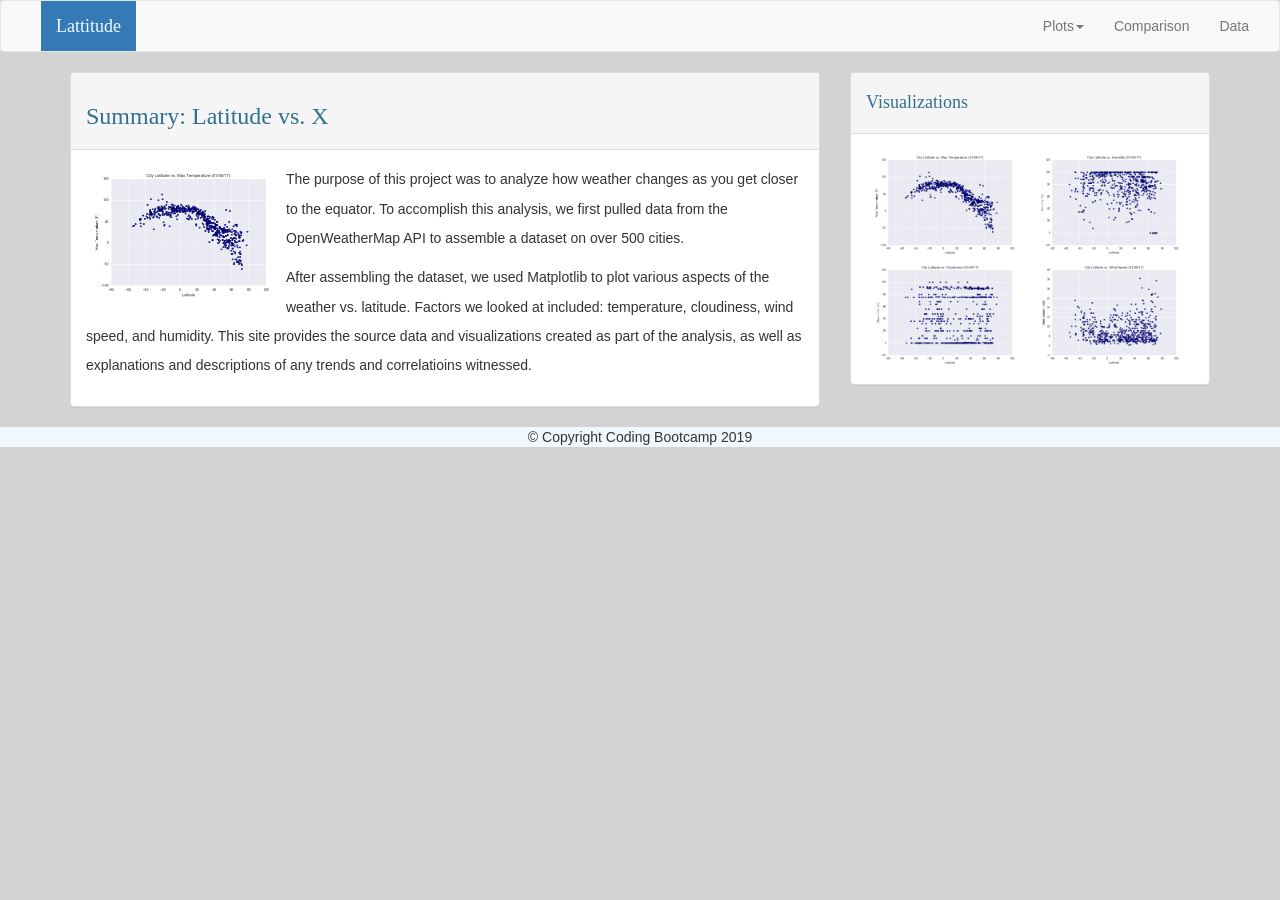
<file: 11-Web/Instructions/index.html>
<!DOCTYPE html>
<html lang="en">

<head>
  <meta charset="UTF-8">
  <meta name="viewport" content="width=device-width, initial-scale=1, shrink-to-fit=no">

  <link rel="stylesheet" href="https://maxcdn.bootstrapcdn.com/bootstrap/3.3.7/css/bootstrap.min.css" integrity="sha384-BVYiiSIFeK1dGmJRAkycuHAHRg32OmUcww7on3RYdg4Va+PmSTsz/K68vbdEjh4u" crossorigin="anonymous">
  <!-- <link rel="stylesheet" href="https://stackpath.bootstrapcdn.com/bootstrap/4.3.1/css/bootstrap.min.css" integrity="sha384-ggOyR0iXCbMQv3Xipma34MD+dH/1fQ784/j6cY/iJTQUOhcWr7x9JvoRxT2MZw1T" crossorigin="anonymous"> -->
  <!-- <script src="https://code.jquery.com/jquery-3.3.1.slim.min.js" integrity="sha384-q8i/X+965DzO0rT7abK41JStQIAqVgRVzpbzo5smXKp4YfRvH+8abtTE1Pi6jizo" crossorigin="anonymous"></script>
  <script src="https://cdnjs.cloudflare.com/ajax/libs/popper.js/1.14.7/umd/popper.min.js" integrity="sha384-UO2eT0CpHqdSJQ6hJty5KVphtPhzWj9WO1clHTMGa3JDZwrnQq4sF86dIHNDz0W1" crossorigin="anonymous"></script>
  <script src="https://stackpath.bootstrapcdn.com/bootstrap/4.3.1/js/bootstrap.min.js" integrity="sha384-JjSmVgyd0p3pXB1rRibZUAYoIIy6OrQ6VrjIEaFf/nJGzIxFDsf4x0xIM+B07jRM" crossorigin="anonymous"></script>       -->
  
  <title>Bootstrap Components</title>

  <style>
    .navbar-default .navbar-brand:hover, 
    .navbar-default .navbar-brand:focus {
      background-color: rgb(0, 69, 172);
      
    }
  </style>
</head>

<body style="background-color:lightgray">
  <nav class="navbar navbar-default">
    <div class="container-fluid">
      <!-- Brand and toggle get grouped for better mobile display -->
      <div class="navbar-header">
        <button type="button" class="navbar-toggle collapsed" data-toggle="collapse" data-target="#bs-example-navbar-collapse-1" aria-expanded="false">
          <span class="sr-only">Toggle navigation</span>
          <span class="icon-bar"></span>
          <span class="icon-bar"></span>
          <span class="icon-bar"></span>
        </button>
        <a class="navbar-brand bg-primary"  style="position: relative; left: 40px; " href="./index.html">
          <p class="font-weight-bold" style="font-family: Georgia; color:aliceblue">Lattitude</p>
        </a>
      </div>

      <!-- Collect the nav links, forms, and other content for toggling -->
      <div class="collapse navbar-collapse" id="bs-example-navbar-collapse-1">
        <ul class="nav navbar-nav navbar-right">         
          <li class="dropdown">
            <a class="dropdown-toggle" data-toggle="dropdown" href="#" role="button" aria-haspopup="true" aria-expanded="false">Plots<span class="caret"></span></a>
            <ul class="dropdown-menu">
              <li><a href="./max_temp.html">Max Temperature</a></li>
              <li><a href="./humidity.html">Humidity</a></li>
              <li><a href="./cloudiness.html">Cloudiness</a></li>
              <!-- <li role="separator" class="divider"></li> -->
              <li><a href="./wind_speed.html">Wind Speed</a></li>
            </ul>
          </li>
          <li><a href="./comparison.html">Comparison</a></li>
          <li><a href="./data.html">Data</a></li>
        </ul>
      </div>
      <!-- /.navbar-collapse -->
    </div>
    <!-- /.container-fluid -->
  </nav>

  <!-- /end of navbar -->
  <!-- start of page specific body elements -->
  <div class="container">
    <div class="row">
      <div class="col-sm-8">
        <div class="panel panel-default">
            <div class="panel-heading">
              <!-- <h3 class="panel-title">
                Summary: Latitude vs. X
              </h3> -->
              <h3 class="text-info font-weight-bold" style="font-family: Georgia">Summary: Latitude vs. X</h3>
            </div>
            <div class="panel-body">
                
              <img style="float: left" width="200px" src="./Resources/lat_temp.png" alt="Latitude vs. Temperature Graph">
                  
              <p style="line-height: 22pt">
              The purpose of this project was to analyze how weather changes as you get closer to the equator. To accomplish this analysis, we first pulled data from the OpenWeatherMap API to assemble a dataset on over 500 cities.
              </p>                                
              <p style="line-height: 22pt">     
              After assembling the dataset, we used Matplotlib to plot various aspects of the weather vs. latitude. Factors we looked at included: temperature, cloudiness, wind speed, and humidity. This site provides the source data and visualizations created as part of the analysis, as well as explanations and descriptions of any trends and correlatioins witnessed.
              </p>
                  

            </div>
        </div>
      </div>
      <div class="col-sm-4">
          <div class="panel panel-default">
              <div class="panel-heading">
                <h4 class="text-info font-weight-bold" style="font-family: Georgia">Visualizations</h4>
                <!-- <h3 class="panel-title">
                  Visualizations
                </h3> -->
              </div>
              <div class="panel-body" align="center">

                <a href="./max_temp.html">
                  <img class="float-left my-1 mr-1" width="160px" src="./Resources/lat_temp.png" alt="Latitude vs. Temperature Graph">
                </a>
                
                <a href="./humidity.html">
                  <img class="float-left my-1 mr-1" width="160px" src="./Resources/lat_humidity.png" alt="Latitude vs. Humidity Graph">
                </a>
                
                <a href="./cloudiness.html">
                  <img class="float-left my-1 mr-1" width="160px" src="./Resources/lat_cloudiness.png" alt="Latitude vs. Cloudiness Graph">
                </a>
                
                <a href="./wind_speed.html">
                  <img class="float-left my-1 mr-1" width="160px" src="./Resources/lat_windspeed.png" alt="Latitude vs. Windspeed Graph">
                </a>

              </div>
          </div>
      </div>
    </div>

  </div>

  <!-- <div class="sticky-bottom bg-info pt-2">      
      <div class="pt-2 bg-secondary h-100">
          <p class="text-center text-white"> © Copyright Coding Bootcamp 2019 </p>
      </div>
  </div>   -->
 

  <!-- Footer -->
  <footer class="fixed-bottom page-footer font-small h-100">

    <!-- Copyright -->
    <div class="footer-copyright text-center py-3" style="background-color: aliceblue;">
      <p class="text-center text-white"> © Copyright Coding Bootcamp 2019 </p>
    </div>
    <!-- Copyright -->
  
  </footer>
  <!-- Footer -->


  <!-- Optional JavaScript -->
  <!-- jQuery first, then Popper.js, then Bootstrap JS -->
  <script src="https://code.jquery.com/jquery-3.3.1.slim.min.js" integrity="sha384-q8i/X+965DzO0rT7abK41JStQIAqVgRVzpbzo5smXKp4YfRvH+8abtTE1Pi6jizo" crossorigin="anonymous"></script>
  <script src="https://cdnjs.cloudflare.com/ajax/libs/popper.js/1.14.7/umd/popper.min.js" integrity="sha384-UO2eT0CpHqdSJQ6hJty5KVphtPhzWj9WO1clHTMGa3JDZwrnQq4sF86dIHNDz0W1" crossorigin="anonymous"></script>
  <script src="https://stackpath.bootstrapcdn.com/bootstrap/4.3.1/js/bootstrap.min.js" integrity="sha384-JjSmVgyd0p3pXB1rRibZUAYoIIy6OrQ6VrjIEaFf/nJGzIxFDsf4x0xIM+B07jRM" crossorigin="anonymous"></script>
</body>

</html>
</file>
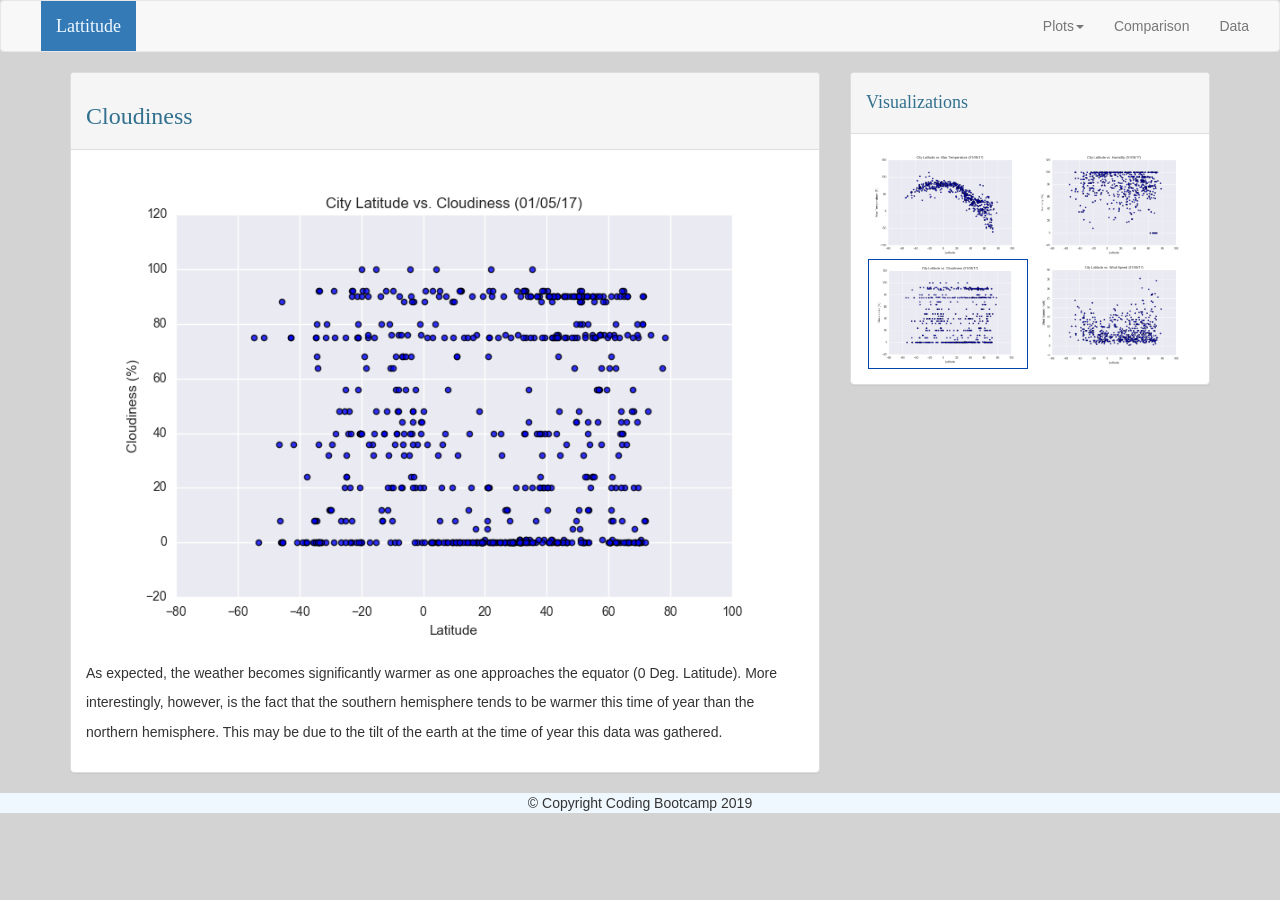
<file: 11-Web/Instructions/cloudiness.html>
<!DOCTYPE html>
<html lang="en">

<head>
  <meta charset="UTF-8">
  <meta name="viewport" content="width=device-width, initial-scale=1, shrink-to-fit=no">

  <link rel="stylesheet" href="https://maxcdn.bootstrapcdn.com/bootstrap/3.3.7/css/bootstrap.min.css" integrity="sha384-BVYiiSIFeK1dGmJRAkycuHAHRg32OmUcww7on3RYdg4Va+PmSTsz/K68vbdEjh4u" crossorigin="anonymous">
  <!-- <link rel="stylesheet" href="https://stackpath.bootstrapcdn.com/bootstrap/4.3.1/css/bootstrap.min.css" integrity="sha384-ggOyR0iXCbMQv3Xipma34MD+dH/1fQ784/j6cY/iJTQUOhcWr7x9JvoRxT2MZw1T" crossorigin="anonymous"> -->
  <!-- <script src="https://code.jquery.com/jquery-3.3.1.slim.min.js" integrity="sha384-q8i/X+965DzO0rT7abK41JStQIAqVgRVzpbzo5smXKp4YfRvH+8abtTE1Pi6jizo" crossorigin="anonymous"></script>
  <script src="https://cdnjs.cloudflare.com/ajax/libs/popper.js/1.14.7/umd/popper.min.js" integrity="sha384-UO2eT0CpHqdSJQ6hJty5KVphtPhzWj9WO1clHTMGa3JDZwrnQq4sF86dIHNDz0W1" crossorigin="anonymous"></script>
  <script src="https://stackpath.bootstrapcdn.com/bootstrap/4.3.1/js/bootstrap.min.js" integrity="sha384-JjSmVgyd0p3pXB1rRibZUAYoIIy6OrQ6VrjIEaFf/nJGzIxFDsf4x0xIM+B07jRM" crossorigin="anonymous"></script>       -->
  
  <title>Bootstrap Components</title>

  <style>
    .navbar-default .navbar-brand:hover, 
    .navbar-default .navbar-brand:focus {
      background-color: rgb(0, 69, 172);
      
    }
  </style>
</head>

<body style="background-color:lightgray">
  <nav class="navbar navbar-default">
    <div class="container-fluid">
      <!-- Brand and toggle get grouped for better mobile display -->
      <div class="navbar-header">
        <button type="button" class="navbar-toggle collapsed" data-toggle="collapse" data-target="#bs-example-navbar-collapse-1" aria-expanded="false">
          <span class="sr-only">Toggle navigation</span>
          <span class="icon-bar"></span>
          <span class="icon-bar"></span>
          <span class="icon-bar"></span>
        </button>
        <a class="navbar-brand bg-primary"  style="position: relative; left: 40px; " href="./index.html">
          <p class="font-weight-bold" style="font-family: Georgia; color:aliceblue">Lattitude</p>
        </a>
      </div>

      <!-- Collect the nav links, forms, and other content for toggling -->
      <div class="collapse navbar-collapse" id="bs-example-navbar-collapse-1">
        <ul class="nav navbar-nav navbar-right">         
          <li class="dropdown">
            <a class="dropdown-toggle" data-toggle="dropdown" href="#" role="button" aria-haspopup="true" aria-expanded="false">Plots<span class="caret"></span></a>
            <ul class="dropdown-menu">
              <li><a href="./max_temp.html">Max Temperature</a></li>
              <li><a href="./humidity.html">Humidity</a></li>
              <li><a href="./cloudiness.html">Cloudiness</a></li>
              <!-- <li role="separator" class="divider"></li> -->
              <li><a href="./wind_speed.html">Wind Speed</a></li>
            </ul>
          </li>
          <li><a href="./comparison.html">Comparison</a></li>
          <li><a href="./data.html">Data</a></li>
        </ul>
      </div>
      <!-- /.navbar-collapse -->
    </div>
    <!-- /.container-fluid -->
  </nav>

  <div class="container">
    <div class="row">
      <div class="col-sm-8">
        <div class="panel panel-default">
            <div class="panel-heading">
              <h3 class="text-info font-weight-bold" style="font-family: Georgia">
                Cloudiness
              </h3>
            </div>
            <div class="panel-body">
              
              <img width="100%" src="./Resources/lat_cloudiness.png" alt="Latitude vs. Temperature Graph">
                          
              <p style="line-height: 22pt">     
              As expected, the weather becomes significantly warmer as one approaches the equator (0 Deg. Latitude). More interestingly, however, is the fact that the southern hemisphere tends to be warmer this time of year than the northern hemisphere. This may be due to the tilt of the earth at the time of year this data was gathered.
              </p>
                  

            </div>
        </div>
      </div>
      <div class="col-sm-4">
          <div class="panel panel-default">
              <div class="panel-heading">
                <h4 class="text-info font-weight-bold" style="font-family: Georgia">
                  Visualizations
                </h4>
                <!-- <h3 class="panel-title">
                  Visualizations
                </h3> -->
              </div>
              <div class="panel-body" align="center">

                    <a href="./max_temp.html">
                      <img class="img-fluid" width="160px" src="./Resources/lat_temp.png" alt="Latitude vs. Temperature Graph">
                    </a>
                    
                    <a href="./humidity.html">
                        <img class="img-fluid" width="160px" src="./Resources/lat_humidity.png" alt="Latitude vs. Humidity Graph">
                    </a>
                    
                    <a href="./cloudiness.html">
                        <img class="img-fluid" width="160px" style="border: solid thin rgb(0, 69, 172);" src="./Resources/lat_cloudiness.png" alt="Latitude vs. Cloudiness Graph">
                    </a>
                    
                    <a href="./wind_speed.html">
                        <img class="img-fluid" width="160px" src="./Resources/lat_windspeed.png" alt="Latitude vs. Windspeed Graph">
                    </a>
    
                  </div>
          </div>
      </div>
    </div>

  </div>

  <!-- <div class="sticky-bottom bg-info pt-2">      
      <div class="pt-2 bg-secondary h-100">
          <p class="text-center text-white"> © Copyright Coding Bootcamp 2019 </p>
      </div>
  </div>   -->
 

  <!-- Footer -->
  <footer class="fixed-bottom page-footer font-small h-100">

    <!-- Copyright -->
    <div class="footer-copyright text-center py-3" style="background-color: aliceblue;">
      <p class="text-center text-white"> © Copyright Coding Bootcamp 2019 </p>
    </div>
    <!-- Copyright -->
  
  </footer>
  <!-- Footer -->


  <!-- Optional JavaScript -->
  <!-- jQuery first, then Popper.js, then Bootstrap JS -->
  <script src="https://code.jquery.com/jquery-3.3.1.slim.min.js" integrity="sha384-q8i/X+965DzO0rT7abK41JStQIAqVgRVzpbzo5smXKp4YfRvH+8abtTE1Pi6jizo" crossorigin="anonymous"></script>
  <script src="https://cdnjs.cloudflare.com/ajax/libs/popper.js/1.14.7/umd/popper.min.js" integrity="sha384-UO2eT0CpHqdSJQ6hJty5KVphtPhzWj9WO1clHTMGa3JDZwrnQq4sF86dIHNDz0W1" crossorigin="anonymous"></script>
  <script src="https://stackpath.bootstrapcdn.com/bootstrap/4.3.1/js/bootstrap.min.js" integrity="sha384-JjSmVgyd0p3pXB1rRibZUAYoIIy6OrQ6VrjIEaFf/nJGzIxFDsf4x0xIM+B07jRM" crossorigin="anonymous"></script>
</body>

</html>
</file>
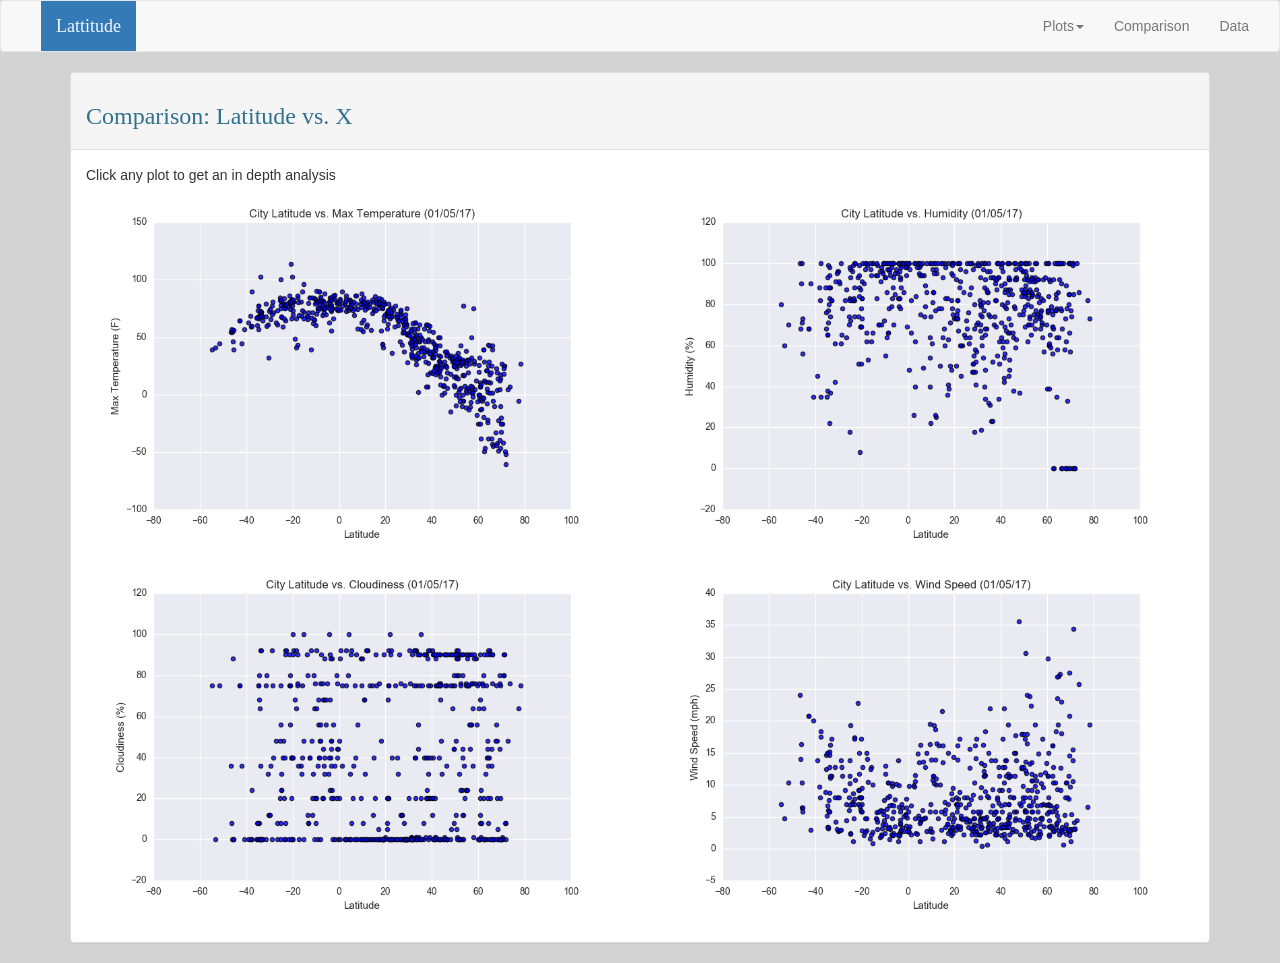
<file: 11-Web/Instructions/comparison.html>
<!DOCTYPE html>
<html lang="en">

<head>
  <meta charset="UTF-8">
  <meta name="viewport" content="width=device-width, initial-scale=1, shrink-to-fit=no">

  <link rel="stylesheet" href="https://maxcdn.bootstrapcdn.com/bootstrap/3.3.7/css/bootstrap.min.css" integrity="sha384-BVYiiSIFeK1dGmJRAkycuHAHRg32OmUcww7on3RYdg4Va+PmSTsz/K68vbdEjh4u" crossorigin="anonymous">
  <!-- <link rel="stylesheet" href="https://stackpath.bootstrapcdn.com/bootstrap/4.3.1/css/bootstrap.min.css" integrity="sha384-ggOyR0iXCbMQv3Xipma34MD+dH/1fQ784/j6cY/iJTQUOhcWr7x9JvoRxT2MZw1T" crossorigin="anonymous"> -->
  <!-- <script src="https://code.jquery.com/jquery-3.3.1.slim.min.js" integrity="sha384-q8i/X+965DzO0rT7abK41JStQIAqVgRVzpbzo5smXKp4YfRvH+8abtTE1Pi6jizo" crossorigin="anonymous"></script>
  <script src="https://cdnjs.cloudflare.com/ajax/libs/popper.js/1.14.7/umd/popper.min.js" integrity="sha384-UO2eT0CpHqdSJQ6hJty5KVphtPhzWj9WO1clHTMGa3JDZwrnQq4sF86dIHNDz0W1" crossorigin="anonymous"></script>
  <script src="https://stackpath.bootstrapcdn.com/bootstrap/4.3.1/js/bootstrap.min.js" integrity="sha384-JjSmVgyd0p3pXB1rRibZUAYoIIy6OrQ6VrjIEaFf/nJGzIxFDsf4x0xIM+B07jRM" crossorigin="anonymous"></script>       -->
  
  <title>Bootstrap Components</title>

  <style>
    .navbar-default .navbar-brand:hover, 
    .navbar-default .navbar-brand:focus {
      background-color: rgb(0, 69, 172);
      
    }
  </style>
</head>

<body style="background-color:lightgray">
  <nav class="navbar navbar-default">
    <div class="container-fluid">
      <!-- Brand and toggle get grouped for better mobile display -->
      <div class="navbar-header">
        <button type="button" class="navbar-toggle collapsed" data-toggle="collapse" data-target="#bs-example-navbar-collapse-1" aria-expanded="false">
          <span class="sr-only">Toggle navigation</span>
          <span class="icon-bar"></span>
          <span class="icon-bar"></span>
          <span class="icon-bar"></span>
        </button>
        <a class="navbar-brand bg-primary"  style="position: relative; left: 40px; " href="./index.html">
          <p class="font-weight-bold" style="font-family: Georgia; color:aliceblue">Lattitude</p>
        </a>
      </div>

      <!-- Collect the nav links, forms, and other content for toggling -->
      <div class="collapse navbar-collapse" id="bs-example-navbar-collapse-1">
        <ul class="nav navbar-nav navbar-right">         
          <li class="dropdown">
            <a class="dropdown-toggle" data-toggle="dropdown" href="#" role="button" aria-haspopup="true" aria-expanded="false">Plots<span class="caret"></span></a>
            <ul class="dropdown-menu">
              <li><a href="./max_temp.html">Max Temperature</a></li>
              <li><a href="./humidity.html">Humidity</a></li>
              <li><a href="./cloudiness.html">Cloudiness</a></li>
              <!-- <li role="separator" class="divider"></li> -->
              <li><a href="./wind_speed.html">Wind Speed</a></li>
            </ul>
          </li>
          <li><a href="./comparison.html">Comparison</a></li>
          <li><a href="./data.html">Data</a></li>
        </ul>
      </div>
      <!-- /.navbar-collapse -->
    </div>
    <!-- /.container-fluid -->
  </nav>

  <div class="container">
    <div class="row">
      <div class="col-md-12">
        <div class="panel panel-default">
            <div class="panel-heading">
              <!-- <h3 class="panel-title">Summary: Latitude vs. X</h3> -->
              <h3 class="text-info font-weight-bold" style="font-family: Georgia">Comparison: Latitude vs. X</h3>
            </div>
            <div class="panel-body">

                <div>Click any plot to get an in depth analysis</div>
                <div class="row">
                    <a href="./max_temp.html">
                      <img class="col-md-6 float-left my-1 mr-1" width="100%"  src="./Resources/lat_temp.png" alt="Latitude vs. Temperature Graph">
                    </a>
                    <a href="./humidity.html">
                      <img class="col-md-6 float-left my-1 mr-1" width="100%"  src="./Resources/lat_humidity.png" alt="Latitude vs. Humidity Graph">
                    </a>
                </div>
                <div class="row">
                  <a href="./cloudiness.html">
                    <img class="col-md-6 float-left my-1 mr-1" width="100%" src="./Resources/lat_cloudiness.png" alt="Latitude vs. Cloudiness Graph">
                  </a>
                  <a href="./wind_speed.html">
                    <img class="col-md-6 float-left my-1 mr-1" width="100%" src="./Resources/lat_windspeed.png" alt="Latitude vs. Wind Speed Graph">
                  </a>
                </div>
            </div>
        </div>
      </div>

 

  <!-- Optional JavaScript -->
  <!-- jQuery first, then Popper.js, then Bootstrap JS -->
  <script src="https://code.jquery.com/jquery-3.3.1.slim.min.js" integrity="sha384-q8i/X+965DzO0rT7abK41JStQIAqVgRVzpbzo5smXKp4YfRvH+8abtTE1Pi6jizo" crossorigin="anonymous"></script>
  <script src="https://cdnjs.cloudflare.com/ajax/libs/popper.js/1.14.7/umd/popper.min.js" integrity="sha384-UO2eT0CpHqdSJQ6hJty5KVphtPhzWj9WO1clHTMGa3JDZwrnQq4sF86dIHNDz0W1" crossorigin="anonymous"></script>
  <script src="https://stackpath.bootstrapcdn.com/bootstrap/4.3.1/js/bootstrap.min.js" integrity="sha384-JjSmVgyd0p3pXB1rRibZUAYoIIy6OrQ6VrjIEaFf/nJGzIxFDsf4x0xIM+B07jRM" crossorigin="anonymous"></script>



</body>
</html>
</file>
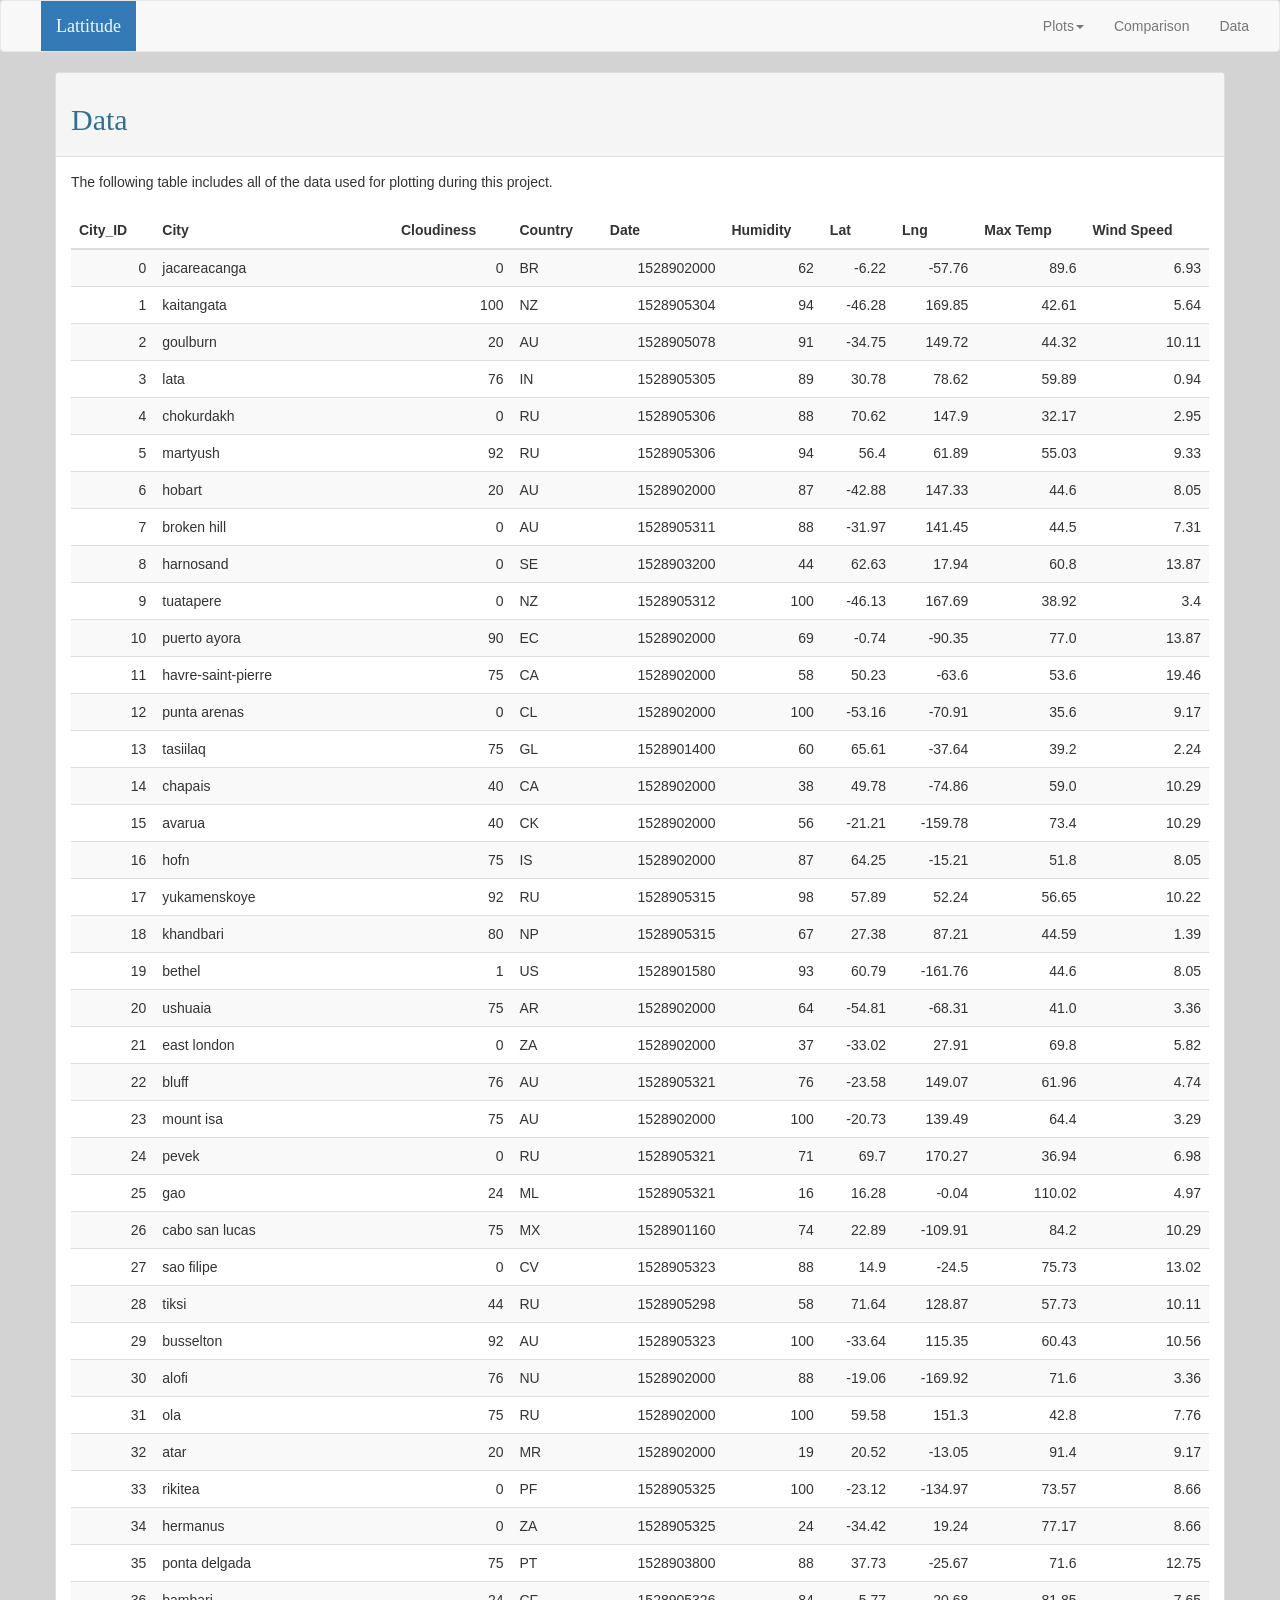
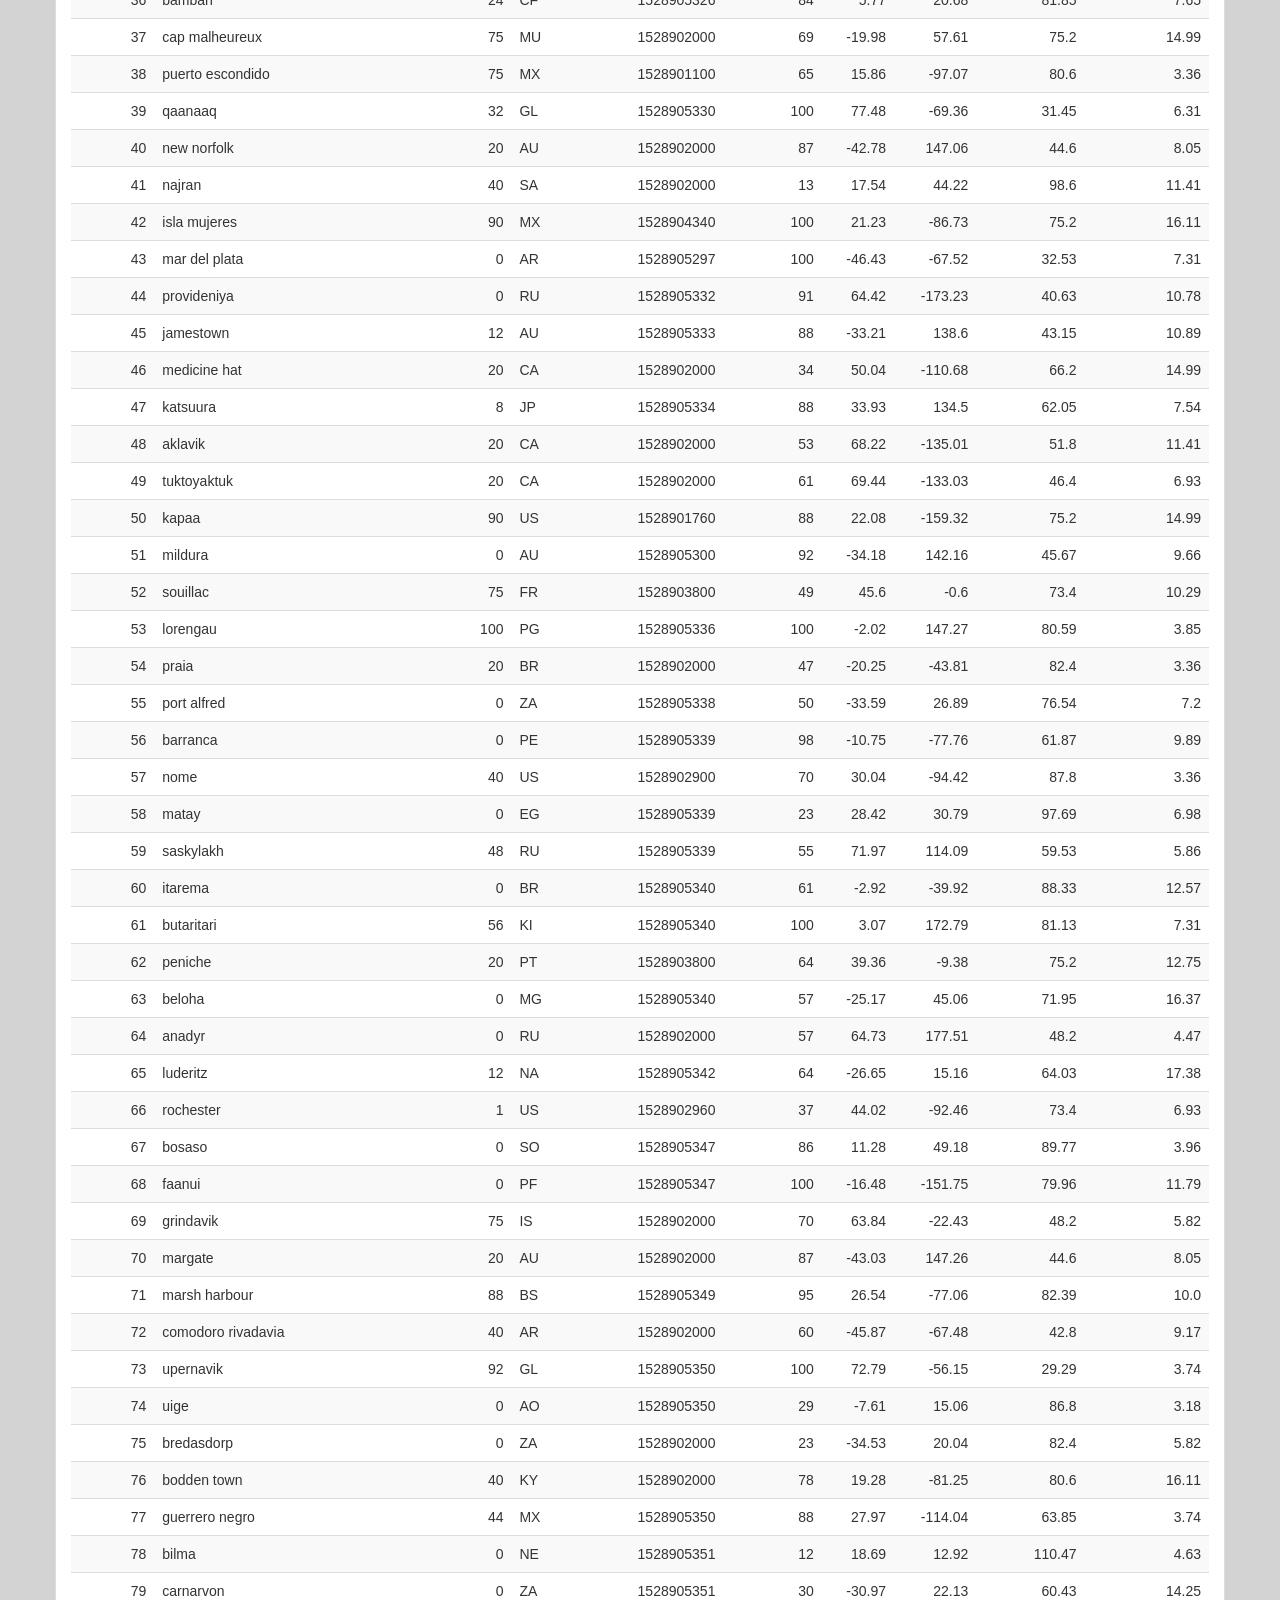
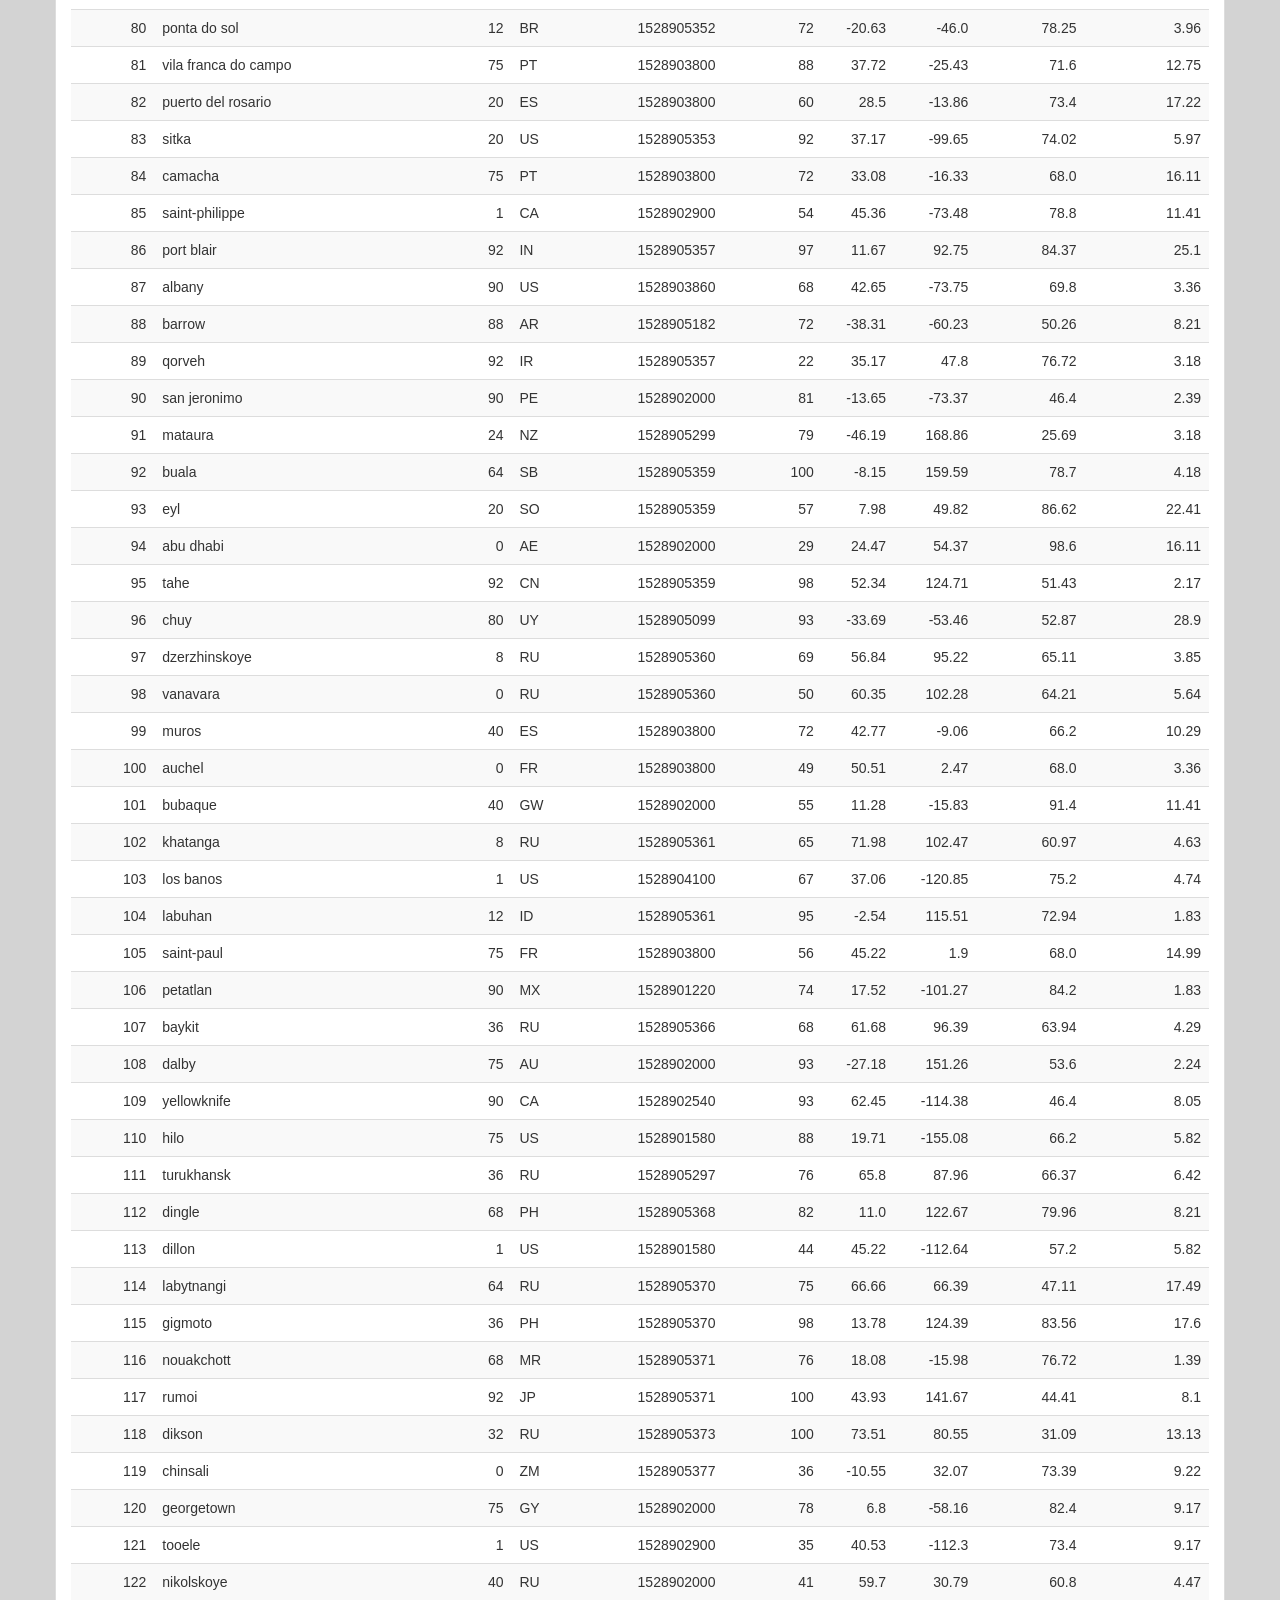
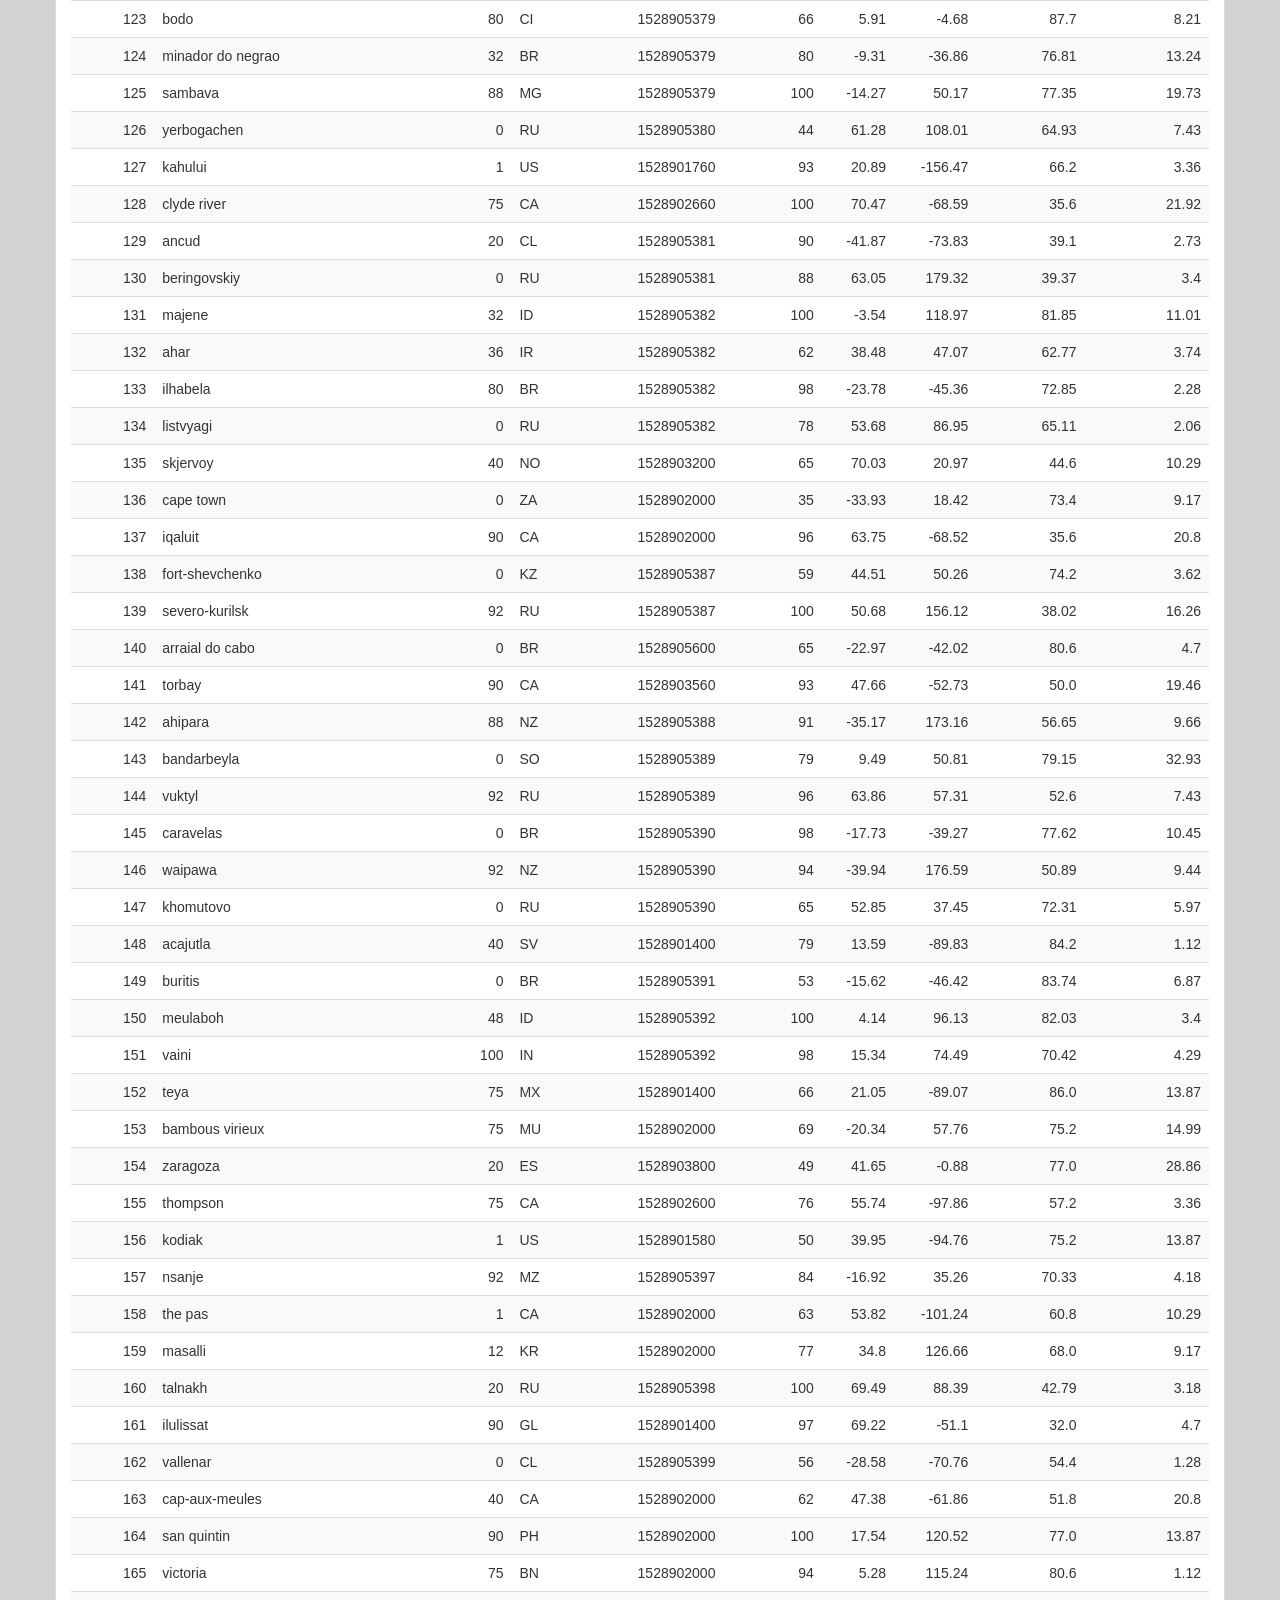
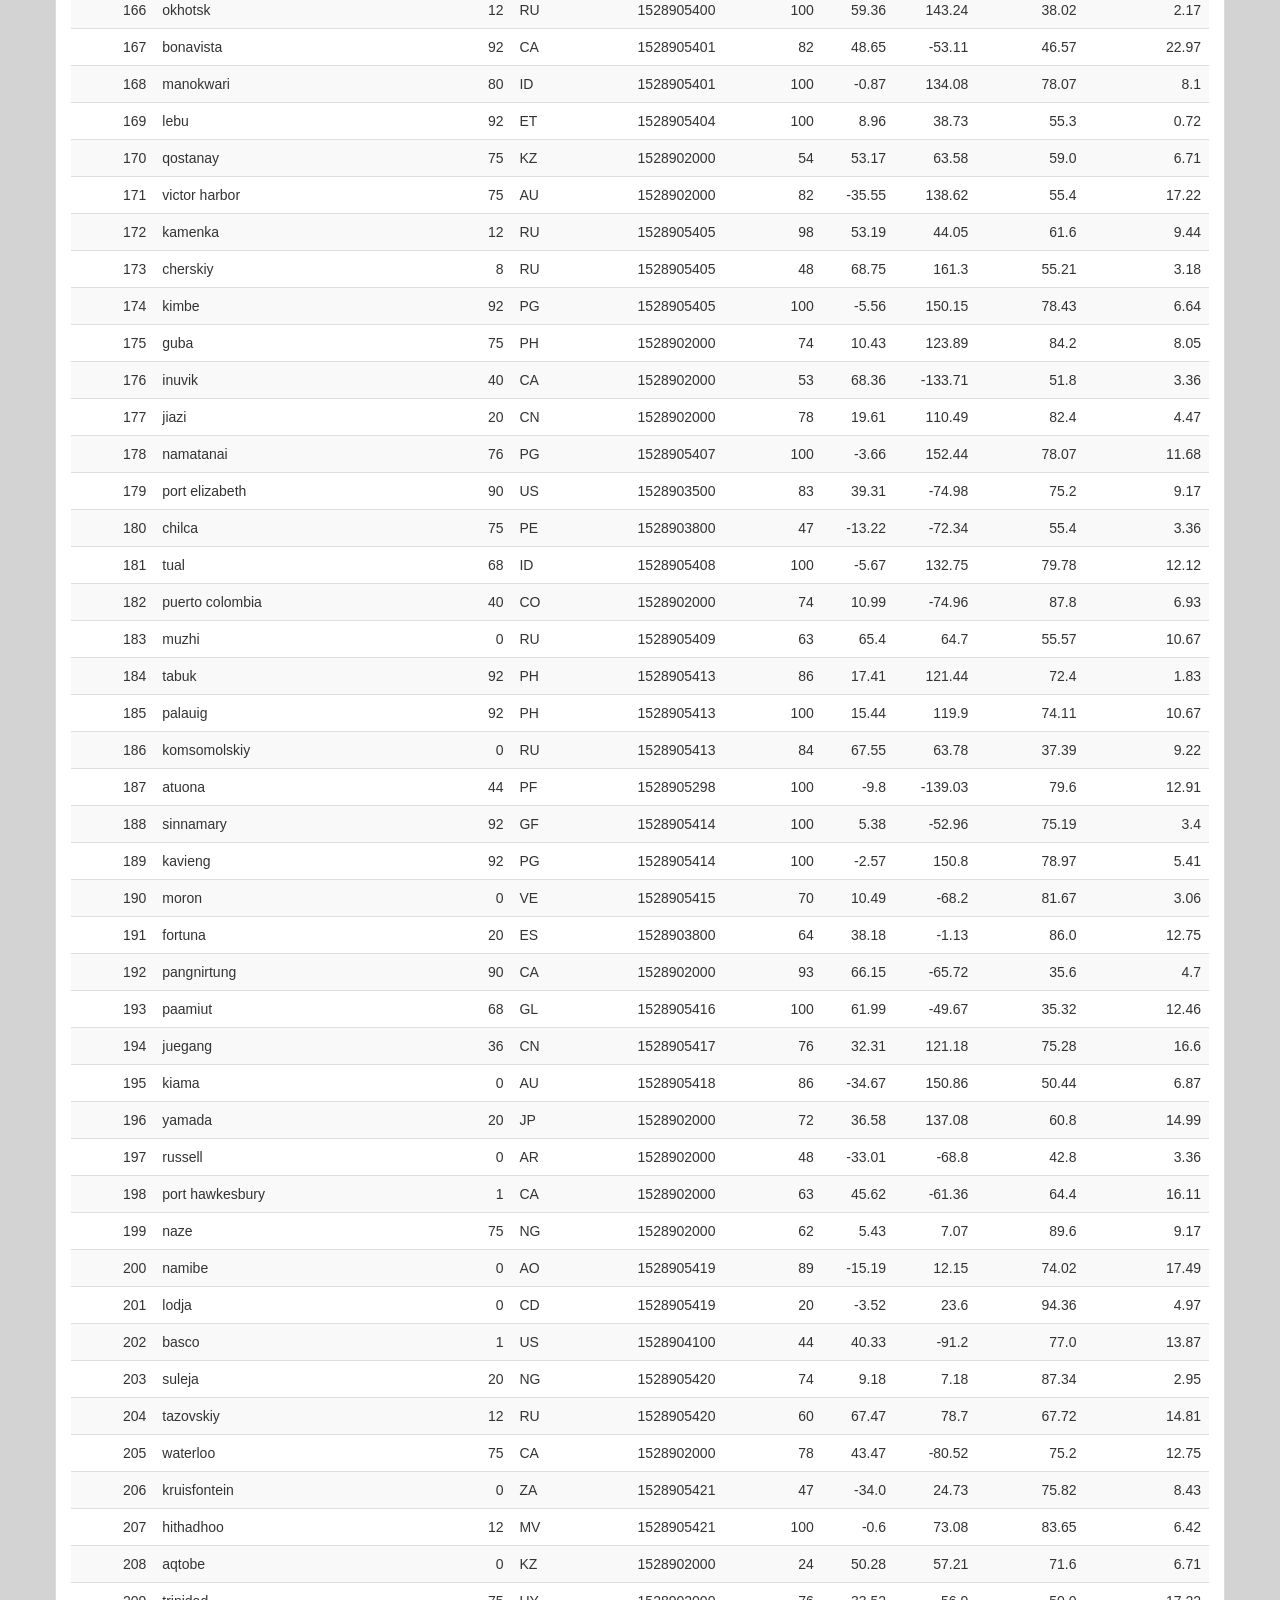
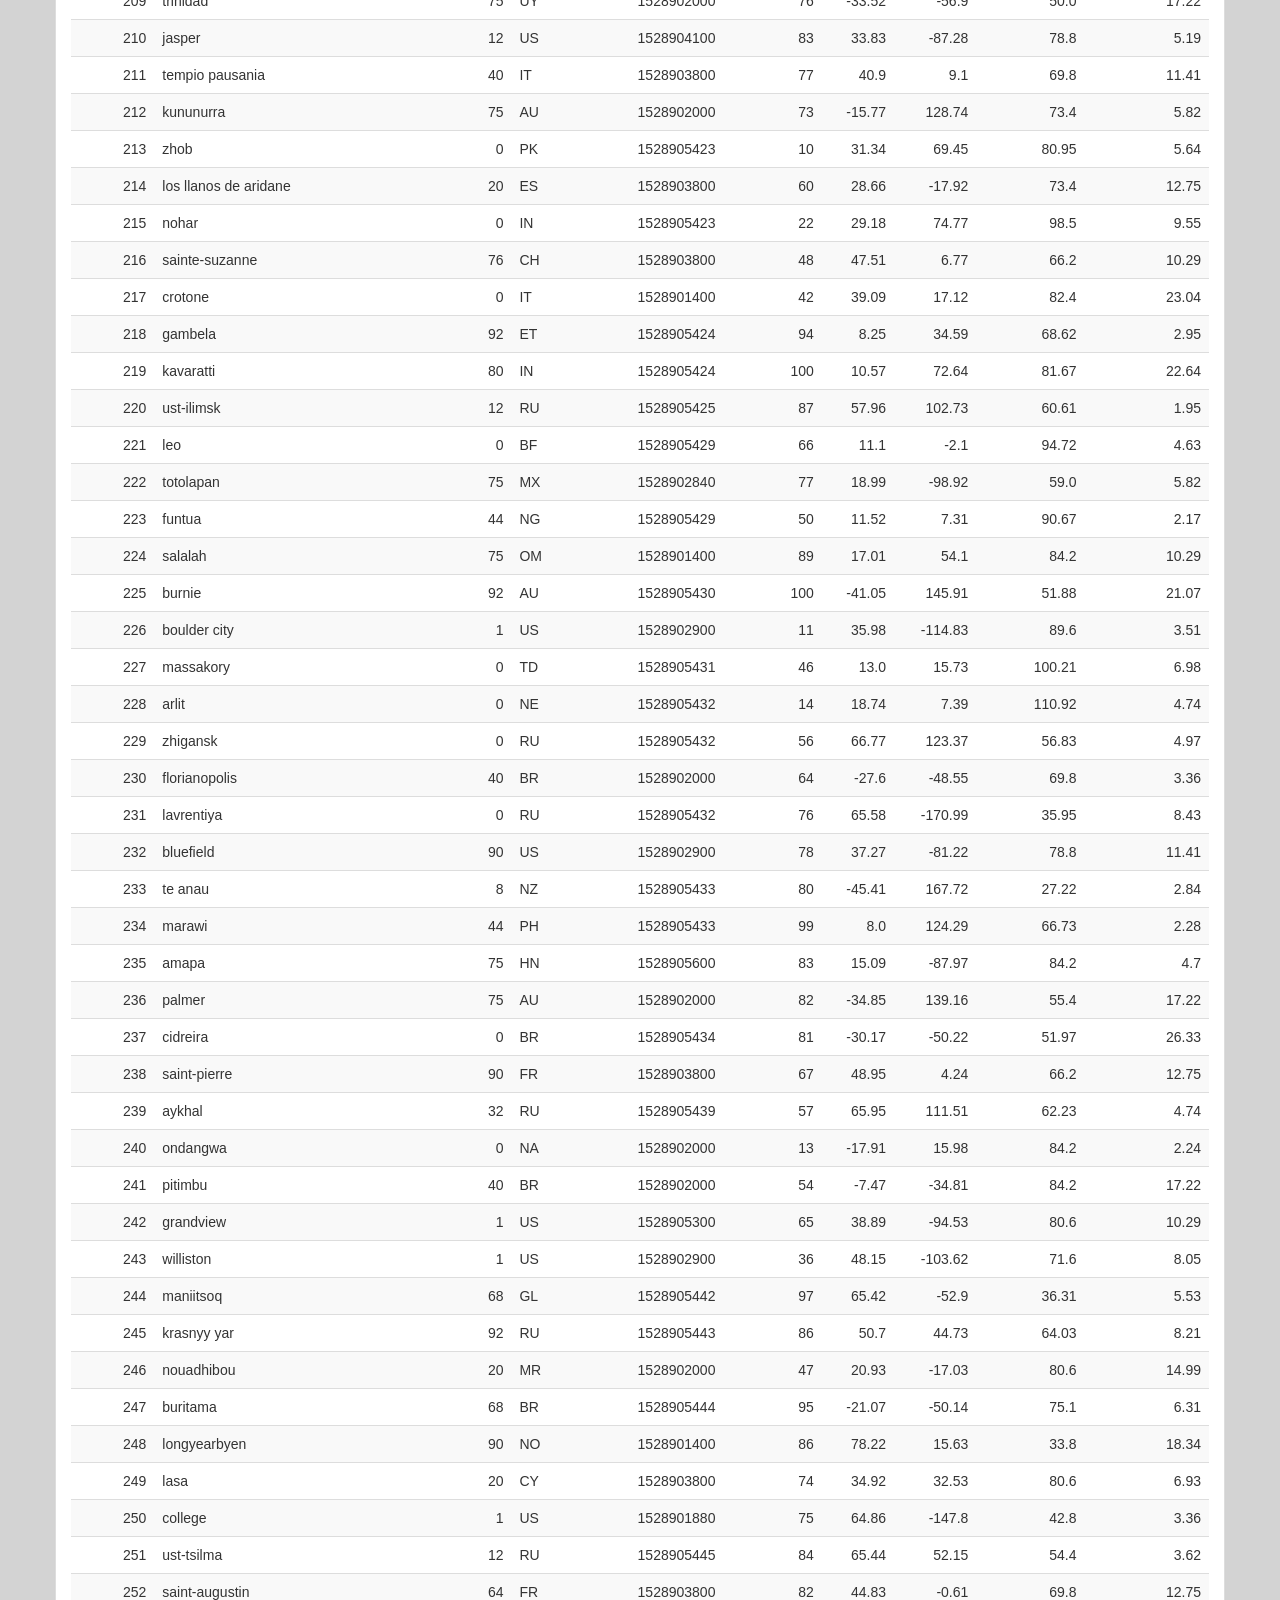
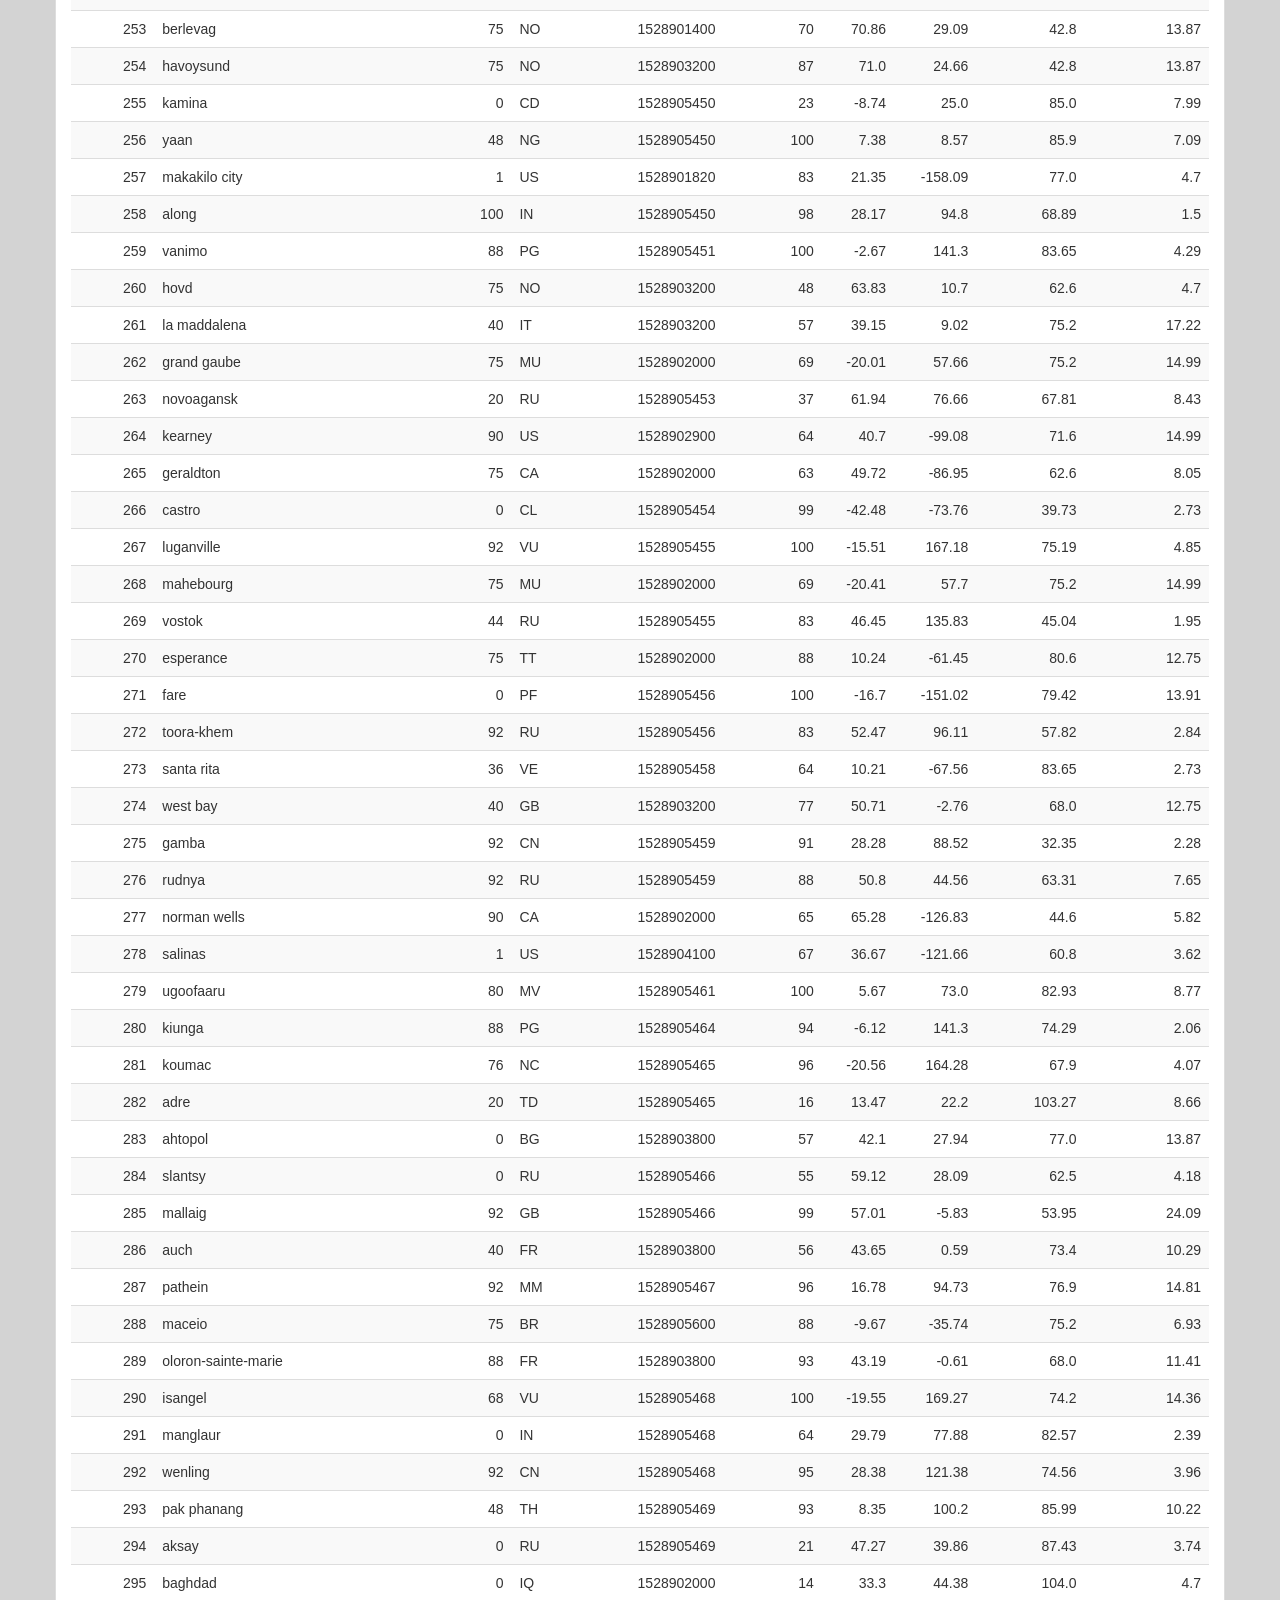
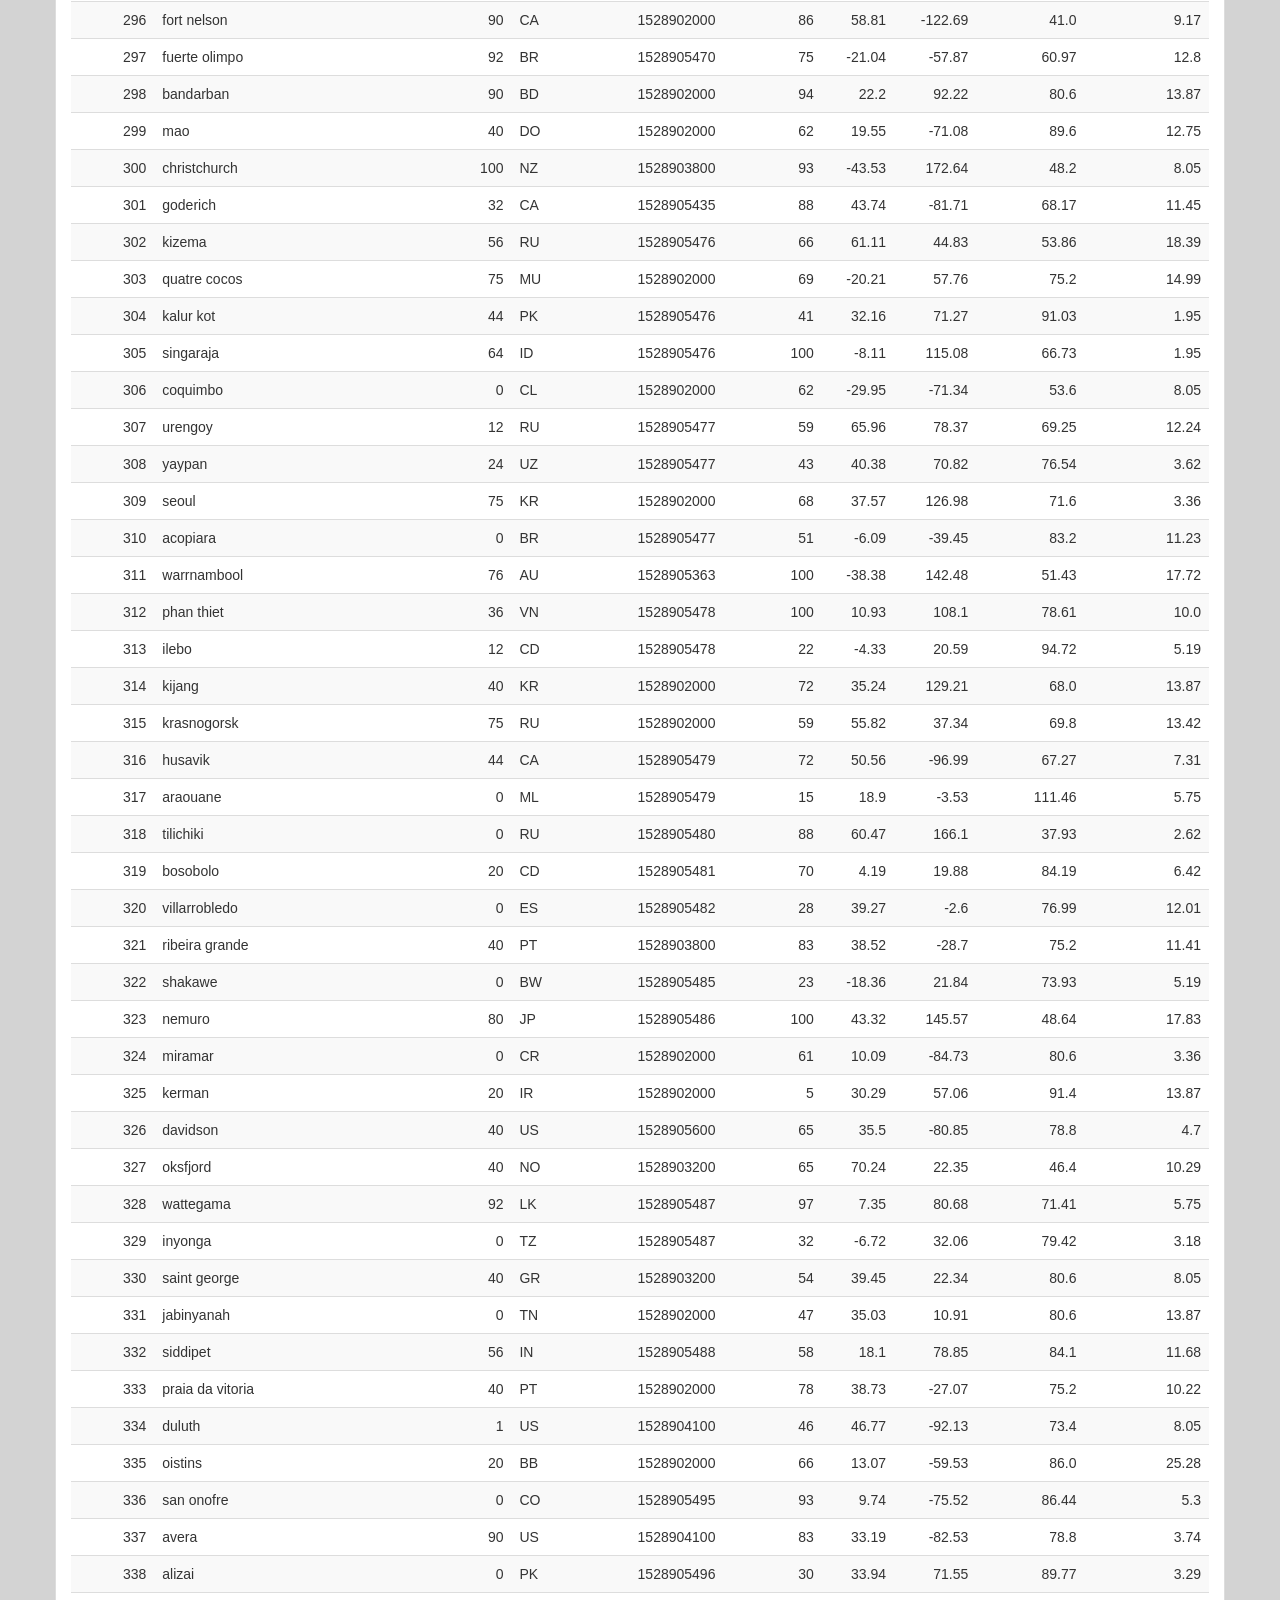
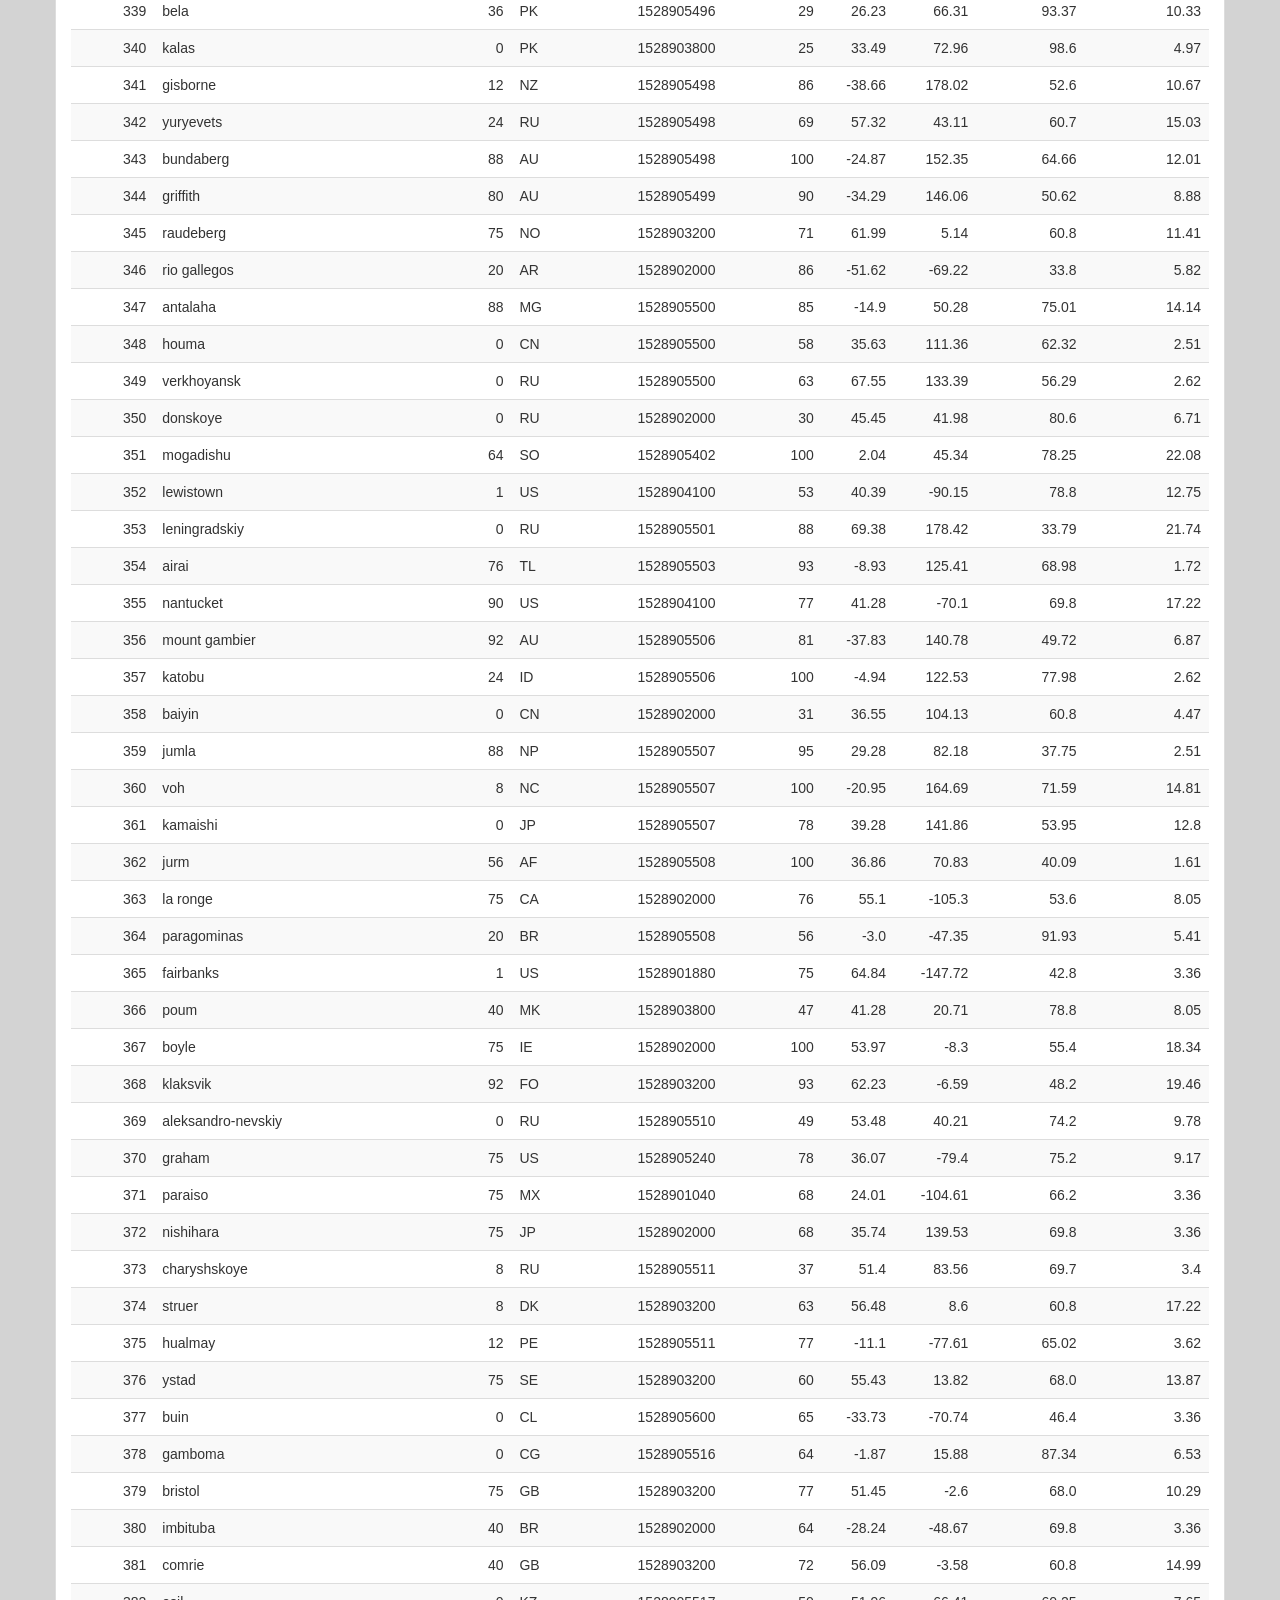
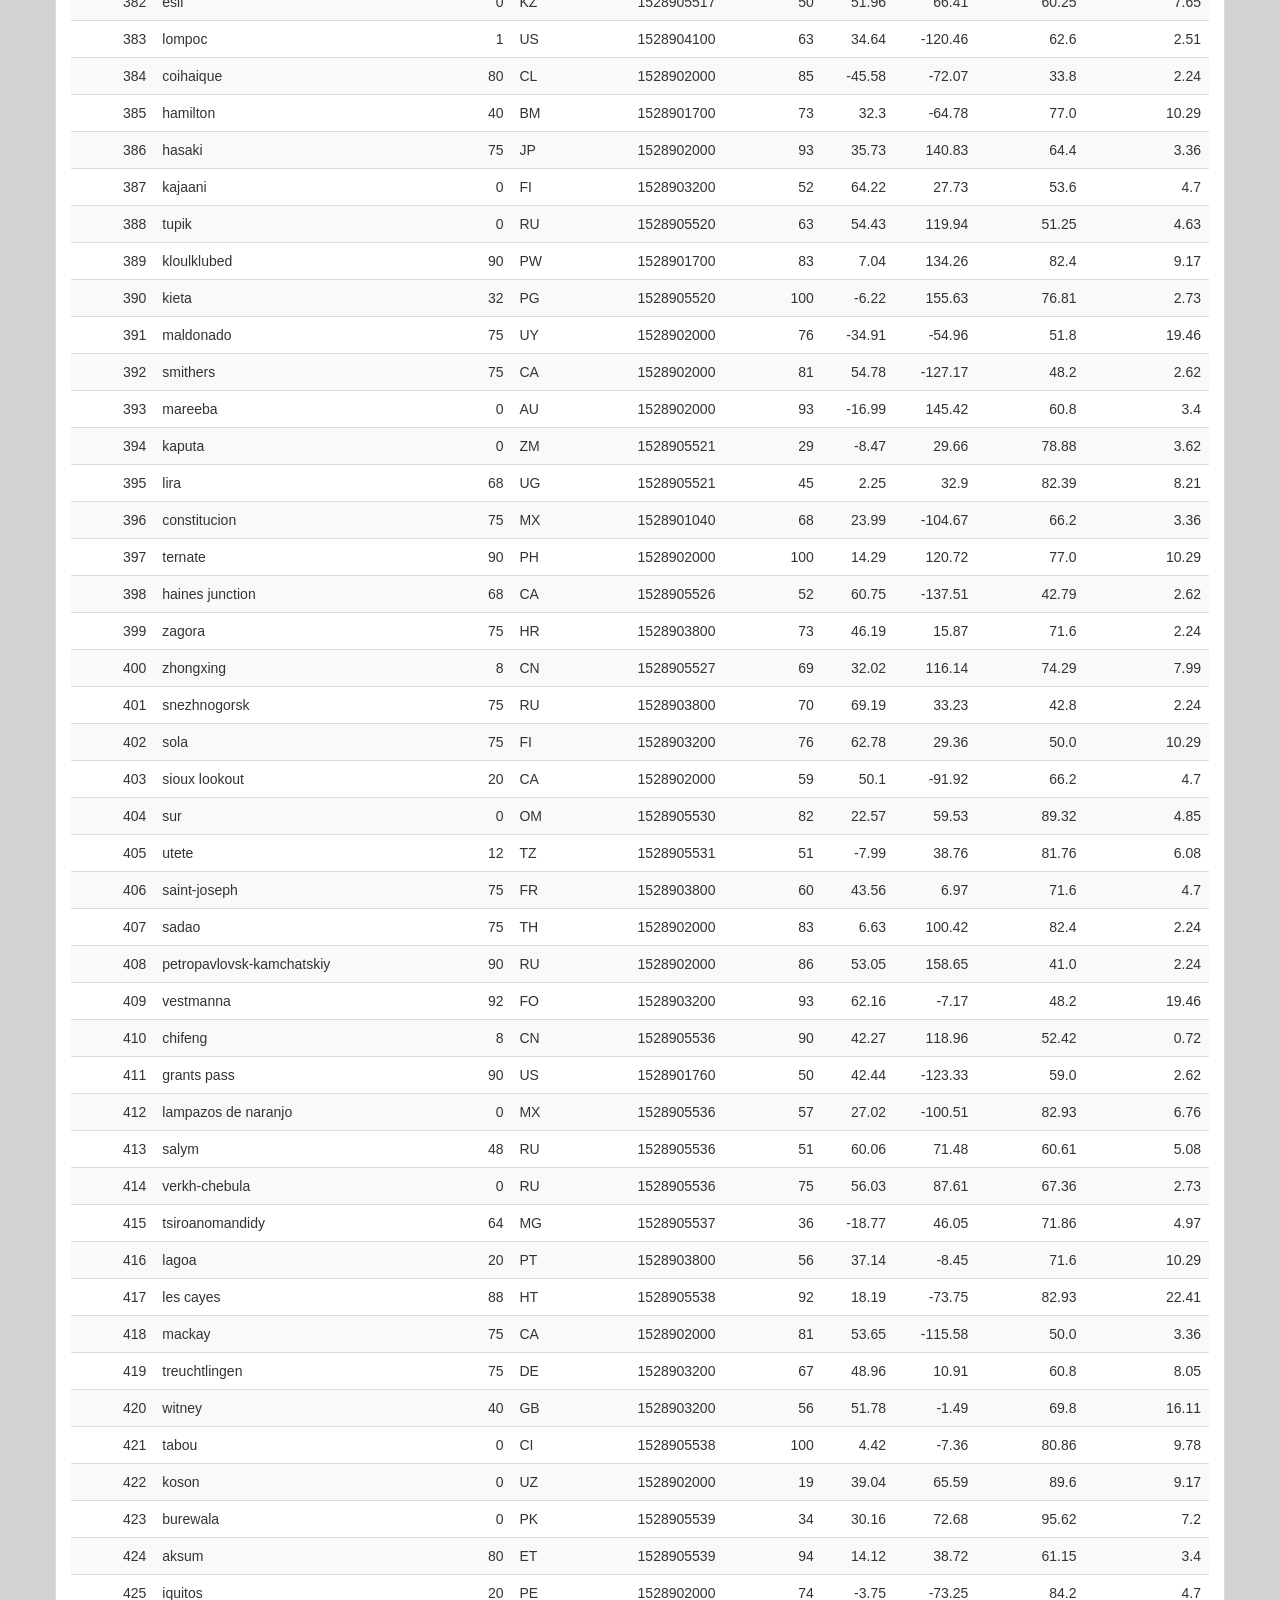
<file: 11-Web/Instructions/data.html>
<!DOCTYPE html>
<html lang="en">

<head>
  <meta charset="UTF-8">
  <meta name="viewport" content="width=device-width, initial-scale=1, shrink-to-fit=no">
  <link rel="stylesheet" href="https://maxcdn.bootstrapcdn.com/bootstrap/3.3.7/css/bootstrap.min.css" integrity="sha384-BVYiiSIFeK1dGmJRAkycuHAHRg32OmUcww7on3RYdg4Va+PmSTsz/K68vbdEjh4u" crossorigin="anonymous">
  <!-- <link rel="stylesheet" href="https://stackpath.bootstrapcdn.com/bootstrap/4.3.1/css/bootstrap.min.css" integrity="sha384-ggOyR0iXCbMQv3Xipma34MD+dH/1fQ784/j6cY/iJTQUOhcWr7x9JvoRxT2MZw1T" crossorigin="anonymous"> -->
  <!-- <script src="https://code.jquery.com/jquery-3.3.1.slim.min.js" integrity="sha384-q8i/X+965DzO0rT7abK41JStQIAqVgRVzpbzo5smXKp4YfRvH+8abtTE1Pi6jizo" crossorigin="anonymous"></script>
  <script src="https://cdnjs.cloudflare.com/ajax/libs/popper.js/1.14.7/umd/popper.min.js" integrity="sha384-UO2eT0CpHqdSJQ6hJty5KVphtPhzWj9WO1clHTMGa3JDZwrnQq4sF86dIHNDz0W1" crossorigin="anonymous"></script>
  <script src="https://stackpath.bootstrapcdn.com/bootstrap/4.3.1/js/bootstrap.min.js" integrity="sha384-JjSmVgyd0p3pXB1rRibZUAYoIIy6OrQ6VrjIEaFf/nJGzIxFDsf4x0xIM+B07jRM" crossorigin="anonymous"></script>       -->
  
  <title>Bootstrap Components</title>

  <style>
    .navbar-default .navbar-brand:hover, 
    .navbar-default .navbar-brand:focus {
      background-color: rgb(0, 69, 172);
      
    }
  </style>
</head>

<body style="background-color:lightgray">
  <nav class="navbar navbar-default">
    <div class="container-fluid">
      <!-- Brand and toggle get grouped for better mobile display -->
      <div class="navbar-header">
        <button type="button" class="navbar-toggle collapsed" data-toggle="collapse" data-target="#bs-example-navbar-collapse-1" aria-expanded="false">
          <span class="sr-only">Toggle navigation</span>
          <span class="icon-bar"></span>
          <span class="icon-bar"></span>
          <span class="icon-bar"></span>
        </button>
        <a class="navbar-brand bg-primary"  style="position: relative; left: 40px; " href="./index.html">
          <p class="font-weight-bold" style="font-family: Georgia; color:aliceblue">Lattitude</p>
        </a>
      </div>

      <!-- Collect the nav links, forms, and other content for toggling -->
      <div class="collapse navbar-collapse" id="bs-example-navbar-collapse-1">
        <ul class="nav navbar-nav navbar-right">         
          <li class="dropdown">
            <a class="dropdown-toggle" data-toggle="dropdown" href="#" role="button" aria-haspopup="true" aria-expanded="false">Plots<span class="caret"></span></a>
            <ul class="dropdown-menu">
              <li><a href="./max_temp.html">Max Temperature</a></li>
              <li><a href="./humidity.html">Humidity</a></li>
              <li><a href="./cloudiness.html">Cloudiness</a></li>
              <!-- <li role="separator" class="divider"></li> -->
              <li><a href="./wind_speed.html">Wind Speed</a></li>
            </ul>
          </li>
          <li><a href="./comparison.html">Comparison</a></li>
          <li><a href="./data.html">Data</a></li>
        </ul>
      </div>
      <!-- /.navbar-collapse -->
    </div>
    <!-- /.container-fluid -->
  </nav>

  <!-- /end of navbar -->
  <!-- start of page specific body elements -->
  <div class="container">
    <div class="row">
      <div class="col-12">
        <div class="panel panel-default">
            <div class="panel-heading">
                <!-- <h3 class="panel-title">
                    Summary: Latitude vs. X
                </h3> -->
                <h2 class="text-info font-weight-bold" style="font-family: Georgia">
                    Data
                </h2>
            </div>

            <div class="panel-body" >

                <div>The following table includes all of the data used for plotting during this project.</div>
                <br>
                <div style="overflow:hidden;">
                <table class="table table-striped table-hover table-responsive-sm" >
                        <thead><tr><th title="Field #1">City_ID</th>
                        <th scope="col" title="Field #2">City</th>
                        <th scope="col" title="Field #3">Cloudiness</th>
                        <th scope="col" title="Field #4">Country</th>
                        <th scope="col" title="Field #5">Date</th>
                        <th scope="col" title="Field #6">Humidity</th>
                        <th scope="col" title="Field #7">Lat</th>
                        <th scope="col" title="Field #8">Lng</th>
                        <th scope="col" title="Field #9">Max Temp</th>
                        <th scope="col" title="Field #10">Wind Speed</th>
                        </tr></thead>
                        <tbody><tr>
                        <td align="right">0</td>
                        <td>jacareacanga</td>
                        <td align="right">0</td>
                        <td>BR</td>
                        <td align="right">1528902000</td>
                        <td align="right">62</td>
                        <td align="right">-6.22</td>
                        <td align="right">-57.76</td>
                        <td align="right">89.6</td>
                        <td align="right">6.93</td>
                        </tr>
                        <tr>
                        <td align="right">1</td>
                        <td>kaitangata</td>
                        <td align="right">100</td>
                        <td>NZ</td>
                        <td align="right">1528905304</td>
                        <td align="right">94</td>
                        <td align="right">-46.28</td>
                        <td align="right">169.85</td>
                        <td align="right">42.61</td>
                        <td align="right">5.64</td>
                        </tr>
                        <tr>
                        <td align="right">2</td>
                        <td>goulburn</td>
                        <td align="right">20</td>
                        <td>AU</td>
                        <td align="right">1528905078</td>
                        <td align="right">91</td>
                        <td align="right">-34.75</td>
                        <td align="right">149.72</td>
                        <td align="right">44.32</td>
                        <td align="right">10.11</td>
                        </tr>
                        <tr>
                        <td align="right">3</td>
                        <td>lata</td>
                        <td align="right">76</td>
                        <td>IN</td>
                        <td align="right">1528905305</td>
                        <td align="right">89</td>
                        <td align="right">30.78</td>
                        <td align="right">78.62</td>
                        <td align="right">59.89</td>
                        <td align="right">0.94</td>
                        </tr>
                        <tr>
                        <td align="right">4</td>
                        <td>chokurdakh</td>
                        <td align="right">0</td>
                        <td>RU</td>
                        <td align="right">1528905306</td>
                        <td align="right">88</td>
                        <td align="right">70.62</td>
                        <td align="right">147.9</td>
                        <td align="right">32.17</td>
                        <td align="right">2.95</td>
                        </tr>
                        <tr>
                        <td align="right">5</td>
                        <td>martyush</td>
                        <td align="right">92</td>
                        <td>RU</td>
                        <td align="right">1528905306</td>
                        <td align="right">94</td>
                        <td align="right">56.4</td>
                        <td align="right">61.89</td>
                        <td align="right">55.03</td>
                        <td align="right">9.33</td>
                        </tr>
                        <tr>
                        <td align="right">6</td>
                        <td>hobart</td>
                        <td align="right">20</td>
                        <td>AU</td>
                        <td align="right">1528902000</td>
                        <td align="right">87</td>
                        <td align="right">-42.88</td>
                        <td align="right">147.33</td>
                        <td align="right">44.6</td>
                        <td align="right">8.05</td>
                        </tr>
                        <tr>
                        <td align="right">7</td>
                        <td>broken hill</td>
                        <td align="right">0</td>
                        <td>AU</td>
                        <td align="right">1528905311</td>
                        <td align="right">88</td>
                        <td align="right">-31.97</td>
                        <td align="right">141.45</td>
                        <td align="right">44.5</td>
                        <td align="right">7.31</td>
                        </tr>
                        <tr>
                        <td align="right">8</td>
                        <td>harnosand</td>
                        <td align="right">0</td>
                        <td>SE</td>
                        <td align="right">1528903200</td>
                        <td align="right">44</td>
                        <td align="right">62.63</td>
                        <td align="right">17.94</td>
                        <td align="right">60.8</td>
                        <td align="right">13.87</td>
                        </tr>
                        <tr>
                        <td align="right">9</td>
                        <td>tuatapere</td>
                        <td align="right">0</td>
                        <td>NZ</td>
                        <td align="right">1528905312</td>
                        <td align="right">100</td>
                        <td align="right">-46.13</td>
                        <td align="right">167.69</td>
                        <td align="right">38.92</td>
                        <td align="right">3.4</td>
                        </tr>
                        <tr>
                        <td align="right">10</td>
                        <td>puerto ayora</td>
                        <td align="right">90</td>
                        <td>EC</td>
                        <td align="right">1528902000</td>
                        <td align="right">69</td>
                        <td align="right">-0.74</td>
                        <td align="right">-90.35</td>
                        <td align="right">77.0</td>
                        <td align="right">13.87</td>
                        </tr>
                        <tr>
                        <td align="right">11</td>
                        <td>havre-saint-pierre</td>
                        <td align="right">75</td>
                        <td>CA</td>
                        <td align="right">1528902000</td>
                        <td align="right">58</td>
                        <td align="right">50.23</td>
                        <td align="right">-63.6</td>
                        <td align="right">53.6</td>
                        <td align="right">19.46</td>
                        </tr>
                        <tr>
                        <td align="right">12</td>
                        <td>punta arenas</td>
                        <td align="right">0</td>
                        <td>CL</td>
                        <td align="right">1528902000</td>
                        <td align="right">100</td>
                        <td align="right">-53.16</td>
                        <td align="right">-70.91</td>
                        <td align="right">35.6</td>
                        <td align="right">9.17</td>
                        </tr>
                        <tr>
                        <td align="right">13</td>
                        <td>tasiilaq</td>
                        <td align="right">75</td>
                        <td>GL</td>
                        <td align="right">1528901400</td>
                        <td align="right">60</td>
                        <td align="right">65.61</td>
                        <td align="right">-37.64</td>
                        <td align="right">39.2</td>
                        <td align="right">2.24</td>
                        </tr>
                        <tr>
                        <td align="right">14</td>
                        <td>chapais</td>
                        <td align="right">40</td>
                        <td>CA</td>
                        <td align="right">1528902000</td>
                        <td align="right">38</td>
                        <td align="right">49.78</td>
                        <td align="right">-74.86</td>
                        <td align="right">59.0</td>
                        <td align="right">10.29</td>
                        </tr>
                        <tr>
                        <td align="right">15</td>
                        <td>avarua</td>
                        <td align="right">40</td>
                        <td>CK</td>
                        <td align="right">1528902000</td>
                        <td align="right">56</td>
                        <td align="right">-21.21</td>
                        <td align="right">-159.78</td>
                        <td align="right">73.4</td>
                        <td align="right">10.29</td>
                        </tr>
                        <tr>
                        <td align="right">16</td>
                        <td>hofn</td>
                        <td align="right">75</td>
                        <td>IS</td>
                        <td align="right">1528902000</td>
                        <td align="right">87</td>
                        <td align="right">64.25</td>
                        <td align="right">-15.21</td>
                        <td align="right">51.8</td>
                        <td align="right">8.05</td>
                        </tr>
                        <tr>
                        <td align="right">17</td>
                        <td>yukamenskoye</td>
                        <td align="right">92</td>
                        <td>RU</td>
                        <td align="right">1528905315</td>
                        <td align="right">98</td>
                        <td align="right">57.89</td>
                        <td align="right">52.24</td>
                        <td align="right">56.65</td>
                        <td align="right">10.22</td>
                        </tr>
                        <tr>
                        <td align="right">18</td>
                        <td>khandbari</td>
                        <td align="right">80</td>
                        <td>NP</td>
                        <td align="right">1528905315</td>
                        <td align="right">67</td>
                        <td align="right">27.38</td>
                        <td align="right">87.21</td>
                        <td align="right">44.59</td>
                        <td align="right">1.39</td>
                        </tr>
                        <tr>
                        <td align="right">19</td>
                        <td>bethel</td>
                        <td align="right">1</td>
                        <td>US</td>
                        <td align="right">1528901580</td>
                        <td align="right">93</td>
                        <td align="right">60.79</td>
                        <td align="right">-161.76</td>
                        <td align="right">44.6</td>
                        <td align="right">8.05</td>
                        </tr>
                        <tr>
                        <td align="right">20</td>
                        <td>ushuaia</td>
                        <td align="right">75</td>
                        <td>AR</td>
                        <td align="right">1528902000</td>
                        <td align="right">64</td>
                        <td align="right">-54.81</td>
                        <td align="right">-68.31</td>
                        <td align="right">41.0</td>
                        <td align="right">3.36</td>
                        </tr>
                        <tr>
                        <td align="right">21</td>
                        <td>east london</td>
                        <td align="right">0</td>
                        <td>ZA</td>
                        <td align="right">1528902000</td>
                        <td align="right">37</td>
                        <td align="right">-33.02</td>
                        <td align="right">27.91</td>
                        <td align="right">69.8</td>
                        <td align="right">5.82</td>
                        </tr>
                        <tr>
                        <td align="right">22</td>
                        <td>bluff</td>
                        <td align="right">76</td>
                        <td>AU</td>
                        <td align="right">1528905321</td>
                        <td align="right">76</td>
                        <td align="right">-23.58</td>
                        <td align="right">149.07</td>
                        <td align="right">61.96</td>
                        <td align="right">4.74</td>
                        </tr>
                        <tr>
                        <td align="right">23</td>
                        <td>mount isa</td>
                        <td align="right">75</td>
                        <td>AU</td>
                        <td align="right">1528902000</td>
                        <td align="right">100</td>
                        <td align="right">-20.73</td>
                        <td align="right">139.49</td>
                        <td align="right">64.4</td>
                        <td align="right">3.29</td>
                        </tr>
                        <tr>
                        <td align="right">24</td>
                        <td>pevek</td>
                        <td align="right">0</td>
                        <td>RU</td>
                        <td align="right">1528905321</td>
                        <td align="right">71</td>
                        <td align="right">69.7</td>
                        <td align="right">170.27</td>
                        <td align="right">36.94</td>
                        <td align="right">6.98</td>
                        </tr>
                        <tr>
                        <td align="right">25</td>
                        <td>gao</td>
                        <td align="right">24</td>
                        <td>ML</td>
                        <td align="right">1528905321</td>
                        <td align="right">16</td>
                        <td align="right">16.28</td>
                        <td align="right">-0.04</td>
                        <td align="right">110.02</td>
                        <td align="right">4.97</td>
                        </tr>
                        <tr>
                        <td align="right">26</td>
                        <td>cabo san lucas</td>
                        <td align="right">75</td>
                        <td>MX</td>
                        <td align="right">1528901160</td>
                        <td align="right">74</td>
                        <td align="right">22.89</td>
                        <td align="right">-109.91</td>
                        <td align="right">84.2</td>
                        <td align="right">10.29</td>
                        </tr>
                        <tr>
                        <td align="right">27</td>
                        <td>sao filipe</td>
                        <td align="right">0</td>
                        <td>CV</td>
                        <td align="right">1528905323</td>
                        <td align="right">88</td>
                        <td align="right">14.9</td>
                        <td align="right">-24.5</td>
                        <td align="right">75.73</td>
                        <td align="right">13.02</td>
                        </tr>
                        <tr>
                        <td align="right">28</td>
                        <td>tiksi</td>
                        <td align="right">44</td>
                        <td>RU</td>
                        <td align="right">1528905298</td>
                        <td align="right">58</td>
                        <td align="right">71.64</td>
                        <td align="right">128.87</td>
                        <td align="right">57.73</td>
                        <td align="right">10.11</td>
                        </tr>
                        <tr>
                        <td align="right">29</td>
                        <td>busselton</td>
                        <td align="right">92</td>
                        <td>AU</td>
                        <td align="right">1528905323</td>
                        <td align="right">100</td>
                        <td align="right">-33.64</td>
                        <td align="right">115.35</td>
                        <td align="right">60.43</td>
                        <td align="right">10.56</td>
                        </tr>
                        <tr>
                        <td align="right">30</td>
                        <td>alofi</td>
                        <td align="right">76</td>
                        <td>NU</td>
                        <td align="right">1528902000</td>
                        <td align="right">88</td>
                        <td align="right">-19.06</td>
                        <td align="right">-169.92</td>
                        <td align="right">71.6</td>
                        <td align="right">3.36</td>
                        </tr>
                        <tr>
                        <td align="right">31</td>
                        <td>ola</td>
                        <td align="right">75</td>
                        <td>RU</td>
                        <td align="right">1528902000</td>
                        <td align="right">100</td>
                        <td align="right">59.58</td>
                        <td align="right">151.3</td>
                        <td align="right">42.8</td>
                        <td align="right">7.76</td>
                        </tr>
                        <tr>
                        <td align="right">32</td>
                        <td>atar</td>
                        <td align="right">20</td>
                        <td>MR</td>
                        <td align="right">1528902000</td>
                        <td align="right">19</td>
                        <td align="right">20.52</td>
                        <td align="right">-13.05</td>
                        <td align="right">91.4</td>
                        <td align="right">9.17</td>
                        </tr>
                        <tr>
                        <td align="right">33</td>
                        <td>rikitea</td>
                        <td align="right">0</td>
                        <td>PF</td>
                        <td align="right">1528905325</td>
                        <td align="right">100</td>
                        <td align="right">-23.12</td>
                        <td align="right">-134.97</td>
                        <td align="right">73.57</td>
                        <td align="right">8.66</td>
                        </tr>
                        <tr>
                        <td align="right">34</td>
                        <td>hermanus</td>
                        <td align="right">0</td>
                        <td>ZA</td>
                        <td align="right">1528905325</td>
                        <td align="right">24</td>
                        <td align="right">-34.42</td>
                        <td align="right">19.24</td>
                        <td align="right">77.17</td>
                        <td align="right">8.66</td>
                        </tr>
                        <tr>
                        <td align="right">35</td>
                        <td>ponta delgada</td>
                        <td align="right">75</td>
                        <td>PT</td>
                        <td align="right">1528903800</td>
                        <td align="right">88</td>
                        <td align="right">37.73</td>
                        <td align="right">-25.67</td>
                        <td align="right">71.6</td>
                        <td align="right">12.75</td>
                        </tr>
                        <tr>
                        <td align="right">36</td>
                        <td>bambari</td>
                        <td align="right">24</td>
                        <td>CF</td>
                        <td align="right">1528905326</td>
                        <td align="right">84</td>
                        <td align="right">5.77</td>
                        <td align="right">20.68</td>
                        <td align="right">81.85</td>
                        <td align="right">7.65</td>
                        </tr>
                        <tr>
                        <td align="right">37</td>
                        <td>cap malheureux</td>
                        <td align="right">75</td>
                        <td>MU</td>
                        <td align="right">1528902000</td>
                        <td align="right">69</td>
                        <td align="right">-19.98</td>
                        <td align="right">57.61</td>
                        <td align="right">75.2</td>
                        <td align="right">14.99</td>
                        </tr>
                        <tr>
                        <td align="right">38</td>
                        <td>puerto escondido</td>
                        <td align="right">75</td>
                        <td>MX</td>
                        <td align="right">1528901100</td>
                        <td align="right">65</td>
                        <td align="right">15.86</td>
                        <td align="right">-97.07</td>
                        <td align="right">80.6</td>
                        <td align="right">3.36</td>
                        </tr>
                        <tr>
                        <td align="right">39</td>
                        <td>qaanaaq</td>
                        <td align="right">32</td>
                        <td>GL</td>
                        <td align="right">1528905330</td>
                        <td align="right">100</td>
                        <td align="right">77.48</td>
                        <td align="right">-69.36</td>
                        <td align="right">31.45</td>
                        <td align="right">6.31</td>
                        </tr>
                        <tr>
                        <td align="right">40</td>
                        <td>new norfolk</td>
                        <td align="right">20</td>
                        <td>AU</td>
                        <td align="right">1528902000</td>
                        <td align="right">87</td>
                        <td align="right">-42.78</td>
                        <td align="right">147.06</td>
                        <td align="right">44.6</td>
                        <td align="right">8.05</td>
                        </tr>
                        <tr>
                        <td align="right">41</td>
                        <td>najran</td>
                        <td align="right">40</td>
                        <td>SA</td>
                        <td align="right">1528902000</td>
                        <td align="right">13</td>
                        <td align="right">17.54</td>
                        <td align="right">44.22</td>
                        <td align="right">98.6</td>
                        <td align="right">11.41</td>
                        </tr>
                        <tr>
                        <td align="right">42</td>
                        <td>isla mujeres</td>
                        <td align="right">90</td>
                        <td>MX</td>
                        <td align="right">1528904340</td>
                        <td align="right">100</td>
                        <td align="right">21.23</td>
                        <td align="right">-86.73</td>
                        <td align="right">75.2</td>
                        <td align="right">16.11</td>
                        </tr>
                        <tr>
                        <td align="right">43</td>
                        <td>mar del plata</td>
                        <td align="right">0</td>
                        <td>AR</td>
                        <td align="right">1528905297</td>
                        <td align="right">100</td>
                        <td align="right">-46.43</td>
                        <td align="right">-67.52</td>
                        <td align="right">32.53</td>
                        <td align="right">7.31</td>
                        </tr>
                        <tr>
                        <td align="right">44</td>
                        <td>provideniya</td>
                        <td align="right">0</td>
                        <td>RU</td>
                        <td align="right">1528905332</td>
                        <td align="right">91</td>
                        <td align="right">64.42</td>
                        <td align="right">-173.23</td>
                        <td align="right">40.63</td>
                        <td align="right">10.78</td>
                        </tr>
                        <tr>
                        <td align="right">45</td>
                        <td>jamestown</td>
                        <td align="right">12</td>
                        <td>AU</td>
                        <td align="right">1528905333</td>
                        <td align="right">88</td>
                        <td align="right">-33.21</td>
                        <td align="right">138.6</td>
                        <td align="right">43.15</td>
                        <td align="right">10.89</td>
                        </tr>
                        <tr>
                        <td align="right">46</td>
                        <td>medicine hat</td>
                        <td align="right">20</td>
                        <td>CA</td>
                        <td align="right">1528902000</td>
                        <td align="right">34</td>
                        <td align="right">50.04</td>
                        <td align="right">-110.68</td>
                        <td align="right">66.2</td>
                        <td align="right">14.99</td>
                        </tr>
                        <tr>
                        <td align="right">47</td>
                        <td>katsuura</td>
                        <td align="right">8</td>
                        <td>JP</td>
                        <td align="right">1528905334</td>
                        <td align="right">88</td>
                        <td align="right">33.93</td>
                        <td align="right">134.5</td>
                        <td align="right">62.05</td>
                        <td align="right">7.54</td>
                        </tr>
                        <tr>
                        <td align="right">48</td>
                        <td>aklavik</td>
                        <td align="right">20</td>
                        <td>CA</td>
                        <td align="right">1528902000</td>
                        <td align="right">53</td>
                        <td align="right">68.22</td>
                        <td align="right">-135.01</td>
                        <td align="right">51.8</td>
                        <td align="right">11.41</td>
                        </tr>
                        <tr>
                        <td align="right">49</td>
                        <td>tuktoyaktuk</td>
                        <td align="right">20</td>
                        <td>CA</td>
                        <td align="right">1528902000</td>
                        <td align="right">61</td>
                        <td align="right">69.44</td>
                        <td align="right">-133.03</td>
                        <td align="right">46.4</td>
                        <td align="right">6.93</td>
                        </tr>
                        <tr>
                        <td align="right">50</td>
                        <td>kapaa</td>
                        <td align="right">90</td>
                        <td>US</td>
                        <td align="right">1528901760</td>
                        <td align="right">88</td>
                        <td align="right">22.08</td>
                        <td align="right">-159.32</td>
                        <td align="right">75.2</td>
                        <td align="right">14.99</td>
                        </tr>
                        <tr>
                        <td align="right">51</td>
                        <td>mildura</td>
                        <td align="right">0</td>
                        <td>AU</td>
                        <td align="right">1528905300</td>
                        <td align="right">92</td>
                        <td align="right">-34.18</td>
                        <td align="right">142.16</td>
                        <td align="right">45.67</td>
                        <td align="right">9.66</td>
                        </tr>
                        <tr>
                        <td align="right">52</td>
                        <td>souillac</td>
                        <td align="right">75</td>
                        <td>FR</td>
                        <td align="right">1528903800</td>
                        <td align="right">49</td>
                        <td align="right">45.6</td>
                        <td align="right">-0.6</td>
                        <td align="right">73.4</td>
                        <td align="right">10.29</td>
                        </tr>
                        <tr>
                        <td align="right">53</td>
                        <td>lorengau</td>
                        <td align="right">100</td>
                        <td>PG</td>
                        <td align="right">1528905336</td>
                        <td align="right">100</td>
                        <td align="right">-2.02</td>
                        <td align="right">147.27</td>
                        <td align="right">80.59</td>
                        <td align="right">3.85</td>
                        </tr>
                        <tr>
                        <td align="right">54</td>
                        <td>praia</td>
                        <td align="right">20</td>
                        <td>BR</td>
                        <td align="right">1528902000</td>
                        <td align="right">47</td>
                        <td align="right">-20.25</td>
                        <td align="right">-43.81</td>
                        <td align="right">82.4</td>
                        <td align="right">3.36</td>
                        </tr>
                        <tr>
                        <td align="right">55</td>
                        <td>port alfred</td>
                        <td align="right">0</td>
                        <td>ZA</td>
                        <td align="right">1528905338</td>
                        <td align="right">50</td>
                        <td align="right">-33.59</td>
                        <td align="right">26.89</td>
                        <td align="right">76.54</td>
                        <td align="right">7.2</td>
                        </tr>
                        <tr>
                        <td align="right">56</td>
                        <td>barranca</td>
                        <td align="right">0</td>
                        <td>PE</td>
                        <td align="right">1528905339</td>
                        <td align="right">98</td>
                        <td align="right">-10.75</td>
                        <td align="right">-77.76</td>
                        <td align="right">61.87</td>
                        <td align="right">9.89</td>
                        </tr>
                        <tr>
                        <td align="right">57</td>
                        <td>nome</td>
                        <td align="right">40</td>
                        <td>US</td>
                        <td align="right">1528902900</td>
                        <td align="right">70</td>
                        <td align="right">30.04</td>
                        <td align="right">-94.42</td>
                        <td align="right">87.8</td>
                        <td align="right">3.36</td>
                        </tr>
                        <tr>
                        <td align="right">58</td>
                        <td>matay</td>
                        <td align="right">0</td>
                        <td>EG</td>
                        <td align="right">1528905339</td>
                        <td align="right">23</td>
                        <td align="right">28.42</td>
                        <td align="right">30.79</td>
                        <td align="right">97.69</td>
                        <td align="right">6.98</td>
                        </tr>
                        <tr>
                        <td align="right">59</td>
                        <td>saskylakh</td>
                        <td align="right">48</td>
                        <td>RU</td>
                        <td align="right">1528905339</td>
                        <td align="right">55</td>
                        <td align="right">71.97</td>
                        <td align="right">114.09</td>
                        <td align="right">59.53</td>
                        <td align="right">5.86</td>
                        </tr>
                        <tr>
                        <td align="right">60</td>
                        <td>itarema</td>
                        <td align="right">0</td>
                        <td>BR</td>
                        <td align="right">1528905340</td>
                        <td align="right">61</td>
                        <td align="right">-2.92</td>
                        <td align="right">-39.92</td>
                        <td align="right">88.33</td>
                        <td align="right">12.57</td>
                        </tr>
                        <tr>
                        <td align="right">61</td>
                        <td>butaritari</td>
                        <td align="right">56</td>
                        <td>KI</td>
                        <td align="right">1528905340</td>
                        <td align="right">100</td>
                        <td align="right">3.07</td>
                        <td align="right">172.79</td>
                        <td align="right">81.13</td>
                        <td align="right">7.31</td>
                        </tr>
                        <tr>
                        <td align="right">62</td>
                        <td>peniche</td>
                        <td align="right">20</td>
                        <td>PT</td>
                        <td align="right">1528903800</td>
                        <td align="right">64</td>
                        <td align="right">39.36</td>
                        <td align="right">-9.38</td>
                        <td align="right">75.2</td>
                        <td align="right">12.75</td>
                        </tr>
                        <tr>
                        <td align="right">63</td>
                        <td>beloha</td>
                        <td align="right">0</td>
                        <td>MG</td>
                        <td align="right">1528905340</td>
                        <td align="right">57</td>
                        <td align="right">-25.17</td>
                        <td align="right">45.06</td>
                        <td align="right">71.95</td>
                        <td align="right">16.37</td>
                        </tr>
                        <tr>
                        <td align="right">64</td>
                        <td>anadyr</td>
                        <td align="right">0</td>
                        <td>RU</td>
                        <td align="right">1528902000</td>
                        <td align="right">57</td>
                        <td align="right">64.73</td>
                        <td align="right">177.51</td>
                        <td align="right">48.2</td>
                        <td align="right">4.47</td>
                        </tr>
                        <tr>
                        <td align="right">65</td>
                        <td>luderitz</td>
                        <td align="right">12</td>
                        <td>NA</td>
                        <td align="right">1528905342</td>
                        <td align="right">64</td>
                        <td align="right">-26.65</td>
                        <td align="right">15.16</td>
                        <td align="right">64.03</td>
                        <td align="right">17.38</td>
                        </tr>
                        <tr>
                        <td align="right">66</td>
                        <td>rochester</td>
                        <td align="right">1</td>
                        <td>US</td>
                        <td align="right">1528902960</td>
                        <td align="right">37</td>
                        <td align="right">44.02</td>
                        <td align="right">-92.46</td>
                        <td align="right">73.4</td>
                        <td align="right">6.93</td>
                        </tr>
                        <tr>
                        <td align="right">67</td>
                        <td>bosaso</td>
                        <td align="right">0</td>
                        <td>SO</td>
                        <td align="right">1528905347</td>
                        <td align="right">86</td>
                        <td align="right">11.28</td>
                        <td align="right">49.18</td>
                        <td align="right">89.77</td>
                        <td align="right">3.96</td>
                        </tr>
                        <tr>
                        <td align="right">68</td>
                        <td>faanui</td>
                        <td align="right">0</td>
                        <td>PF</td>
                        <td align="right">1528905347</td>
                        <td align="right">100</td>
                        <td align="right">-16.48</td>
                        <td align="right">-151.75</td>
                        <td align="right">79.96</td>
                        <td align="right">11.79</td>
                        </tr>
                        <tr>
                        <td align="right">69</td>
                        <td>grindavik</td>
                        <td align="right">75</td>
                        <td>IS</td>
                        <td align="right">1528902000</td>
                        <td align="right">70</td>
                        <td align="right">63.84</td>
                        <td align="right">-22.43</td>
                        <td align="right">48.2</td>
                        <td align="right">5.82</td>
                        </tr>
                        <tr>
                        <td align="right">70</td>
                        <td>margate</td>
                        <td align="right">20</td>
                        <td>AU</td>
                        <td align="right">1528902000</td>
                        <td align="right">87</td>
                        <td align="right">-43.03</td>
                        <td align="right">147.26</td>
                        <td align="right">44.6</td>
                        <td align="right">8.05</td>
                        </tr>
                        <tr>
                        <td align="right">71</td>
                        <td>marsh harbour</td>
                        <td align="right">88</td>
                        <td>BS</td>
                        <td align="right">1528905349</td>
                        <td align="right">95</td>
                        <td align="right">26.54</td>
                        <td align="right">-77.06</td>
                        <td align="right">82.39</td>
                        <td align="right">10.0</td>
                        </tr>
                        <tr>
                        <td align="right">72</td>
                        <td>comodoro rivadavia</td>
                        <td align="right">40</td>
                        <td>AR</td>
                        <td align="right">1528902000</td>
                        <td align="right">60</td>
                        <td align="right">-45.87</td>
                        <td align="right">-67.48</td>
                        <td align="right">42.8</td>
                        <td align="right">9.17</td>
                        </tr>
                        <tr>
                        <td align="right">73</td>
                        <td>upernavik</td>
                        <td align="right">92</td>
                        <td>GL</td>
                        <td align="right">1528905350</td>
                        <td align="right">100</td>
                        <td align="right">72.79</td>
                        <td align="right">-56.15</td>
                        <td align="right">29.29</td>
                        <td align="right">3.74</td>
                        </tr>
                        <tr>
                        <td align="right">74</td>
                        <td>uige</td>
                        <td align="right">0</td>
                        <td>AO</td>
                        <td align="right">1528905350</td>
                        <td align="right">29</td>
                        <td align="right">-7.61</td>
                        <td align="right">15.06</td>
                        <td align="right">86.8</td>
                        <td align="right">3.18</td>
                        </tr>
                        <tr>
                        <td align="right">75</td>
                        <td>bredasdorp</td>
                        <td align="right">0</td>
                        <td>ZA</td>
                        <td align="right">1528902000</td>
                        <td align="right">23</td>
                        <td align="right">-34.53</td>
                        <td align="right">20.04</td>
                        <td align="right">82.4</td>
                        <td align="right">5.82</td>
                        </tr>
                        <tr>
                        <td align="right">76</td>
                        <td>bodden town</td>
                        <td align="right">40</td>
                        <td>KY</td>
                        <td align="right">1528902000</td>
                        <td align="right">78</td>
                        <td align="right">19.28</td>
                        <td align="right">-81.25</td>
                        <td align="right">80.6</td>
                        <td align="right">16.11</td>
                        </tr>
                        <tr>
                        <td align="right">77</td>
                        <td>guerrero negro</td>
                        <td align="right">44</td>
                        <td>MX</td>
                        <td align="right">1528905350</td>
                        <td align="right">88</td>
                        <td align="right">27.97</td>
                        <td align="right">-114.04</td>
                        <td align="right">63.85</td>
                        <td align="right">3.74</td>
                        </tr>
                        <tr>
                        <td align="right">78</td>
                        <td>bilma</td>
                        <td align="right">0</td>
                        <td>NE</td>
                        <td align="right">1528905351</td>
                        <td align="right">12</td>
                        <td align="right">18.69</td>
                        <td align="right">12.92</td>
                        <td align="right">110.47</td>
                        <td align="right">4.63</td>
                        </tr>
                        <tr>
                        <td align="right">79</td>
                        <td>carnarvon</td>
                        <td align="right">0</td>
                        <td>ZA</td>
                        <td align="right">1528905351</td>
                        <td align="right">30</td>
                        <td align="right">-30.97</td>
                        <td align="right">22.13</td>
                        <td align="right">60.43</td>
                        <td align="right">14.25</td>
                        </tr>
                        <tr>
                        <td align="right">80</td>
                        <td>ponta do sol</td>
                        <td align="right">12</td>
                        <td>BR</td>
                        <td align="right">1528905352</td>
                        <td align="right">72</td>
                        <td align="right">-20.63</td>
                        <td align="right">-46.0</td>
                        <td align="right">78.25</td>
                        <td align="right">3.96</td>
                        </tr>
                        <tr>
                        <td align="right">81</td>
                        <td>vila franca do campo</td>
                        <td align="right">75</td>
                        <td>PT</td>
                        <td align="right">1528903800</td>
                        <td align="right">88</td>
                        <td align="right">37.72</td>
                        <td align="right">-25.43</td>
                        <td align="right">71.6</td>
                        <td align="right">12.75</td>
                        </tr>
                        <tr>
                        <td align="right">82</td>
                        <td>puerto del rosario</td>
                        <td align="right">20</td>
                        <td>ES</td>
                        <td align="right">1528903800</td>
                        <td align="right">60</td>
                        <td align="right">28.5</td>
                        <td align="right">-13.86</td>
                        <td align="right">73.4</td>
                        <td align="right">17.22</td>
                        </tr>
                        <tr>
                        <td align="right">83</td>
                        <td>sitka</td>
                        <td align="right">20</td>
                        <td>US</td>
                        <td align="right">1528905353</td>
                        <td align="right">92</td>
                        <td align="right">37.17</td>
                        <td align="right">-99.65</td>
                        <td align="right">74.02</td>
                        <td align="right">5.97</td>
                        </tr>
                        <tr>
                        <td align="right">84</td>
                        <td>camacha</td>
                        <td align="right">75</td>
                        <td>PT</td>
                        <td align="right">1528903800</td>
                        <td align="right">72</td>
                        <td align="right">33.08</td>
                        <td align="right">-16.33</td>
                        <td align="right">68.0</td>
                        <td align="right">16.11</td>
                        </tr>
                        <tr>
                        <td align="right">85</td>
                        <td>saint-philippe</td>
                        <td align="right">1</td>
                        <td>CA</td>
                        <td align="right">1528902900</td>
                        <td align="right">54</td>
                        <td align="right">45.36</td>
                        <td align="right">-73.48</td>
                        <td align="right">78.8</td>
                        <td align="right">11.41</td>
                        </tr>
                        <tr>
                        <td align="right">86</td>
                        <td>port blair</td>
                        <td align="right">92</td>
                        <td>IN</td>
                        <td align="right">1528905357</td>
                        <td align="right">97</td>
                        <td align="right">11.67</td>
                        <td align="right">92.75</td>
                        <td align="right">84.37</td>
                        <td align="right">25.1</td>
                        </tr>
                        <tr>
                        <td align="right">87</td>
                        <td>albany</td>
                        <td align="right">90</td>
                        <td>US</td>
                        <td align="right">1528903860</td>
                        <td align="right">68</td>
                        <td align="right">42.65</td>
                        <td align="right">-73.75</td>
                        <td align="right">69.8</td>
                        <td align="right">3.36</td>
                        </tr>
                        <tr>
                        <td align="right">88</td>
                        <td>barrow</td>
                        <td align="right">88</td>
                        <td>AR</td>
                        <td align="right">1528905182</td>
                        <td align="right">72</td>
                        <td align="right">-38.31</td>
                        <td align="right">-60.23</td>
                        <td align="right">50.26</td>
                        <td align="right">8.21</td>
                        </tr>
                        <tr>
                        <td align="right">89</td>
                        <td>qorveh</td>
                        <td align="right">92</td>
                        <td>IR</td>
                        <td align="right">1528905357</td>
                        <td align="right">22</td>
                        <td align="right">35.17</td>
                        <td align="right">47.8</td>
                        <td align="right">76.72</td>
                        <td align="right">3.18</td>
                        </tr>
                        <tr>
                        <td align="right">90</td>
                        <td>san jeronimo</td>
                        <td align="right">90</td>
                        <td>PE</td>
                        <td align="right">1528902000</td>
                        <td align="right">81</td>
                        <td align="right">-13.65</td>
                        <td align="right">-73.37</td>
                        <td align="right">46.4</td>
                        <td align="right">2.39</td>
                        </tr>
                        <tr>
                        <td align="right">91</td>
                        <td>mataura</td>
                        <td align="right">24</td>
                        <td>NZ</td>
                        <td align="right">1528905299</td>
                        <td align="right">79</td>
                        <td align="right">-46.19</td>
                        <td align="right">168.86</td>
                        <td align="right">25.69</td>
                        <td align="right">3.18</td>
                        </tr>
                        <tr>
                        <td align="right">92</td>
                        <td>buala</td>
                        <td align="right">64</td>
                        <td>SB</td>
                        <td align="right">1528905359</td>
                        <td align="right">100</td>
                        <td align="right">-8.15</td>
                        <td align="right">159.59</td>
                        <td align="right">78.7</td>
                        <td align="right">4.18</td>
                        </tr>
                        <tr>
                        <td align="right">93</td>
                        <td>eyl</td>
                        <td align="right">20</td>
                        <td>SO</td>
                        <td align="right">1528905359</td>
                        <td align="right">57</td>
                        <td align="right">7.98</td>
                        <td align="right">49.82</td>
                        <td align="right">86.62</td>
                        <td align="right">22.41</td>
                        </tr>
                        <tr>
                        <td align="right">94</td>
                        <td>abu dhabi</td>
                        <td align="right">0</td>
                        <td>AE</td>
                        <td align="right">1528902000</td>
                        <td align="right">29</td>
                        <td align="right">24.47</td>
                        <td align="right">54.37</td>
                        <td align="right">98.6</td>
                        <td align="right">16.11</td>
                        </tr>
                        <tr>
                        <td align="right">95</td>
                        <td>tahe</td>
                        <td align="right">92</td>
                        <td>CN</td>
                        <td align="right">1528905359</td>
                        <td align="right">98</td>
                        <td align="right">52.34</td>
                        <td align="right">124.71</td>
                        <td align="right">51.43</td>
                        <td align="right">2.17</td>
                        </tr>
                        <tr>
                        <td align="right">96</td>
                        <td>chuy</td>
                        <td align="right">80</td>
                        <td>UY</td>
                        <td align="right">1528905099</td>
                        <td align="right">93</td>
                        <td align="right">-33.69</td>
                        <td align="right">-53.46</td>
                        <td align="right">52.87</td>
                        <td align="right">28.9</td>
                        </tr>
                        <tr>
                        <td align="right">97</td>
                        <td>dzerzhinskoye</td>
                        <td align="right">8</td>
                        <td>RU</td>
                        <td align="right">1528905360</td>
                        <td align="right">69</td>
                        <td align="right">56.84</td>
                        <td align="right">95.22</td>
                        <td align="right">65.11</td>
                        <td align="right">3.85</td>
                        </tr>
                        <tr>
                        <td align="right">98</td>
                        <td>vanavara</td>
                        <td align="right">0</td>
                        <td>RU</td>
                        <td align="right">1528905360</td>
                        <td align="right">50</td>
                        <td align="right">60.35</td>
                        <td align="right">102.28</td>
                        <td align="right">64.21</td>
                        <td align="right">5.64</td>
                        </tr>
                        <tr>
                        <td align="right">99</td>
                        <td>muros</td>
                        <td align="right">40</td>
                        <td>ES</td>
                        <td align="right">1528903800</td>
                        <td align="right">72</td>
                        <td align="right">42.77</td>
                        <td align="right">-9.06</td>
                        <td align="right">66.2</td>
                        <td align="right">10.29</td>
                        </tr>
                        <tr>
                        <td align="right">100</td>
                        <td>auchel</td>
                        <td align="right">0</td>
                        <td>FR</td>
                        <td align="right">1528903800</td>
                        <td align="right">49</td>
                        <td align="right">50.51</td>
                        <td align="right">2.47</td>
                        <td align="right">68.0</td>
                        <td align="right">3.36</td>
                        </tr>
                        <tr>
                        <td align="right">101</td>
                        <td>bubaque</td>
                        <td align="right">40</td>
                        <td>GW</td>
                        <td align="right">1528902000</td>
                        <td align="right">55</td>
                        <td align="right">11.28</td>
                        <td align="right">-15.83</td>
                        <td align="right">91.4</td>
                        <td align="right">11.41</td>
                        </tr>
                        <tr>
                        <td align="right">102</td>
                        <td>khatanga</td>
                        <td align="right">8</td>
                        <td>RU</td>
                        <td align="right">1528905361</td>
                        <td align="right">65</td>
                        <td align="right">71.98</td>
                        <td align="right">102.47</td>
                        <td align="right">60.97</td>
                        <td align="right">4.63</td>
                        </tr>
                        <tr>
                        <td align="right">103</td>
                        <td>los banos</td>
                        <td align="right">1</td>
                        <td>US</td>
                        <td align="right">1528904100</td>
                        <td align="right">67</td>
                        <td align="right">37.06</td>
                        <td align="right">-120.85</td>
                        <td align="right">75.2</td>
                        <td align="right">4.74</td>
                        </tr>
                        <tr>
                        <td align="right">104</td>
                        <td>labuhan</td>
                        <td align="right">12</td>
                        <td>ID</td>
                        <td align="right">1528905361</td>
                        <td align="right">95</td>
                        <td align="right">-2.54</td>
                        <td align="right">115.51</td>
                        <td align="right">72.94</td>
                        <td align="right">1.83</td>
                        </tr>
                        <tr>
                        <td align="right">105</td>
                        <td>saint-paul</td>
                        <td align="right">75</td>
                        <td>FR</td>
                        <td align="right">1528903800</td>
                        <td align="right">56</td>
                        <td align="right">45.22</td>
                        <td align="right">1.9</td>
                        <td align="right">68.0</td>
                        <td align="right">14.99</td>
                        </tr>
                        <tr>
                        <td align="right">106</td>
                        <td>petatlan</td>
                        <td align="right">90</td>
                        <td>MX</td>
                        <td align="right">1528901220</td>
                        <td align="right">74</td>
                        <td align="right">17.52</td>
                        <td align="right">-101.27</td>
                        <td align="right">84.2</td>
                        <td align="right">1.83</td>
                        </tr>
                        <tr>
                        <td align="right">107</td>
                        <td>baykit</td>
                        <td align="right">36</td>
                        <td>RU</td>
                        <td align="right">1528905366</td>
                        <td align="right">68</td>
                        <td align="right">61.68</td>
                        <td align="right">96.39</td>
                        <td align="right">63.94</td>
                        <td align="right">4.29</td>
                        </tr>
                        <tr>
                        <td align="right">108</td>
                        <td>dalby</td>
                        <td align="right">75</td>
                        <td>AU</td>
                        <td align="right">1528902000</td>
                        <td align="right">93</td>
                        <td align="right">-27.18</td>
                        <td align="right">151.26</td>
                        <td align="right">53.6</td>
                        <td align="right">2.24</td>
                        </tr>
                        <tr>
                        <td align="right">109</td>
                        <td>yellowknife</td>
                        <td align="right">90</td>
                        <td>CA</td>
                        <td align="right">1528902540</td>
                        <td align="right">93</td>
                        <td align="right">62.45</td>
                        <td align="right">-114.38</td>
                        <td align="right">46.4</td>
                        <td align="right">8.05</td>
                        </tr>
                        <tr>
                        <td align="right">110</td>
                        <td>hilo</td>
                        <td align="right">75</td>
                        <td>US</td>
                        <td align="right">1528901580</td>
                        <td align="right">88</td>
                        <td align="right">19.71</td>
                        <td align="right">-155.08</td>
                        <td align="right">66.2</td>
                        <td align="right">5.82</td>
                        </tr>
                        <tr>
                        <td align="right">111</td>
                        <td>turukhansk</td>
                        <td align="right">36</td>
                        <td>RU</td>
                        <td align="right">1528905297</td>
                        <td align="right">76</td>
                        <td align="right">65.8</td>
                        <td align="right">87.96</td>
                        <td align="right">66.37</td>
                        <td align="right">6.42</td>
                        </tr>
                        <tr>
                        <td align="right">112</td>
                        <td>dingle</td>
                        <td align="right">68</td>
                        <td>PH</td>
                        <td align="right">1528905368</td>
                        <td align="right">82</td>
                        <td align="right">11.0</td>
                        <td align="right">122.67</td>
                        <td align="right">79.96</td>
                        <td align="right">8.21</td>
                        </tr>
                        <tr>
                        <td align="right">113</td>
                        <td>dillon</td>
                        <td align="right">1</td>
                        <td>US</td>
                        <td align="right">1528901580</td>
                        <td align="right">44</td>
                        <td align="right">45.22</td>
                        <td align="right">-112.64</td>
                        <td align="right">57.2</td>
                        <td align="right">5.82</td>
                        </tr>
                        <tr>
                        <td align="right">114</td>
                        <td>labytnangi</td>
                        <td align="right">64</td>
                        <td>RU</td>
                        <td align="right">1528905370</td>
                        <td align="right">75</td>
                        <td align="right">66.66</td>
                        <td align="right">66.39</td>
                        <td align="right">47.11</td>
                        <td align="right">17.49</td>
                        </tr>
                        <tr>
                        <td align="right">115</td>
                        <td>gigmoto</td>
                        <td align="right">36</td>
                        <td>PH</td>
                        <td align="right">1528905370</td>
                        <td align="right">98</td>
                        <td align="right">13.78</td>
                        <td align="right">124.39</td>
                        <td align="right">83.56</td>
                        <td align="right">17.6</td>
                        </tr>
                        <tr>
                        <td align="right">116</td>
                        <td>nouakchott</td>
                        <td align="right">68</td>
                        <td>MR</td>
                        <td align="right">1528905371</td>
                        <td align="right">76</td>
                        <td align="right">18.08</td>
                        <td align="right">-15.98</td>
                        <td align="right">76.72</td>
                        <td align="right">1.39</td>
                        </tr>
                        <tr>
                        <td align="right">117</td>
                        <td>rumoi</td>
                        <td align="right">92</td>
                        <td>JP</td>
                        <td align="right">1528905371</td>
                        <td align="right">100</td>
                        <td align="right">43.93</td>
                        <td align="right">141.67</td>
                        <td align="right">44.41</td>
                        <td align="right">8.1</td>
                        </tr>
                        <tr>
                        <td align="right">118</td>
                        <td>dikson</td>
                        <td align="right">32</td>
                        <td>RU</td>
                        <td align="right">1528905373</td>
                        <td align="right">100</td>
                        <td align="right">73.51</td>
                        <td align="right">80.55</td>
                        <td align="right">31.09</td>
                        <td align="right">13.13</td>
                        </tr>
                        <tr>
                        <td align="right">119</td>
                        <td>chinsali</td>
                        <td align="right">0</td>
                        <td>ZM</td>
                        <td align="right">1528905377</td>
                        <td align="right">36</td>
                        <td align="right">-10.55</td>
                        <td align="right">32.07</td>
                        <td align="right">73.39</td>
                        <td align="right">9.22</td>
                        </tr>
                        <tr>
                        <td align="right">120</td>
                        <td>georgetown</td>
                        <td align="right">75</td>
                        <td>GY</td>
                        <td align="right">1528902000</td>
                        <td align="right">78</td>
                        <td align="right">6.8</td>
                        <td align="right">-58.16</td>
                        <td align="right">82.4</td>
                        <td align="right">9.17</td>
                        </tr>
                        <tr>
                        <td align="right">121</td>
                        <td>tooele</td>
                        <td align="right">1</td>
                        <td>US</td>
                        <td align="right">1528902900</td>
                        <td align="right">35</td>
                        <td align="right">40.53</td>
                        <td align="right">-112.3</td>
                        <td align="right">73.4</td>
                        <td align="right">9.17</td>
                        </tr>
                        <tr>
                        <td align="right">122</td>
                        <td>nikolskoye</td>
                        <td align="right">40</td>
                        <td>RU</td>
                        <td align="right">1528902000</td>
                        <td align="right">41</td>
                        <td align="right">59.7</td>
                        <td align="right">30.79</td>
                        <td align="right">60.8</td>
                        <td align="right">4.47</td>
                        </tr>
                        <tr>
                        <td align="right">123</td>
                        <td>bodo</td>
                        <td align="right">80</td>
                        <td>CI</td>
                        <td align="right">1528905379</td>
                        <td align="right">66</td>
                        <td align="right">5.91</td>
                        <td align="right">-4.68</td>
                        <td align="right">87.7</td>
                        <td align="right">8.21</td>
                        </tr>
                        <tr>
                        <td align="right">124</td>
                        <td>minador do negrao</td>
                        <td align="right">32</td>
                        <td>BR</td>
                        <td align="right">1528905379</td>
                        <td align="right">80</td>
                        <td align="right">-9.31</td>
                        <td align="right">-36.86</td>
                        <td align="right">76.81</td>
                        <td align="right">13.24</td>
                        </tr>
                        <tr>
                        <td align="right">125</td>
                        <td>sambava</td>
                        <td align="right">88</td>
                        <td>MG</td>
                        <td align="right">1528905379</td>
                        <td align="right">100</td>
                        <td align="right">-14.27</td>
                        <td align="right">50.17</td>
                        <td align="right">77.35</td>
                        <td align="right">19.73</td>
                        </tr>
                        <tr>
                        <td align="right">126</td>
                        <td>yerbogachen</td>
                        <td align="right">0</td>
                        <td>RU</td>
                        <td align="right">1528905380</td>
                        <td align="right">44</td>
                        <td align="right">61.28</td>
                        <td align="right">108.01</td>
                        <td align="right">64.93</td>
                        <td align="right">7.43</td>
                        </tr>
                        <tr>
                        <td align="right">127</td>
                        <td>kahului</td>
                        <td align="right">1</td>
                        <td>US</td>
                        <td align="right">1528901760</td>
                        <td align="right">93</td>
                        <td align="right">20.89</td>
                        <td align="right">-156.47</td>
                        <td align="right">66.2</td>
                        <td align="right">3.36</td>
                        </tr>
                        <tr>
                        <td align="right">128</td>
                        <td>clyde river</td>
                        <td align="right">75</td>
                        <td>CA</td>
                        <td align="right">1528902660</td>
                        <td align="right">100</td>
                        <td align="right">70.47</td>
                        <td align="right">-68.59</td>
                        <td align="right">35.6</td>
                        <td align="right">21.92</td>
                        </tr>
                        <tr>
                        <td align="right">129</td>
                        <td>ancud</td>
                        <td align="right">20</td>
                        <td>CL</td>
                        <td align="right">1528905381</td>
                        <td align="right">90</td>
                        <td align="right">-41.87</td>
                        <td align="right">-73.83</td>
                        <td align="right">39.1</td>
                        <td align="right">2.73</td>
                        </tr>
                        <tr>
                        <td align="right">130</td>
                        <td>beringovskiy</td>
                        <td align="right">0</td>
                        <td>RU</td>
                        <td align="right">1528905381</td>
                        <td align="right">88</td>
                        <td align="right">63.05</td>
                        <td align="right">179.32</td>
                        <td align="right">39.37</td>
                        <td align="right">3.4</td>
                        </tr>
                        <tr>
                        <td align="right">131</td>
                        <td>majene</td>
                        <td align="right">32</td>
                        <td>ID</td>
                        <td align="right">1528905382</td>
                        <td align="right">100</td>
                        <td align="right">-3.54</td>
                        <td align="right">118.97</td>
                        <td align="right">81.85</td>
                        <td align="right">11.01</td>
                        </tr>
                        <tr>
                        <td align="right">132</td>
                        <td>ahar</td>
                        <td align="right">36</td>
                        <td>IR</td>
                        <td align="right">1528905382</td>
                        <td align="right">62</td>
                        <td align="right">38.48</td>
                        <td align="right">47.07</td>
                        <td align="right">62.77</td>
                        <td align="right">3.74</td>
                        </tr>
                        <tr>
                        <td align="right">133</td>
                        <td>ilhabela</td>
                        <td align="right">80</td>
                        <td>BR</td>
                        <td align="right">1528905382</td>
                        <td align="right">98</td>
                        <td align="right">-23.78</td>
                        <td align="right">-45.36</td>
                        <td align="right">72.85</td>
                        <td align="right">2.28</td>
                        </tr>
                        <tr>
                        <td align="right">134</td>
                        <td>listvyagi</td>
                        <td align="right">0</td>
                        <td>RU</td>
                        <td align="right">1528905382</td>
                        <td align="right">78</td>
                        <td align="right">53.68</td>
                        <td align="right">86.95</td>
                        <td align="right">65.11</td>
                        <td align="right">2.06</td>
                        </tr>
                        <tr>
                        <td align="right">135</td>
                        <td>skjervoy</td>
                        <td align="right">40</td>
                        <td>NO</td>
                        <td align="right">1528903200</td>
                        <td align="right">65</td>
                        <td align="right">70.03</td>
                        <td align="right">20.97</td>
                        <td align="right">44.6</td>
                        <td align="right">10.29</td>
                        </tr>
                        <tr>
                        <td align="right">136</td>
                        <td>cape town</td>
                        <td align="right">0</td>
                        <td>ZA</td>
                        <td align="right">1528902000</td>
                        <td align="right">35</td>
                        <td align="right">-33.93</td>
                        <td align="right">18.42</td>
                        <td align="right">73.4</td>
                        <td align="right">9.17</td>
                        </tr>
                        <tr>
                        <td align="right">137</td>
                        <td>iqaluit</td>
                        <td align="right">90</td>
                        <td>CA</td>
                        <td align="right">1528902000</td>
                        <td align="right">96</td>
                        <td align="right">63.75</td>
                        <td align="right">-68.52</td>
                        <td align="right">35.6</td>
                        <td align="right">20.8</td>
                        </tr>
                        <tr>
                        <td align="right">138</td>
                        <td>fort-shevchenko</td>
                        <td align="right">0</td>
                        <td>KZ</td>
                        <td align="right">1528905387</td>
                        <td align="right">59</td>
                        <td align="right">44.51</td>
                        <td align="right">50.26</td>
                        <td align="right">74.2</td>
                        <td align="right">3.62</td>
                        </tr>
                        <tr>
                        <td align="right">139</td>
                        <td>severo-kurilsk</td>
                        <td align="right">92</td>
                        <td>RU</td>
                        <td align="right">1528905387</td>
                        <td align="right">100</td>
                        <td align="right">50.68</td>
                        <td align="right">156.12</td>
                        <td align="right">38.02</td>
                        <td align="right">16.26</td>
                        </tr>
                        <tr>
                        <td align="right">140</td>
                        <td>arraial do cabo</td>
                        <td align="right">0</td>
                        <td>BR</td>
                        <td align="right">1528905600</td>
                        <td align="right">65</td>
                        <td align="right">-22.97</td>
                        <td align="right">-42.02</td>
                        <td align="right">80.6</td>
                        <td align="right">4.7</td>
                        </tr>
                        <tr>
                        <td align="right">141</td>
                        <td>torbay</td>
                        <td align="right">90</td>
                        <td>CA</td>
                        <td align="right">1528903560</td>
                        <td align="right">93</td>
                        <td align="right">47.66</td>
                        <td align="right">-52.73</td>
                        <td align="right">50.0</td>
                        <td align="right">19.46</td>
                        </tr>
                        <tr>
                        <td align="right">142</td>
                        <td>ahipara</td>
                        <td align="right">88</td>
                        <td>NZ</td>
                        <td align="right">1528905388</td>
                        <td align="right">91</td>
                        <td align="right">-35.17</td>
                        <td align="right">173.16</td>
                        <td align="right">56.65</td>
                        <td align="right">9.66</td>
                        </tr>
                        <tr>
                        <td align="right">143</td>
                        <td>bandarbeyla</td>
                        <td align="right">0</td>
                        <td>SO</td>
                        <td align="right">1528905389</td>
                        <td align="right">79</td>
                        <td align="right">9.49</td>
                        <td align="right">50.81</td>
                        <td align="right">79.15</td>
                        <td align="right">32.93</td>
                        </tr>
                        <tr>
                        <td align="right">144</td>
                        <td>vuktyl</td>
                        <td align="right">92</td>
                        <td>RU</td>
                        <td align="right">1528905389</td>
                        <td align="right">96</td>
                        <td align="right">63.86</td>
                        <td align="right">57.31</td>
                        <td align="right">52.6</td>
                        <td align="right">7.43</td>
                        </tr>
                        <tr>
                        <td align="right">145</td>
                        <td>caravelas</td>
                        <td align="right">0</td>
                        <td>BR</td>
                        <td align="right">1528905390</td>
                        <td align="right">98</td>
                        <td align="right">-17.73</td>
                        <td align="right">-39.27</td>
                        <td align="right">77.62</td>
                        <td align="right">10.45</td>
                        </tr>
                        <tr>
                        <td align="right">146</td>
                        <td>waipawa</td>
                        <td align="right">92</td>
                        <td>NZ</td>
                        <td align="right">1528905390</td>
                        <td align="right">94</td>
                        <td align="right">-39.94</td>
                        <td align="right">176.59</td>
                        <td align="right">50.89</td>
                        <td align="right">9.44</td>
                        </tr>
                        <tr>
                        <td align="right">147</td>
                        <td>khomutovo</td>
                        <td align="right">0</td>
                        <td>RU</td>
                        <td align="right">1528905390</td>
                        <td align="right">65</td>
                        <td align="right">52.85</td>
                        <td align="right">37.45</td>
                        <td align="right">72.31</td>
                        <td align="right">5.97</td>
                        </tr>
                        <tr>
                        <td align="right">148</td>
                        <td>acajutla</td>
                        <td align="right">40</td>
                        <td>SV</td>
                        <td align="right">1528901400</td>
                        <td align="right">79</td>
                        <td align="right">13.59</td>
                        <td align="right">-89.83</td>
                        <td align="right">84.2</td>
                        <td align="right">1.12</td>
                        </tr>
                        <tr>
                        <td align="right">149</td>
                        <td>buritis</td>
                        <td align="right">0</td>
                        <td>BR</td>
                        <td align="right">1528905391</td>
                        <td align="right">53</td>
                        <td align="right">-15.62</td>
                        <td align="right">-46.42</td>
                        <td align="right">83.74</td>
                        <td align="right">6.87</td>
                        </tr>
                        <tr>
                        <td align="right">150</td>
                        <td>meulaboh</td>
                        <td align="right">48</td>
                        <td>ID</td>
                        <td align="right">1528905392</td>
                        <td align="right">100</td>
                        <td align="right">4.14</td>
                        <td align="right">96.13</td>
                        <td align="right">82.03</td>
                        <td align="right">3.4</td>
                        </tr>
                        <tr>
                        <td align="right">151</td>
                        <td>vaini</td>
                        <td align="right">100</td>
                        <td>IN</td>
                        <td align="right">1528905392</td>
                        <td align="right">98</td>
                        <td align="right">15.34</td>
                        <td align="right">74.49</td>
                        <td align="right">70.42</td>
                        <td align="right">4.29</td>
                        </tr>
                        <tr>
                        <td align="right">152</td>
                        <td>teya</td>
                        <td align="right">75</td>
                        <td>MX</td>
                        <td align="right">1528901400</td>
                        <td align="right">66</td>
                        <td align="right">21.05</td>
                        <td align="right">-89.07</td>
                        <td align="right">86.0</td>
                        <td align="right">13.87</td>
                        </tr>
                        <tr>
                        <td align="right">153</td>
                        <td>bambous virieux</td>
                        <td align="right">75</td>
                        <td>MU</td>
                        <td align="right">1528902000</td>
                        <td align="right">69</td>
                        <td align="right">-20.34</td>
                        <td align="right">57.76</td>
                        <td align="right">75.2</td>
                        <td align="right">14.99</td>
                        </tr>
                        <tr>
                        <td align="right">154</td>
                        <td>zaragoza</td>
                        <td align="right">20</td>
                        <td>ES</td>
                        <td align="right">1528903800</td>
                        <td align="right">49</td>
                        <td align="right">41.65</td>
                        <td align="right">-0.88</td>
                        <td align="right">77.0</td>
                        <td align="right">28.86</td>
                        </tr>
                        <tr>
                        <td align="right">155</td>
                        <td>thompson</td>
                        <td align="right">75</td>
                        <td>CA</td>
                        <td align="right">1528902600</td>
                        <td align="right">76</td>
                        <td align="right">55.74</td>
                        <td align="right">-97.86</td>
                        <td align="right">57.2</td>
                        <td align="right">3.36</td>
                        </tr>
                        <tr>
                        <td align="right">156</td>
                        <td>kodiak</td>
                        <td align="right">1</td>
                        <td>US</td>
                        <td align="right">1528901580</td>
                        <td align="right">50</td>
                        <td align="right">39.95</td>
                        <td align="right">-94.76</td>
                        <td align="right">75.2</td>
                        <td align="right">13.87</td>
                        </tr>
                        <tr>
                        <td align="right">157</td>
                        <td>nsanje</td>
                        <td align="right">92</td>
                        <td>MZ</td>
                        <td align="right">1528905397</td>
                        <td align="right">84</td>
                        <td align="right">-16.92</td>
                        <td align="right">35.26</td>
                        <td align="right">70.33</td>
                        <td align="right">4.18</td>
                        </tr>
                        <tr>
                        <td align="right">158</td>
                        <td>the pas</td>
                        <td align="right">1</td>
                        <td>CA</td>
                        <td align="right">1528902000</td>
                        <td align="right">63</td>
                        <td align="right">53.82</td>
                        <td align="right">-101.24</td>
                        <td align="right">60.8</td>
                        <td align="right">10.29</td>
                        </tr>
                        <tr>
                        <td align="right">159</td>
                        <td>masalli</td>
                        <td align="right">12</td>
                        <td>KR</td>
                        <td align="right">1528902000</td>
                        <td align="right">77</td>
                        <td align="right">34.8</td>
                        <td align="right">126.66</td>
                        <td align="right">68.0</td>
                        <td align="right">9.17</td>
                        </tr>
                        <tr>
                        <td align="right">160</td>
                        <td>talnakh</td>
                        <td align="right">20</td>
                        <td>RU</td>
                        <td align="right">1528905398</td>
                        <td align="right">100</td>
                        <td align="right">69.49</td>
                        <td align="right">88.39</td>
                        <td align="right">42.79</td>
                        <td align="right">3.18</td>
                        </tr>
                        <tr>
                        <td align="right">161</td>
                        <td>ilulissat</td>
                        <td align="right">90</td>
                        <td>GL</td>
                        <td align="right">1528901400</td>
                        <td align="right">97</td>
                        <td align="right">69.22</td>
                        <td align="right">-51.1</td>
                        <td align="right">32.0</td>
                        <td align="right">4.7</td>
                        </tr>
                        <tr>
                        <td align="right">162</td>
                        <td>vallenar</td>
                        <td align="right">0</td>
                        <td>CL</td>
                        <td align="right">1528905399</td>
                        <td align="right">56</td>
                        <td align="right">-28.58</td>
                        <td align="right">-70.76</td>
                        <td align="right">54.4</td>
                        <td align="right">1.28</td>
                        </tr>
                        <tr>
                        <td align="right">163</td>
                        <td>cap-aux-meules</td>
                        <td align="right">40</td>
                        <td>CA</td>
                        <td align="right">1528902000</td>
                        <td align="right">62</td>
                        <td align="right">47.38</td>
                        <td align="right">-61.86</td>
                        <td align="right">51.8</td>
                        <td align="right">20.8</td>
                        </tr>
                        <tr>
                        <td align="right">164</td>
                        <td>san quintin</td>
                        <td align="right">90</td>
                        <td>PH</td>
                        <td align="right">1528902000</td>
                        <td align="right">100</td>
                        <td align="right">17.54</td>
                        <td align="right">120.52</td>
                        <td align="right">77.0</td>
                        <td align="right">13.87</td>
                        </tr>
                        <tr>
                        <td align="right">165</td>
                        <td>victoria</td>
                        <td align="right">75</td>
                        <td>BN</td>
                        <td align="right">1528902000</td>
                        <td align="right">94</td>
                        <td align="right">5.28</td>
                        <td align="right">115.24</td>
                        <td align="right">80.6</td>
                        <td align="right">1.12</td>
                        </tr>
                        <tr>
                        <td align="right">166</td>
                        <td>okhotsk</td>
                        <td align="right">12</td>
                        <td>RU</td>
                        <td align="right">1528905400</td>
                        <td align="right">100</td>
                        <td align="right">59.36</td>
                        <td align="right">143.24</td>
                        <td align="right">38.02</td>
                        <td align="right">2.17</td>
                        </tr>
                        <tr>
                        <td align="right">167</td>
                        <td>bonavista</td>
                        <td align="right">92</td>
                        <td>CA</td>
                        <td align="right">1528905401</td>
                        <td align="right">82</td>
                        <td align="right">48.65</td>
                        <td align="right">-53.11</td>
                        <td align="right">46.57</td>
                        <td align="right">22.97</td>
                        </tr>
                        <tr>
                        <td align="right">168</td>
                        <td>manokwari</td>
                        <td align="right">80</td>
                        <td>ID</td>
                        <td align="right">1528905401</td>
                        <td align="right">100</td>
                        <td align="right">-0.87</td>
                        <td align="right">134.08</td>
                        <td align="right">78.07</td>
                        <td align="right">8.1</td>
                        </tr>
                        <tr>
                        <td align="right">169</td>
                        <td>lebu</td>
                        <td align="right">92</td>
                        <td>ET</td>
                        <td align="right">1528905404</td>
                        <td align="right">100</td>
                        <td align="right">8.96</td>
                        <td align="right">38.73</td>
                        <td align="right">55.3</td>
                        <td align="right">0.72</td>
                        </tr>
                        <tr>
                        <td align="right">170</td>
                        <td>qostanay</td>
                        <td align="right">75</td>
                        <td>KZ</td>
                        <td align="right">1528902000</td>
                        <td align="right">54</td>
                        <td align="right">53.17</td>
                        <td align="right">63.58</td>
                        <td align="right">59.0</td>
                        <td align="right">6.71</td>
                        </tr>
                        <tr>
                        <td align="right">171</td>
                        <td>victor harbor</td>
                        <td align="right">75</td>
                        <td>AU</td>
                        <td align="right">1528902000</td>
                        <td align="right">82</td>
                        <td align="right">-35.55</td>
                        <td align="right">138.62</td>
                        <td align="right">55.4</td>
                        <td align="right">17.22</td>
                        </tr>
                        <tr>
                        <td align="right">172</td>
                        <td>kamenka</td>
                        <td align="right">12</td>
                        <td>RU</td>
                        <td align="right">1528905405</td>
                        <td align="right">98</td>
                        <td align="right">53.19</td>
                        <td align="right">44.05</td>
                        <td align="right">61.6</td>
                        <td align="right">9.44</td>
                        </tr>
                        <tr>
                        <td align="right">173</td>
                        <td>cherskiy</td>
                        <td align="right">8</td>
                        <td>RU</td>
                        <td align="right">1528905405</td>
                        <td align="right">48</td>
                        <td align="right">68.75</td>
                        <td align="right">161.3</td>
                        <td align="right">55.21</td>
                        <td align="right">3.18</td>
                        </tr>
                        <tr>
                        <td align="right">174</td>
                        <td>kimbe</td>
                        <td align="right">92</td>
                        <td>PG</td>
                        <td align="right">1528905405</td>
                        <td align="right">100</td>
                        <td align="right">-5.56</td>
                        <td align="right">150.15</td>
                        <td align="right">78.43</td>
                        <td align="right">6.64</td>
                        </tr>
                        <tr>
                        <td align="right">175</td>
                        <td>guba</td>
                        <td align="right">75</td>
                        <td>PH</td>
                        <td align="right">1528902000</td>
                        <td align="right">74</td>
                        <td align="right">10.43</td>
                        <td align="right">123.89</td>
                        <td align="right">84.2</td>
                        <td align="right">8.05</td>
                        </tr>
                        <tr>
                        <td align="right">176</td>
                        <td>inuvik</td>
                        <td align="right">40</td>
                        <td>CA</td>
                        <td align="right">1528902000</td>
                        <td align="right">53</td>
                        <td align="right">68.36</td>
                        <td align="right">-133.71</td>
                        <td align="right">51.8</td>
                        <td align="right">3.36</td>
                        </tr>
                        <tr>
                        <td align="right">177</td>
                        <td>jiazi</td>
                        <td align="right">20</td>
                        <td>CN</td>
                        <td align="right">1528902000</td>
                        <td align="right">78</td>
                        <td align="right">19.61</td>
                        <td align="right">110.49</td>
                        <td align="right">82.4</td>
                        <td align="right">4.47</td>
                        </tr>
                        <tr>
                        <td align="right">178</td>
                        <td>namatanai</td>
                        <td align="right">76</td>
                        <td>PG</td>
                        <td align="right">1528905407</td>
                        <td align="right">100</td>
                        <td align="right">-3.66</td>
                        <td align="right">152.44</td>
                        <td align="right">78.07</td>
                        <td align="right">11.68</td>
                        </tr>
                        <tr>
                        <td align="right">179</td>
                        <td>port elizabeth</td>
                        <td align="right">90</td>
                        <td>US</td>
                        <td align="right">1528903500</td>
                        <td align="right">83</td>
                        <td align="right">39.31</td>
                        <td align="right">-74.98</td>
                        <td align="right">75.2</td>
                        <td align="right">9.17</td>
                        </tr>
                        <tr>
                        <td align="right">180</td>
                        <td>chilca</td>
                        <td align="right">75</td>
                        <td>PE</td>
                        <td align="right">1528903800</td>
                        <td align="right">47</td>
                        <td align="right">-13.22</td>
                        <td align="right">-72.34</td>
                        <td align="right">55.4</td>
                        <td align="right">3.36</td>
                        </tr>
                        <tr>
                        <td align="right">181</td>
                        <td>tual</td>
                        <td align="right">68</td>
                        <td>ID</td>
                        <td align="right">1528905408</td>
                        <td align="right">100</td>
                        <td align="right">-5.67</td>
                        <td align="right">132.75</td>
                        <td align="right">79.78</td>
                        <td align="right">12.12</td>
                        </tr>
                        <tr>
                        <td align="right">182</td>
                        <td>puerto colombia</td>
                        <td align="right">40</td>
                        <td>CO</td>
                        <td align="right">1528902000</td>
                        <td align="right">74</td>
                        <td align="right">10.99</td>
                        <td align="right">-74.96</td>
                        <td align="right">87.8</td>
                        <td align="right">6.93</td>
                        </tr>
                        <tr>
                        <td align="right">183</td>
                        <td>muzhi</td>
                        <td align="right">0</td>
                        <td>RU</td>
                        <td align="right">1528905409</td>
                        <td align="right">63</td>
                        <td align="right">65.4</td>
                        <td align="right">64.7</td>
                        <td align="right">55.57</td>
                        <td align="right">10.67</td>
                        </tr>
                        <tr>
                        <td align="right">184</td>
                        <td>tabuk</td>
                        <td align="right">92</td>
                        <td>PH</td>
                        <td align="right">1528905413</td>
                        <td align="right">86</td>
                        <td align="right">17.41</td>
                        <td align="right">121.44</td>
                        <td align="right">72.4</td>
                        <td align="right">1.83</td>
                        </tr>
                        <tr>
                        <td align="right">185</td>
                        <td>palauig</td>
                        <td align="right">92</td>
                        <td>PH</td>
                        <td align="right">1528905413</td>
                        <td align="right">100</td>
                        <td align="right">15.44</td>
                        <td align="right">119.9</td>
                        <td align="right">74.11</td>
                        <td align="right">10.67</td>
                        </tr>
                        <tr>
                        <td align="right">186</td>
                        <td>komsomolskiy</td>
                        <td align="right">0</td>
                        <td>RU</td>
                        <td align="right">1528905413</td>
                        <td align="right">84</td>
                        <td align="right">67.55</td>
                        <td align="right">63.78</td>
                        <td align="right">37.39</td>
                        <td align="right">9.22</td>
                        </tr>
                        <tr>
                        <td align="right">187</td>
                        <td>atuona</td>
                        <td align="right">44</td>
                        <td>PF</td>
                        <td align="right">1528905298</td>
                        <td align="right">100</td>
                        <td align="right">-9.8</td>
                        <td align="right">-139.03</td>
                        <td align="right">79.6</td>
                        <td align="right">12.91</td>
                        </tr>
                        <tr>
                        <td align="right">188</td>
                        <td>sinnamary</td>
                        <td align="right">92</td>
                        <td>GF</td>
                        <td align="right">1528905414</td>
                        <td align="right">100</td>
                        <td align="right">5.38</td>
                        <td align="right">-52.96</td>
                        <td align="right">75.19</td>
                        <td align="right">3.4</td>
                        </tr>
                        <tr>
                        <td align="right">189</td>
                        <td>kavieng</td>
                        <td align="right">92</td>
                        <td>PG</td>
                        <td align="right">1528905414</td>
                        <td align="right">100</td>
                        <td align="right">-2.57</td>
                        <td align="right">150.8</td>
                        <td align="right">78.97</td>
                        <td align="right">5.41</td>
                        </tr>
                        <tr>
                        <td align="right">190</td>
                        <td>moron</td>
                        <td align="right">0</td>
                        <td>VE</td>
                        <td align="right">1528905415</td>
                        <td align="right">70</td>
                        <td align="right">10.49</td>
                        <td align="right">-68.2</td>
                        <td align="right">81.67</td>
                        <td align="right">3.06</td>
                        </tr>
                        <tr>
                        <td align="right">191</td>
                        <td>fortuna</td>
                        <td align="right">20</td>
                        <td>ES</td>
                        <td align="right">1528903800</td>
                        <td align="right">64</td>
                        <td align="right">38.18</td>
                        <td align="right">-1.13</td>
                        <td align="right">86.0</td>
                        <td align="right">12.75</td>
                        </tr>
                        <tr>
                        <td align="right">192</td>
                        <td>pangnirtung</td>
                        <td align="right">90</td>
                        <td>CA</td>
                        <td align="right">1528902000</td>
                        <td align="right">93</td>
                        <td align="right">66.15</td>
                        <td align="right">-65.72</td>
                        <td align="right">35.6</td>
                        <td align="right">4.7</td>
                        </tr>
                        <tr>
                        <td align="right">193</td>
                        <td>paamiut</td>
                        <td align="right">68</td>
                        <td>GL</td>
                        <td align="right">1528905416</td>
                        <td align="right">100</td>
                        <td align="right">61.99</td>
                        <td align="right">-49.67</td>
                        <td align="right">35.32</td>
                        <td align="right">12.46</td>
                        </tr>
                        <tr>
                        <td align="right">194</td>
                        <td>juegang</td>
                        <td align="right">36</td>
                        <td>CN</td>
                        <td align="right">1528905417</td>
                        <td align="right">76</td>
                        <td align="right">32.31</td>
                        <td align="right">121.18</td>
                        <td align="right">75.28</td>
                        <td align="right">16.6</td>
                        </tr>
                        <tr>
                        <td align="right">195</td>
                        <td>kiama</td>
                        <td align="right">0</td>
                        <td>AU</td>
                        <td align="right">1528905418</td>
                        <td align="right">86</td>
                        <td align="right">-34.67</td>
                        <td align="right">150.86</td>
                        <td align="right">50.44</td>
                        <td align="right">6.87</td>
                        </tr>
                        <tr>
                        <td align="right">196</td>
                        <td>yamada</td>
                        <td align="right">20</td>
                        <td>JP</td>
                        <td align="right">1528902000</td>
                        <td align="right">72</td>
                        <td align="right">36.58</td>
                        <td align="right">137.08</td>
                        <td align="right">60.8</td>
                        <td align="right">14.99</td>
                        </tr>
                        <tr>
                        <td align="right">197</td>
                        <td>russell</td>
                        <td align="right">0</td>
                        <td>AR</td>
                        <td align="right">1528902000</td>
                        <td align="right">48</td>
                        <td align="right">-33.01</td>
                        <td align="right">-68.8</td>
                        <td align="right">42.8</td>
                        <td align="right">3.36</td>
                        </tr>
                        <tr>
                        <td align="right">198</td>
                        <td>port hawkesbury</td>
                        <td align="right">1</td>
                        <td>CA</td>
                        <td align="right">1528902000</td>
                        <td align="right">63</td>
                        <td align="right">45.62</td>
                        <td align="right">-61.36</td>
                        <td align="right">64.4</td>
                        <td align="right">16.11</td>
                        </tr>
                        <tr>
                        <td align="right">199</td>
                        <td>naze</td>
                        <td align="right">75</td>
                        <td>NG</td>
                        <td align="right">1528902000</td>
                        <td align="right">62</td>
                        <td align="right">5.43</td>
                        <td align="right">7.07</td>
                        <td align="right">89.6</td>
                        <td align="right">9.17</td>
                        </tr>
                        <tr>
                        <td align="right">200</td>
                        <td>namibe</td>
                        <td align="right">0</td>
                        <td>AO</td>
                        <td align="right">1528905419</td>
                        <td align="right">89</td>
                        <td align="right">-15.19</td>
                        <td align="right">12.15</td>
                        <td align="right">74.02</td>
                        <td align="right">17.49</td>
                        </tr>
                        <tr>
                        <td align="right">201</td>
                        <td>lodja</td>
                        <td align="right">0</td>
                        <td>CD</td>
                        <td align="right">1528905419</td>
                        <td align="right">20</td>
                        <td align="right">-3.52</td>
                        <td align="right">23.6</td>
                        <td align="right">94.36</td>
                        <td align="right">4.97</td>
                        </tr>
                        <tr>
                        <td align="right">202</td>
                        <td>basco</td>
                        <td align="right">1</td>
                        <td>US</td>
                        <td align="right">1528904100</td>
                        <td align="right">44</td>
                        <td align="right">40.33</td>
                        <td align="right">-91.2</td>
                        <td align="right">77.0</td>
                        <td align="right">13.87</td>
                        </tr>
                        <tr>
                        <td align="right">203</td>
                        <td>suleja</td>
                        <td align="right">20</td>
                        <td>NG</td>
                        <td align="right">1528905420</td>
                        <td align="right">74</td>
                        <td align="right">9.18</td>
                        <td align="right">7.18</td>
                        <td align="right">87.34</td>
                        <td align="right">2.95</td>
                        </tr>
                        <tr>
                        <td align="right">204</td>
                        <td>tazovskiy</td>
                        <td align="right">12</td>
                        <td>RU</td>
                        <td align="right">1528905420</td>
                        <td align="right">60</td>
                        <td align="right">67.47</td>
                        <td align="right">78.7</td>
                        <td align="right">67.72</td>
                        <td align="right">14.81</td>
                        </tr>
                        <tr>
                        <td align="right">205</td>
                        <td>waterloo</td>
                        <td align="right">75</td>
                        <td>CA</td>
                        <td align="right">1528902000</td>
                        <td align="right">78</td>
                        <td align="right">43.47</td>
                        <td align="right">-80.52</td>
                        <td align="right">75.2</td>
                        <td align="right">12.75</td>
                        </tr>
                        <tr>
                        <td align="right">206</td>
                        <td>kruisfontein</td>
                        <td align="right">0</td>
                        <td>ZA</td>
                        <td align="right">1528905421</td>
                        <td align="right">47</td>
                        <td align="right">-34.0</td>
                        <td align="right">24.73</td>
                        <td align="right">75.82</td>
                        <td align="right">8.43</td>
                        </tr>
                        <tr>
                        <td align="right">207</td>
                        <td>hithadhoo</td>
                        <td align="right">12</td>
                        <td>MV</td>
                        <td align="right">1528905421</td>
                        <td align="right">100</td>
                        <td align="right">-0.6</td>
                        <td align="right">73.08</td>
                        <td align="right">83.65</td>
                        <td align="right">6.42</td>
                        </tr>
                        <tr>
                        <td align="right">208</td>
                        <td>aqtobe</td>
                        <td align="right">0</td>
                        <td>KZ</td>
                        <td align="right">1528902000</td>
                        <td align="right">24</td>
                        <td align="right">50.28</td>
                        <td align="right">57.21</td>
                        <td align="right">71.6</td>
                        <td align="right">6.71</td>
                        </tr>
                        <tr>
                        <td align="right">209</td>
                        <td>trinidad</td>
                        <td align="right">75</td>
                        <td>UY</td>
                        <td align="right">1528902000</td>
                        <td align="right">76</td>
                        <td align="right">-33.52</td>
                        <td align="right">-56.9</td>
                        <td align="right">50.0</td>
                        <td align="right">17.22</td>
                        </tr>
                        <tr>
                        <td align="right">210</td>
                        <td>jasper</td>
                        <td align="right">12</td>
                        <td>US</td>
                        <td align="right">1528904100</td>
                        <td align="right">83</td>
                        <td align="right">33.83</td>
                        <td align="right">-87.28</td>
                        <td align="right">78.8</td>
                        <td align="right">5.19</td>
                        </tr>
                        <tr>
                        <td align="right">211</td>
                        <td>tempio pausania</td>
                        <td align="right">40</td>
                        <td>IT</td>
                        <td align="right">1528903800</td>
                        <td align="right">77</td>
                        <td align="right">40.9</td>
                        <td align="right">9.1</td>
                        <td align="right">69.8</td>
                        <td align="right">11.41</td>
                        </tr>
                        <tr>
                        <td align="right">212</td>
                        <td>kununurra</td>
                        <td align="right">75</td>
                        <td>AU</td>
                        <td align="right">1528902000</td>
                        <td align="right">73</td>
                        <td align="right">-15.77</td>
                        <td align="right">128.74</td>
                        <td align="right">73.4</td>
                        <td align="right">5.82</td>
                        </tr>
                        <tr>
                        <td align="right">213</td>
                        <td>zhob</td>
                        <td align="right">0</td>
                        <td>PK</td>
                        <td align="right">1528905423</td>
                        <td align="right">10</td>
                        <td align="right">31.34</td>
                        <td align="right">69.45</td>
                        <td align="right">80.95</td>
                        <td align="right">5.64</td>
                        </tr>
                        <tr>
                        <td align="right">214</td>
                        <td>los llanos de aridane</td>
                        <td align="right">20</td>
                        <td>ES</td>
                        <td align="right">1528903800</td>
                        <td align="right">60</td>
                        <td align="right">28.66</td>
                        <td align="right">-17.92</td>
                        <td align="right">73.4</td>
                        <td align="right">12.75</td>
                        </tr>
                        <tr>
                        <td align="right">215</td>
                        <td>nohar</td>
                        <td align="right">0</td>
                        <td>IN</td>
                        <td align="right">1528905423</td>
                        <td align="right">22</td>
                        <td align="right">29.18</td>
                        <td align="right">74.77</td>
                        <td align="right">98.5</td>
                        <td align="right">9.55</td>
                        </tr>
                        <tr>
                        <td align="right">216</td>
                        <td>sainte-suzanne</td>
                        <td align="right">76</td>
                        <td>CH</td>
                        <td align="right">1528903800</td>
                        <td align="right">48</td>
                        <td align="right">47.51</td>
                        <td align="right">6.77</td>
                        <td align="right">66.2</td>
                        <td align="right">10.29</td>
                        </tr>
                        <tr>
                        <td align="right">217</td>
                        <td>crotone</td>
                        <td align="right">0</td>
                        <td>IT</td>
                        <td align="right">1528901400</td>
                        <td align="right">42</td>
                        <td align="right">39.09</td>
                        <td align="right">17.12</td>
                        <td align="right">82.4</td>
                        <td align="right">23.04</td>
                        </tr>
                        <tr>
                        <td align="right">218</td>
                        <td>gambela</td>
                        <td align="right">92</td>
                        <td>ET</td>
                        <td align="right">1528905424</td>
                        <td align="right">94</td>
                        <td align="right">8.25</td>
                        <td align="right">34.59</td>
                        <td align="right">68.62</td>
                        <td align="right">2.95</td>
                        </tr>
                        <tr>
                        <td align="right">219</td>
                        <td>kavaratti</td>
                        <td align="right">80</td>
                        <td>IN</td>
                        <td align="right">1528905424</td>
                        <td align="right">100</td>
                        <td align="right">10.57</td>
                        <td align="right">72.64</td>
                        <td align="right">81.67</td>
                        <td align="right">22.64</td>
                        </tr>
                        <tr>
                        <td align="right">220</td>
                        <td>ust-ilimsk</td>
                        <td align="right">12</td>
                        <td>RU</td>
                        <td align="right">1528905425</td>
                        <td align="right">87</td>
                        <td align="right">57.96</td>
                        <td align="right">102.73</td>
                        <td align="right">60.61</td>
                        <td align="right">1.95</td>
                        </tr>
                        <tr>
                        <td align="right">221</td>
                        <td>leo</td>
                        <td align="right">0</td>
                        <td>BF</td>
                        <td align="right">1528905429</td>
                        <td align="right">66</td>
                        <td align="right">11.1</td>
                        <td align="right">-2.1</td>
                        <td align="right">94.72</td>
                        <td align="right">4.63</td>
                        </tr>
                        <tr>
                        <td align="right">222</td>
                        <td>totolapan</td>
                        <td align="right">75</td>
                        <td>MX</td>
                        <td align="right">1528902840</td>
                        <td align="right">77</td>
                        <td align="right">18.99</td>
                        <td align="right">-98.92</td>
                        <td align="right">59.0</td>
                        <td align="right">5.82</td>
                        </tr>
                        <tr>
                        <td align="right">223</td>
                        <td>funtua</td>
                        <td align="right">44</td>
                        <td>NG</td>
                        <td align="right">1528905429</td>
                        <td align="right">50</td>
                        <td align="right">11.52</td>
                        <td align="right">7.31</td>
                        <td align="right">90.67</td>
                        <td align="right">2.17</td>
                        </tr>
                        <tr>
                        <td align="right">224</td>
                        <td>salalah</td>
                        <td align="right">75</td>
                        <td>OM</td>
                        <td align="right">1528901400</td>
                        <td align="right">89</td>
                        <td align="right">17.01</td>
                        <td align="right">54.1</td>
                        <td align="right">84.2</td>
                        <td align="right">10.29</td>
                        </tr>
                        <tr>
                        <td align="right">225</td>
                        <td>burnie</td>
                        <td align="right">92</td>
                        <td>AU</td>
                        <td align="right">1528905430</td>
                        <td align="right">100</td>
                        <td align="right">-41.05</td>
                        <td align="right">145.91</td>
                        <td align="right">51.88</td>
                        <td align="right">21.07</td>
                        </tr>
                        <tr>
                        <td align="right">226</td>
                        <td>boulder city</td>
                        <td align="right">1</td>
                        <td>US</td>
                        <td align="right">1528902900</td>
                        <td align="right">11</td>
                        <td align="right">35.98</td>
                        <td align="right">-114.83</td>
                        <td align="right">89.6</td>
                        <td align="right">3.51</td>
                        </tr>
                        <tr>
                        <td align="right">227</td>
                        <td>massakory</td>
                        <td align="right">0</td>
                        <td>TD</td>
                        <td align="right">1528905431</td>
                        <td align="right">46</td>
                        <td align="right">13.0</td>
                        <td align="right">15.73</td>
                        <td align="right">100.21</td>
                        <td align="right">6.98</td>
                        </tr>
                        <tr>
                        <td align="right">228</td>
                        <td>arlit</td>
                        <td align="right">0</td>
                        <td>NE</td>
                        <td align="right">1528905432</td>
                        <td align="right">14</td>
                        <td align="right">18.74</td>
                        <td align="right">7.39</td>
                        <td align="right">110.92</td>
                        <td align="right">4.74</td>
                        </tr>
                        <tr>
                        <td align="right">229</td>
                        <td>zhigansk</td>
                        <td align="right">0</td>
                        <td>RU</td>
                        <td align="right">1528905432</td>
                        <td align="right">56</td>
                        <td align="right">66.77</td>
                        <td align="right">123.37</td>
                        <td align="right">56.83</td>
                        <td align="right">4.97</td>
                        </tr>
                        <tr>
                        <td align="right">230</td>
                        <td>florianopolis</td>
                        <td align="right">40</td>
                        <td>BR</td>
                        <td align="right">1528902000</td>
                        <td align="right">64</td>
                        <td align="right">-27.6</td>
                        <td align="right">-48.55</td>
                        <td align="right">69.8</td>
                        <td align="right">3.36</td>
                        </tr>
                        <tr>
                        <td align="right">231</td>
                        <td>lavrentiya</td>
                        <td align="right">0</td>
                        <td>RU</td>
                        <td align="right">1528905432</td>
                        <td align="right">76</td>
                        <td align="right">65.58</td>
                        <td align="right">-170.99</td>
                        <td align="right">35.95</td>
                        <td align="right">8.43</td>
                        </tr>
                        <tr>
                        <td align="right">232</td>
                        <td>bluefield</td>
                        <td align="right">90</td>
                        <td>US</td>
                        <td align="right">1528902900</td>
                        <td align="right">78</td>
                        <td align="right">37.27</td>
                        <td align="right">-81.22</td>
                        <td align="right">78.8</td>
                        <td align="right">11.41</td>
                        </tr>
                        <tr>
                        <td align="right">233</td>
                        <td>te anau</td>
                        <td align="right">8</td>
                        <td>NZ</td>
                        <td align="right">1528905433</td>
                        <td align="right">80</td>
                        <td align="right">-45.41</td>
                        <td align="right">167.72</td>
                        <td align="right">27.22</td>
                        <td align="right">2.84</td>
                        </tr>
                        <tr>
                        <td align="right">234</td>
                        <td>marawi</td>
                        <td align="right">44</td>
                        <td>PH</td>
                        <td align="right">1528905433</td>
                        <td align="right">99</td>
                        <td align="right">8.0</td>
                        <td align="right">124.29</td>
                        <td align="right">66.73</td>
                        <td align="right">2.28</td>
                        </tr>
                        <tr>
                        <td align="right">235</td>
                        <td>amapa</td>
                        <td align="right">75</td>
                        <td>HN</td>
                        <td align="right">1528905600</td>
                        <td align="right">83</td>
                        <td align="right">15.09</td>
                        <td align="right">-87.97</td>
                        <td align="right">84.2</td>
                        <td align="right">4.7</td>
                        </tr>
                        <tr>
                        <td align="right">236</td>
                        <td>palmer</td>
                        <td align="right">75</td>
                        <td>AU</td>
                        <td align="right">1528902000</td>
                        <td align="right">82</td>
                        <td align="right">-34.85</td>
                        <td align="right">139.16</td>
                        <td align="right">55.4</td>
                        <td align="right">17.22</td>
                        </tr>
                        <tr>
                        <td align="right">237</td>
                        <td>cidreira</td>
                        <td align="right">0</td>
                        <td>BR</td>
                        <td align="right">1528905434</td>
                        <td align="right">81</td>
                        <td align="right">-30.17</td>
                        <td align="right">-50.22</td>
                        <td align="right">51.97</td>
                        <td align="right">26.33</td>
                        </tr>
                        <tr>
                        <td align="right">238</td>
                        <td>saint-pierre</td>
                        <td align="right">90</td>
                        <td>FR</td>
                        <td align="right">1528903800</td>
                        <td align="right">67</td>
                        <td align="right">48.95</td>
                        <td align="right">4.24</td>
                        <td align="right">66.2</td>
                        <td align="right">12.75</td>
                        </tr>
                        <tr>
                        <td align="right">239</td>
                        <td>aykhal</td>
                        <td align="right">32</td>
                        <td>RU</td>
                        <td align="right">1528905439</td>
                        <td align="right">57</td>
                        <td align="right">65.95</td>
                        <td align="right">111.51</td>
                        <td align="right">62.23</td>
                        <td align="right">4.74</td>
                        </tr>
                        <tr>
                        <td align="right">240</td>
                        <td>ondangwa</td>
                        <td align="right">0</td>
                        <td>NA</td>
                        <td align="right">1528902000</td>
                        <td align="right">13</td>
                        <td align="right">-17.91</td>
                        <td align="right">15.98</td>
                        <td align="right">84.2</td>
                        <td align="right">2.24</td>
                        </tr>
                        <tr>
                        <td align="right">241</td>
                        <td>pitimbu</td>
                        <td align="right">40</td>
                        <td>BR</td>
                        <td align="right">1528902000</td>
                        <td align="right">54</td>
                        <td align="right">-7.47</td>
                        <td align="right">-34.81</td>
                        <td align="right">84.2</td>
                        <td align="right">17.22</td>
                        </tr>
                        <tr>
                        <td align="right">242</td>
                        <td>grandview</td>
                        <td align="right">1</td>
                        <td>US</td>
                        <td align="right">1528905300</td>
                        <td align="right">65</td>
                        <td align="right">38.89</td>
                        <td align="right">-94.53</td>
                        <td align="right">80.6</td>
                        <td align="right">10.29</td>
                        </tr>
                        <tr>
                        <td align="right">243</td>
                        <td>williston</td>
                        <td align="right">1</td>
                        <td>US</td>
                        <td align="right">1528902900</td>
                        <td align="right">36</td>
                        <td align="right">48.15</td>
                        <td align="right">-103.62</td>
                        <td align="right">71.6</td>
                        <td align="right">8.05</td>
                        </tr>
                        <tr>
                        <td align="right">244</td>
                        <td>maniitsoq</td>
                        <td align="right">68</td>
                        <td>GL</td>
                        <td align="right">1528905442</td>
                        <td align="right">97</td>
                        <td align="right">65.42</td>
                        <td align="right">-52.9</td>
                        <td align="right">36.31</td>
                        <td align="right">5.53</td>
                        </tr>
                        <tr>
                        <td align="right">245</td>
                        <td>krasnyy yar</td>
                        <td align="right">92</td>
                        <td>RU</td>
                        <td align="right">1528905443</td>
                        <td align="right">86</td>
                        <td align="right">50.7</td>
                        <td align="right">44.73</td>
                        <td align="right">64.03</td>
                        <td align="right">8.21</td>
                        </tr>
                        <tr>
                        <td align="right">246</td>
                        <td>nouadhibou</td>
                        <td align="right">20</td>
                        <td>MR</td>
                        <td align="right">1528902000</td>
                        <td align="right">47</td>
                        <td align="right">20.93</td>
                        <td align="right">-17.03</td>
                        <td align="right">80.6</td>
                        <td align="right">14.99</td>
                        </tr>
                        <tr>
                        <td align="right">247</td>
                        <td>buritama</td>
                        <td align="right">68</td>
                        <td>BR</td>
                        <td align="right">1528905444</td>
                        <td align="right">95</td>
                        <td align="right">-21.07</td>
                        <td align="right">-50.14</td>
                        <td align="right">75.1</td>
                        <td align="right">6.31</td>
                        </tr>
                        <tr>
                        <td align="right">248</td>
                        <td>longyearbyen</td>
                        <td align="right">90</td>
                        <td>NO</td>
                        <td align="right">1528901400</td>
                        <td align="right">86</td>
                        <td align="right">78.22</td>
                        <td align="right">15.63</td>
                        <td align="right">33.8</td>
                        <td align="right">18.34</td>
                        </tr>
                        <tr>
                        <td align="right">249</td>
                        <td>lasa</td>
                        <td align="right">20</td>
                        <td>CY</td>
                        <td align="right">1528903800</td>
                        <td align="right">74</td>
                        <td align="right">34.92</td>
                        <td align="right">32.53</td>
                        <td align="right">80.6</td>
                        <td align="right">6.93</td>
                        </tr>
                        <tr>
                        <td align="right">250</td>
                        <td>college</td>
                        <td align="right">1</td>
                        <td>US</td>
                        <td align="right">1528901880</td>
                        <td align="right">75</td>
                        <td align="right">64.86</td>
                        <td align="right">-147.8</td>
                        <td align="right">42.8</td>
                        <td align="right">3.36</td>
                        </tr>
                        <tr>
                        <td align="right">251</td>
                        <td>ust-tsilma</td>
                        <td align="right">12</td>
                        <td>RU</td>
                        <td align="right">1528905445</td>
                        <td align="right">84</td>
                        <td align="right">65.44</td>
                        <td align="right">52.15</td>
                        <td align="right">54.4</td>
                        <td align="right">3.62</td>
                        </tr>
                        <tr>
                        <td align="right">252</td>
                        <td>saint-augustin</td>
                        <td align="right">64</td>
                        <td>FR</td>
                        <td align="right">1528903800</td>
                        <td align="right">82</td>
                        <td align="right">44.83</td>
                        <td align="right">-0.61</td>
                        <td align="right">69.8</td>
                        <td align="right">12.75</td>
                        </tr>
                        <tr>
                        <td align="right">253</td>
                        <td>berlevag</td>
                        <td align="right">75</td>
                        <td>NO</td>
                        <td align="right">1528901400</td>
                        <td align="right">70</td>
                        <td align="right">70.86</td>
                        <td align="right">29.09</td>
                        <td align="right">42.8</td>
                        <td align="right">13.87</td>
                        </tr>
                        <tr>
                        <td align="right">254</td>
                        <td>havoysund</td>
                        <td align="right">75</td>
                        <td>NO</td>
                        <td align="right">1528903200</td>
                        <td align="right">87</td>
                        <td align="right">71.0</td>
                        <td align="right">24.66</td>
                        <td align="right">42.8</td>
                        <td align="right">13.87</td>
                        </tr>
                        <tr>
                        <td align="right">255</td>
                        <td>kamina</td>
                        <td align="right">0</td>
                        <td>CD</td>
                        <td align="right">1528905450</td>
                        <td align="right">23</td>
                        <td align="right">-8.74</td>
                        <td align="right">25.0</td>
                        <td align="right">85.0</td>
                        <td align="right">7.99</td>
                        </tr>
                        <tr>
                        <td align="right">256</td>
                        <td>yaan</td>
                        <td align="right">48</td>
                        <td>NG</td>
                        <td align="right">1528905450</td>
                        <td align="right">100</td>
                        <td align="right">7.38</td>
                        <td align="right">8.57</td>
                        <td align="right">85.9</td>
                        <td align="right">7.09</td>
                        </tr>
                        <tr>
                        <td align="right">257</td>
                        <td>makakilo city</td>
                        <td align="right">1</td>
                        <td>US</td>
                        <td align="right">1528901820</td>
                        <td align="right">83</td>
                        <td align="right">21.35</td>
                        <td align="right">-158.09</td>
                        <td align="right">77.0</td>
                        <td align="right">4.7</td>
                        </tr>
                        <tr>
                        <td align="right">258</td>
                        <td>along</td>
                        <td align="right">100</td>
                        <td>IN</td>
                        <td align="right">1528905450</td>
                        <td align="right">98</td>
                        <td align="right">28.17</td>
                        <td align="right">94.8</td>
                        <td align="right">68.89</td>
                        <td align="right">1.5</td>
                        </tr>
                        <tr>
                        <td align="right">259</td>
                        <td>vanimo</td>
                        <td align="right">88</td>
                        <td>PG</td>
                        <td align="right">1528905451</td>
                        <td align="right">100</td>
                        <td align="right">-2.67</td>
                        <td align="right">141.3</td>
                        <td align="right">83.65</td>
                        <td align="right">4.29</td>
                        </tr>
                        <tr>
                        <td align="right">260</td>
                        <td>hovd</td>
                        <td align="right">75</td>
                        <td>NO</td>
                        <td align="right">1528903200</td>
                        <td align="right">48</td>
                        <td align="right">63.83</td>
                        <td align="right">10.7</td>
                        <td align="right">62.6</td>
                        <td align="right">4.7</td>
                        </tr>
                        <tr>
                        <td align="right">261</td>
                        <td>la maddalena</td>
                        <td align="right">40</td>
                        <td>IT</td>
                        <td align="right">1528903200</td>
                        <td align="right">57</td>
                        <td align="right">39.15</td>
                        <td align="right">9.02</td>
                        <td align="right">75.2</td>
                        <td align="right">17.22</td>
                        </tr>
                        <tr>
                        <td align="right">262</td>
                        <td>grand gaube</td>
                        <td align="right">75</td>
                        <td>MU</td>
                        <td align="right">1528902000</td>
                        <td align="right">69</td>
                        <td align="right">-20.01</td>
                        <td align="right">57.66</td>
                        <td align="right">75.2</td>
                        <td align="right">14.99</td>
                        </tr>
                        <tr>
                        <td align="right">263</td>
                        <td>novoagansk</td>
                        <td align="right">20</td>
                        <td>RU</td>
                        <td align="right">1528905453</td>
                        <td align="right">37</td>
                        <td align="right">61.94</td>
                        <td align="right">76.66</td>
                        <td align="right">67.81</td>
                        <td align="right">8.43</td>
                        </tr>
                        <tr>
                        <td align="right">264</td>
                        <td>kearney</td>
                        <td align="right">90</td>
                        <td>US</td>
                        <td align="right">1528902900</td>
                        <td align="right">64</td>
                        <td align="right">40.7</td>
                        <td align="right">-99.08</td>
                        <td align="right">71.6</td>
                        <td align="right">14.99</td>
                        </tr>
                        <tr>
                        <td align="right">265</td>
                        <td>geraldton</td>
                        <td align="right">75</td>
                        <td>CA</td>
                        <td align="right">1528902000</td>
                        <td align="right">63</td>
                        <td align="right">49.72</td>
                        <td align="right">-86.95</td>
                        <td align="right">62.6</td>
                        <td align="right">8.05</td>
                        </tr>
                        <tr>
                        <td align="right">266</td>
                        <td>castro</td>
                        <td align="right">0</td>
                        <td>CL</td>
                        <td align="right">1528905454</td>
                        <td align="right">99</td>
                        <td align="right">-42.48</td>
                        <td align="right">-73.76</td>
                        <td align="right">39.73</td>
                        <td align="right">2.73</td>
                        </tr>
                        <tr>
                        <td align="right">267</td>
                        <td>luganville</td>
                        <td align="right">92</td>
                        <td>VU</td>
                        <td align="right">1528905455</td>
                        <td align="right">100</td>
                        <td align="right">-15.51</td>
                        <td align="right">167.18</td>
                        <td align="right">75.19</td>
                        <td align="right">4.85</td>
                        </tr>
                        <tr>
                        <td align="right">268</td>
                        <td>mahebourg</td>
                        <td align="right">75</td>
                        <td>MU</td>
                        <td align="right">1528902000</td>
                        <td align="right">69</td>
                        <td align="right">-20.41</td>
                        <td align="right">57.7</td>
                        <td align="right">75.2</td>
                        <td align="right">14.99</td>
                        </tr>
                        <tr>
                        <td align="right">269</td>
                        <td>vostok</td>
                        <td align="right">44</td>
                        <td>RU</td>
                        <td align="right">1528905455</td>
                        <td align="right">83</td>
                        <td align="right">46.45</td>
                        <td align="right">135.83</td>
                        <td align="right">45.04</td>
                        <td align="right">1.95</td>
                        </tr>
                        <tr>
                        <td align="right">270</td>
                        <td>esperance</td>
                        <td align="right">75</td>
                        <td>TT</td>
                        <td align="right">1528902000</td>
                        <td align="right">88</td>
                        <td align="right">10.24</td>
                        <td align="right">-61.45</td>
                        <td align="right">80.6</td>
                        <td align="right">12.75</td>
                        </tr>
                        <tr>
                        <td align="right">271</td>
                        <td>fare</td>
                        <td align="right">0</td>
                        <td>PF</td>
                        <td align="right">1528905456</td>
                        <td align="right">100</td>
                        <td align="right">-16.7</td>
                        <td align="right">-151.02</td>
                        <td align="right">79.42</td>
                        <td align="right">13.91</td>
                        </tr>
                        <tr>
                        <td align="right">272</td>
                        <td>toora-khem</td>
                        <td align="right">92</td>
                        <td>RU</td>
                        <td align="right">1528905456</td>
                        <td align="right">83</td>
                        <td align="right">52.47</td>
                        <td align="right">96.11</td>
                        <td align="right">57.82</td>
                        <td align="right">2.84</td>
                        </tr>
                        <tr>
                        <td align="right">273</td>
                        <td>santa rita</td>
                        <td align="right">36</td>
                        <td>VE</td>
                        <td align="right">1528905458</td>
                        <td align="right">64</td>
                        <td align="right">10.21</td>
                        <td align="right">-67.56</td>
                        <td align="right">83.65</td>
                        <td align="right">2.73</td>
                        </tr>
                        <tr>
                        <td align="right">274</td>
                        <td>west bay</td>
                        <td align="right">40</td>
                        <td>GB</td>
                        <td align="right">1528903200</td>
                        <td align="right">77</td>
                        <td align="right">50.71</td>
                        <td align="right">-2.76</td>
                        <td align="right">68.0</td>
                        <td align="right">12.75</td>
                        </tr>
                        <tr>
                        <td align="right">275</td>
                        <td>gamba</td>
                        <td align="right">92</td>
                        <td>CN</td>
                        <td align="right">1528905459</td>
                        <td align="right">91</td>
                        <td align="right">28.28</td>
                        <td align="right">88.52</td>
                        <td align="right">32.35</td>
                        <td align="right">2.28</td>
                        </tr>
                        <tr>
                        <td align="right">276</td>
                        <td>rudnya</td>
                        <td align="right">92</td>
                        <td>RU</td>
                        <td align="right">1528905459</td>
                        <td align="right">88</td>
                        <td align="right">50.8</td>
                        <td align="right">44.56</td>
                        <td align="right">63.31</td>
                        <td align="right">7.65</td>
                        </tr>
                        <tr>
                        <td align="right">277</td>
                        <td>norman wells</td>
                        <td align="right">90</td>
                        <td>CA</td>
                        <td align="right">1528902000</td>
                        <td align="right">65</td>
                        <td align="right">65.28</td>
                        <td align="right">-126.83</td>
                        <td align="right">44.6</td>
                        <td align="right">5.82</td>
                        </tr>
                        <tr>
                        <td align="right">278</td>
                        <td>salinas</td>
                        <td align="right">1</td>
                        <td>US</td>
                        <td align="right">1528904100</td>
                        <td align="right">67</td>
                        <td align="right">36.67</td>
                        <td align="right">-121.66</td>
                        <td align="right">60.8</td>
                        <td align="right">3.62</td>
                        </tr>
                        <tr>
                        <td align="right">279</td>
                        <td>ugoofaaru</td>
                        <td align="right">80</td>
                        <td>MV</td>
                        <td align="right">1528905461</td>
                        <td align="right">100</td>
                        <td align="right">5.67</td>
                        <td align="right">73.0</td>
                        <td align="right">82.93</td>
                        <td align="right">8.77</td>
                        </tr>
                        <tr>
                        <td align="right">280</td>
                        <td>kiunga</td>
                        <td align="right">88</td>
                        <td>PG</td>
                        <td align="right">1528905464</td>
                        <td align="right">94</td>
                        <td align="right">-6.12</td>
                        <td align="right">141.3</td>
                        <td align="right">74.29</td>
                        <td align="right">2.06</td>
                        </tr>
                        <tr>
                        <td align="right">281</td>
                        <td>koumac</td>
                        <td align="right">76</td>
                        <td>NC</td>
                        <td align="right">1528905465</td>
                        <td align="right">96</td>
                        <td align="right">-20.56</td>
                        <td align="right">164.28</td>
                        <td align="right">67.9</td>
                        <td align="right">4.07</td>
                        </tr>
                        <tr>
                        <td align="right">282</td>
                        <td>adre</td>
                        <td align="right">20</td>
                        <td>TD</td>
                        <td align="right">1528905465</td>
                        <td align="right">16</td>
                        <td align="right">13.47</td>
                        <td align="right">22.2</td>
                        <td align="right">103.27</td>
                        <td align="right">8.66</td>
                        </tr>
                        <tr>
                        <td align="right">283</td>
                        <td>ahtopol</td>
                        <td align="right">0</td>
                        <td>BG</td>
                        <td align="right">1528903800</td>
                        <td align="right">57</td>
                        <td align="right">42.1</td>
                        <td align="right">27.94</td>
                        <td align="right">77.0</td>
                        <td align="right">13.87</td>
                        </tr>
                        <tr>
                        <td align="right">284</td>
                        <td>slantsy</td>
                        <td align="right">0</td>
                        <td>RU</td>
                        <td align="right">1528905466</td>
                        <td align="right">55</td>
                        <td align="right">59.12</td>
                        <td align="right">28.09</td>
                        <td align="right">62.5</td>
                        <td align="right">4.18</td>
                        </tr>
                        <tr>
                        <td align="right">285</td>
                        <td>mallaig</td>
                        <td align="right">92</td>
                        <td>GB</td>
                        <td align="right">1528905466</td>
                        <td align="right">99</td>
                        <td align="right">57.01</td>
                        <td align="right">-5.83</td>
                        <td align="right">53.95</td>
                        <td align="right">24.09</td>
                        </tr>
                        <tr>
                        <td align="right">286</td>
                        <td>auch</td>
                        <td align="right">40</td>
                        <td>FR</td>
                        <td align="right">1528903800</td>
                        <td align="right">56</td>
                        <td align="right">43.65</td>
                        <td align="right">0.59</td>
                        <td align="right">73.4</td>
                        <td align="right">10.29</td>
                        </tr>
                        <tr>
                        <td align="right">287</td>
                        <td>pathein</td>
                        <td align="right">92</td>
                        <td>MM</td>
                        <td align="right">1528905467</td>
                        <td align="right">96</td>
                        <td align="right">16.78</td>
                        <td align="right">94.73</td>
                        <td align="right">76.9</td>
                        <td align="right">14.81</td>
                        </tr>
                        <tr>
                        <td align="right">288</td>
                        <td>maceio</td>
                        <td align="right">75</td>
                        <td>BR</td>
                        <td align="right">1528905600</td>
                        <td align="right">88</td>
                        <td align="right">-9.67</td>
                        <td align="right">-35.74</td>
                        <td align="right">75.2</td>
                        <td align="right">6.93</td>
                        </tr>
                        <tr>
                        <td align="right">289</td>
                        <td>oloron-sainte-marie</td>
                        <td align="right">88</td>
                        <td>FR</td>
                        <td align="right">1528903800</td>
                        <td align="right">93</td>
                        <td align="right">43.19</td>
                        <td align="right">-0.61</td>
                        <td align="right">68.0</td>
                        <td align="right">11.41</td>
                        </tr>
                        <tr>
                        <td align="right">290</td>
                        <td>isangel</td>
                        <td align="right">68</td>
                        <td>VU</td>
                        <td align="right">1528905468</td>
                        <td align="right">100</td>
                        <td align="right">-19.55</td>
                        <td align="right">169.27</td>
                        <td align="right">74.2</td>
                        <td align="right">14.36</td>
                        </tr>
                        <tr>
                        <td align="right">291</td>
                        <td>manglaur</td>
                        <td align="right">0</td>
                        <td>IN</td>
                        <td align="right">1528905468</td>
                        <td align="right">64</td>
                        <td align="right">29.79</td>
                        <td align="right">77.88</td>
                        <td align="right">82.57</td>
                        <td align="right">2.39</td>
                        </tr>
                        <tr>
                        <td align="right">292</td>
                        <td>wenling</td>
                        <td align="right">92</td>
                        <td>CN</td>
                        <td align="right">1528905468</td>
                        <td align="right">95</td>
                        <td align="right">28.38</td>
                        <td align="right">121.38</td>
                        <td align="right">74.56</td>
                        <td align="right">3.96</td>
                        </tr>
                        <tr>
                        <td align="right">293</td>
                        <td>pak phanang</td>
                        <td align="right">48</td>
                        <td>TH</td>
                        <td align="right">1528905469</td>
                        <td align="right">93</td>
                        <td align="right">8.35</td>
                        <td align="right">100.2</td>
                        <td align="right">85.99</td>
                        <td align="right">10.22</td>
                        </tr>
                        <tr>
                        <td align="right">294</td>
                        <td>aksay</td>
                        <td align="right">0</td>
                        <td>RU</td>
                        <td align="right">1528905469</td>
                        <td align="right">21</td>
                        <td align="right">47.27</td>
                        <td align="right">39.86</td>
                        <td align="right">87.43</td>
                        <td align="right">3.74</td>
                        </tr>
                        <tr>
                        <td align="right">295</td>
                        <td>baghdad</td>
                        <td align="right">0</td>
                        <td>IQ</td>
                        <td align="right">1528902000</td>
                        <td align="right">14</td>
                        <td align="right">33.3</td>
                        <td align="right">44.38</td>
                        <td align="right">104.0</td>
                        <td align="right">4.7</td>
                        </tr>
                        <tr>
                        <td align="right">296</td>
                        <td>fort nelson</td>
                        <td align="right">90</td>
                        <td>CA</td>
                        <td align="right">1528902000</td>
                        <td align="right">86</td>
                        <td align="right">58.81</td>
                        <td align="right">-122.69</td>
                        <td align="right">41.0</td>
                        <td align="right">9.17</td>
                        </tr>
                        <tr>
                        <td align="right">297</td>
                        <td>fuerte olimpo</td>
                        <td align="right">92</td>
                        <td>BR</td>
                        <td align="right">1528905470</td>
                        <td align="right">75</td>
                        <td align="right">-21.04</td>
                        <td align="right">-57.87</td>
                        <td align="right">60.97</td>
                        <td align="right">12.8</td>
                        </tr>
                        <tr>
                        <td align="right">298</td>
                        <td>bandarban</td>
                        <td align="right">90</td>
                        <td>BD</td>
                        <td align="right">1528902000</td>
                        <td align="right">94</td>
                        <td align="right">22.2</td>
                        <td align="right">92.22</td>
                        <td align="right">80.6</td>
                        <td align="right">13.87</td>
                        </tr>
                        <tr>
                        <td align="right">299</td>
                        <td>mao</td>
                        <td align="right">40</td>
                        <td>DO</td>
                        <td align="right">1528902000</td>
                        <td align="right">62</td>
                        <td align="right">19.55</td>
                        <td align="right">-71.08</td>
                        <td align="right">89.6</td>
                        <td align="right">12.75</td>
                        </tr>
                        <tr>
                        <td align="right">300</td>
                        <td>christchurch</td>
                        <td align="right">100</td>
                        <td>NZ</td>
                        <td align="right">1528903800</td>
                        <td align="right">93</td>
                        <td align="right">-43.53</td>
                        <td align="right">172.64</td>
                        <td align="right">48.2</td>
                        <td align="right">8.05</td>
                        </tr>
                        <tr>
                        <td align="right">301</td>
                        <td>goderich</td>
                        <td align="right">32</td>
                        <td>CA</td>
                        <td align="right">1528905435</td>
                        <td align="right">88</td>
                        <td align="right">43.74</td>
                        <td align="right">-81.71</td>
                        <td align="right">68.17</td>
                        <td align="right">11.45</td>
                        </tr>
                        <tr>
                        <td align="right">302</td>
                        <td>kizema</td>
                        <td align="right">56</td>
                        <td>RU</td>
                        <td align="right">1528905476</td>
                        <td align="right">66</td>
                        <td align="right">61.11</td>
                        <td align="right">44.83</td>
                        <td align="right">53.86</td>
                        <td align="right">18.39</td>
                        </tr>
                        <tr>
                        <td align="right">303</td>
                        <td>quatre cocos</td>
                        <td align="right">75</td>
                        <td>MU</td>
                        <td align="right">1528902000</td>
                        <td align="right">69</td>
                        <td align="right">-20.21</td>
                        <td align="right">57.76</td>
                        <td align="right">75.2</td>
                        <td align="right">14.99</td>
                        </tr>
                        <tr>
                        <td align="right">304</td>
                        <td>kalur kot</td>
                        <td align="right">44</td>
                        <td>PK</td>
                        <td align="right">1528905476</td>
                        <td align="right">41</td>
                        <td align="right">32.16</td>
                        <td align="right">71.27</td>
                        <td align="right">91.03</td>
                        <td align="right">1.95</td>
                        </tr>
                        <tr>
                        <td align="right">305</td>
                        <td>singaraja</td>
                        <td align="right">64</td>
                        <td>ID</td>
                        <td align="right">1528905476</td>
                        <td align="right">100</td>
                        <td align="right">-8.11</td>
                        <td align="right">115.08</td>
                        <td align="right">66.73</td>
                        <td align="right">1.95</td>
                        </tr>
                        <tr>
                        <td align="right">306</td>
                        <td>coquimbo</td>
                        <td align="right">0</td>
                        <td>CL</td>
                        <td align="right">1528902000</td>
                        <td align="right">62</td>
                        <td align="right">-29.95</td>
                        <td align="right">-71.34</td>
                        <td align="right">53.6</td>
                        <td align="right">8.05</td>
                        </tr>
                        <tr>
                        <td align="right">307</td>
                        <td>urengoy</td>
                        <td align="right">12</td>
                        <td>RU</td>
                        <td align="right">1528905477</td>
                        <td align="right">59</td>
                        <td align="right">65.96</td>
                        <td align="right">78.37</td>
                        <td align="right">69.25</td>
                        <td align="right">12.24</td>
                        </tr>
                        <tr>
                        <td align="right">308</td>
                        <td>yaypan</td>
                        <td align="right">24</td>
                        <td>UZ</td>
                        <td align="right">1528905477</td>
                        <td align="right">43</td>
                        <td align="right">40.38</td>
                        <td align="right">70.82</td>
                        <td align="right">76.54</td>
                        <td align="right">3.62</td>
                        </tr>
                        <tr>
                        <td align="right">309</td>
                        <td>seoul</td>
                        <td align="right">75</td>
                        <td>KR</td>
                        <td align="right">1528902000</td>
                        <td align="right">68</td>
                        <td align="right">37.57</td>
                        <td align="right">126.98</td>
                        <td align="right">71.6</td>
                        <td align="right">3.36</td>
                        </tr>
                        <tr>
                        <td align="right">310</td>
                        <td>acopiara</td>
                        <td align="right">0</td>
                        <td>BR</td>
                        <td align="right">1528905477</td>
                        <td align="right">51</td>
                        <td align="right">-6.09</td>
                        <td align="right">-39.45</td>
                        <td align="right">83.2</td>
                        <td align="right">11.23</td>
                        </tr>
                        <tr>
                        <td align="right">311</td>
                        <td>warrnambool</td>
                        <td align="right">76</td>
                        <td>AU</td>
                        <td align="right">1528905363</td>
                        <td align="right">100</td>
                        <td align="right">-38.38</td>
                        <td align="right">142.48</td>
                        <td align="right">51.43</td>
                        <td align="right">17.72</td>
                        </tr>
                        <tr>
                        <td align="right">312</td>
                        <td>phan thiet</td>
                        <td align="right">36</td>
                        <td>VN</td>
                        <td align="right">1528905478</td>
                        <td align="right">100</td>
                        <td align="right">10.93</td>
                        <td align="right">108.1</td>
                        <td align="right">78.61</td>
                        <td align="right">10.0</td>
                        </tr>
                        <tr>
                        <td align="right">313</td>
                        <td>ilebo</td>
                        <td align="right">12</td>
                        <td>CD</td>
                        <td align="right">1528905478</td>
                        <td align="right">22</td>
                        <td align="right">-4.33</td>
                        <td align="right">20.59</td>
                        <td align="right">94.72</td>
                        <td align="right">5.19</td>
                        </tr>
                        <tr>
                        <td align="right">314</td>
                        <td>kijang</td>
                        <td align="right">40</td>
                        <td>KR</td>
                        <td align="right">1528902000</td>
                        <td align="right">72</td>
                        <td align="right">35.24</td>
                        <td align="right">129.21</td>
                        <td align="right">68.0</td>
                        <td align="right">13.87</td>
                        </tr>
                        <tr>
                        <td align="right">315</td>
                        <td>krasnogorsk</td>
                        <td align="right">75</td>
                        <td>RU</td>
                        <td align="right">1528902000</td>
                        <td align="right">59</td>
                        <td align="right">55.82</td>
                        <td align="right">37.34</td>
                        <td align="right">69.8</td>
                        <td align="right">13.42</td>
                        </tr>
                        <tr>
                        <td align="right">316</td>
                        <td>husavik</td>
                        <td align="right">44</td>
                        <td>CA</td>
                        <td align="right">1528905479</td>
                        <td align="right">72</td>
                        <td align="right">50.56</td>
                        <td align="right">-96.99</td>
                        <td align="right">67.27</td>
                        <td align="right">7.31</td>
                        </tr>
                        <tr>
                        <td align="right">317</td>
                        <td>araouane</td>
                        <td align="right">0</td>
                        <td>ML</td>
                        <td align="right">1528905479</td>
                        <td align="right">15</td>
                        <td align="right">18.9</td>
                        <td align="right">-3.53</td>
                        <td align="right">111.46</td>
                        <td align="right">5.75</td>
                        </tr>
                        <tr>
                        <td align="right">318</td>
                        <td>tilichiki</td>
                        <td align="right">0</td>
                        <td>RU</td>
                        <td align="right">1528905480</td>
                        <td align="right">88</td>
                        <td align="right">60.47</td>
                        <td align="right">166.1</td>
                        <td align="right">37.93</td>
                        <td align="right">2.62</td>
                        </tr>
                        <tr>
                        <td align="right">319</td>
                        <td>bosobolo</td>
                        <td align="right">20</td>
                        <td>CD</td>
                        <td align="right">1528905481</td>
                        <td align="right">70</td>
                        <td align="right">4.19</td>
                        <td align="right">19.88</td>
                        <td align="right">84.19</td>
                        <td align="right">6.42</td>
                        </tr>
                        <tr>
                        <td align="right">320</td>
                        <td>villarrobledo</td>
                        <td align="right">0</td>
                        <td>ES</td>
                        <td align="right">1528905482</td>
                        <td align="right">28</td>
                        <td align="right">39.27</td>
                        <td align="right">-2.6</td>
                        <td align="right">76.99</td>
                        <td align="right">12.01</td>
                        </tr>
                        <tr>
                        <td align="right">321</td>
                        <td>ribeira grande</td>
                        <td align="right">40</td>
                        <td>PT</td>
                        <td align="right">1528903800</td>
                        <td align="right">83</td>
                        <td align="right">38.52</td>
                        <td align="right">-28.7</td>
                        <td align="right">75.2</td>
                        <td align="right">11.41</td>
                        </tr>
                        <tr>
                        <td align="right">322</td>
                        <td>shakawe</td>
                        <td align="right">0</td>
                        <td>BW</td>
                        <td align="right">1528905485</td>
                        <td align="right">23</td>
                        <td align="right">-18.36</td>
                        <td align="right">21.84</td>
                        <td align="right">73.93</td>
                        <td align="right">5.19</td>
                        </tr>
                        <tr>
                        <td align="right">323</td>
                        <td>nemuro</td>
                        <td align="right">80</td>
                        <td>JP</td>
                        <td align="right">1528905486</td>
                        <td align="right">100</td>
                        <td align="right">43.32</td>
                        <td align="right">145.57</td>
                        <td align="right">48.64</td>
                        <td align="right">17.83</td>
                        </tr>
                        <tr>
                        <td align="right">324</td>
                        <td>miramar</td>
                        <td align="right">0</td>
                        <td>CR</td>
                        <td align="right">1528902000</td>
                        <td align="right">61</td>
                        <td align="right">10.09</td>
                        <td align="right">-84.73</td>
                        <td align="right">80.6</td>
                        <td align="right">3.36</td>
                        </tr>
                        <tr>
                        <td align="right">325</td>
                        <td>kerman</td>
                        <td align="right">20</td>
                        <td>IR</td>
                        <td align="right">1528902000</td>
                        <td align="right">5</td>
                        <td align="right">30.29</td>
                        <td align="right">57.06</td>
                        <td align="right">91.4</td>
                        <td align="right">13.87</td>
                        </tr>
                        <tr>
                        <td align="right">326</td>
                        <td>davidson</td>
                        <td align="right">40</td>
                        <td>US</td>
                        <td align="right">1528905600</td>
                        <td align="right">65</td>
                        <td align="right">35.5</td>
                        <td align="right">-80.85</td>
                        <td align="right">78.8</td>
                        <td align="right">4.7</td>
                        </tr>
                        <tr>
                        <td align="right">327</td>
                        <td>oksfjord</td>
                        <td align="right">40</td>
                        <td>NO</td>
                        <td align="right">1528903200</td>
                        <td align="right">65</td>
                        <td align="right">70.24</td>
                        <td align="right">22.35</td>
                        <td align="right">46.4</td>
                        <td align="right">10.29</td>
                        </tr>
                        <tr>
                        <td align="right">328</td>
                        <td>wattegama</td>
                        <td align="right">92</td>
                        <td>LK</td>
                        <td align="right">1528905487</td>
                        <td align="right">97</td>
                        <td align="right">7.35</td>
                        <td align="right">80.68</td>
                        <td align="right">71.41</td>
                        <td align="right">5.75</td>
                        </tr>
                        <tr>
                        <td align="right">329</td>
                        <td>inyonga</td>
                        <td align="right">0</td>
                        <td>TZ</td>
                        <td align="right">1528905487</td>
                        <td align="right">32</td>
                        <td align="right">-6.72</td>
                        <td align="right">32.06</td>
                        <td align="right">79.42</td>
                        <td align="right">3.18</td>
                        </tr>
                        <tr>
                        <td align="right">330</td>
                        <td>saint george</td>
                        <td align="right">40</td>
                        <td>GR</td>
                        <td align="right">1528903200</td>
                        <td align="right">54</td>
                        <td align="right">39.45</td>
                        <td align="right">22.34</td>
                        <td align="right">80.6</td>
                        <td align="right">8.05</td>
                        </tr>
                        <tr>
                        <td align="right">331</td>
                        <td>jabinyanah</td>
                        <td align="right">0</td>
                        <td>TN</td>
                        <td align="right">1528902000</td>
                        <td align="right">47</td>
                        <td align="right">35.03</td>
                        <td align="right">10.91</td>
                        <td align="right">80.6</td>
                        <td align="right">13.87</td>
                        </tr>
                        <tr>
                        <td align="right">332</td>
                        <td>siddipet</td>
                        <td align="right">56</td>
                        <td>IN</td>
                        <td align="right">1528905488</td>
                        <td align="right">58</td>
                        <td align="right">18.1</td>
                        <td align="right">78.85</td>
                        <td align="right">84.1</td>
                        <td align="right">11.68</td>
                        </tr>
                        <tr>
                        <td align="right">333</td>
                        <td>praia da vitoria</td>
                        <td align="right">40</td>
                        <td>PT</td>
                        <td align="right">1528902000</td>
                        <td align="right">78</td>
                        <td align="right">38.73</td>
                        <td align="right">-27.07</td>
                        <td align="right">75.2</td>
                        <td align="right">10.22</td>
                        </tr>
                        <tr>
                        <td align="right">334</td>
                        <td>duluth</td>
                        <td align="right">1</td>
                        <td>US</td>
                        <td align="right">1528904100</td>
                        <td align="right">46</td>
                        <td align="right">46.77</td>
                        <td align="right">-92.13</td>
                        <td align="right">73.4</td>
                        <td align="right">8.05</td>
                        </tr>
                        <tr>
                        <td align="right">335</td>
                        <td>oistins</td>
                        <td align="right">20</td>
                        <td>BB</td>
                        <td align="right">1528902000</td>
                        <td align="right">66</td>
                        <td align="right">13.07</td>
                        <td align="right">-59.53</td>
                        <td align="right">86.0</td>
                        <td align="right">25.28</td>
                        </tr>
                        <tr>
                        <td align="right">336</td>
                        <td>san onofre</td>
                        <td align="right">0</td>
                        <td>CO</td>
                        <td align="right">1528905495</td>
                        <td align="right">93</td>
                        <td align="right">9.74</td>
                        <td align="right">-75.52</td>
                        <td align="right">86.44</td>
                        <td align="right">5.3</td>
                        </tr>
                        <tr>
                        <td align="right">337</td>
                        <td>avera</td>
                        <td align="right">90</td>
                        <td>US</td>
                        <td align="right">1528904100</td>
                        <td align="right">83</td>
                        <td align="right">33.19</td>
                        <td align="right">-82.53</td>
                        <td align="right">78.8</td>
                        <td align="right">3.74</td>
                        </tr>
                        <tr>
                        <td align="right">338</td>
                        <td>alizai</td>
                        <td align="right">0</td>
                        <td>PK</td>
                        <td align="right">1528905496</td>
                        <td align="right">30</td>
                        <td align="right">33.94</td>
                        <td align="right">71.55</td>
                        <td align="right">89.77</td>
                        <td align="right">3.29</td>
                        </tr>
                        <tr>
                        <td align="right">339</td>
                        <td>bela</td>
                        <td align="right">36</td>
                        <td>PK</td>
                        <td align="right">1528905496</td>
                        <td align="right">29</td>
                        <td align="right">26.23</td>
                        <td align="right">66.31</td>
                        <td align="right">93.37</td>
                        <td align="right">10.33</td>
                        </tr>
                        <tr>
                        <td align="right">340</td>
                        <td>kalas</td>
                        <td align="right">0</td>
                        <td>PK</td>
                        <td align="right">1528903800</td>
                        <td align="right">25</td>
                        <td align="right">33.49</td>
                        <td align="right">72.96</td>
                        <td align="right">98.6</td>
                        <td align="right">4.97</td>
                        </tr>
                        <tr>
                        <td align="right">341</td>
                        <td>gisborne</td>
                        <td align="right">12</td>
                        <td>NZ</td>
                        <td align="right">1528905498</td>
                        <td align="right">86</td>
                        <td align="right">-38.66</td>
                        <td align="right">178.02</td>
                        <td align="right">52.6</td>
                        <td align="right">10.67</td>
                        </tr>
                        <tr>
                        <td align="right">342</td>
                        <td>yuryevets</td>
                        <td align="right">24</td>
                        <td>RU</td>
                        <td align="right">1528905498</td>
                        <td align="right">69</td>
                        <td align="right">57.32</td>
                        <td align="right">43.11</td>
                        <td align="right">60.7</td>
                        <td align="right">15.03</td>
                        </tr>
                        <tr>
                        <td align="right">343</td>
                        <td>bundaberg</td>
                        <td align="right">88</td>
                        <td>AU</td>
                        <td align="right">1528905498</td>
                        <td align="right">100</td>
                        <td align="right">-24.87</td>
                        <td align="right">152.35</td>
                        <td align="right">64.66</td>
                        <td align="right">12.01</td>
                        </tr>
                        <tr>
                        <td align="right">344</td>
                        <td>griffith</td>
                        <td align="right">80</td>
                        <td>AU</td>
                        <td align="right">1528905499</td>
                        <td align="right">90</td>
                        <td align="right">-34.29</td>
                        <td align="right">146.06</td>
                        <td align="right">50.62</td>
                        <td align="right">8.88</td>
                        </tr>
                        <tr>
                        <td align="right">345</td>
                        <td>raudeberg</td>
                        <td align="right">75</td>
                        <td>NO</td>
                        <td align="right">1528903200</td>
                        <td align="right">71</td>
                        <td align="right">61.99</td>
                        <td align="right">5.14</td>
                        <td align="right">60.8</td>
                        <td align="right">11.41</td>
                        </tr>
                        <tr>
                        <td align="right">346</td>
                        <td>rio gallegos</td>
                        <td align="right">20</td>
                        <td>AR</td>
                        <td align="right">1528902000</td>
                        <td align="right">86</td>
                        <td align="right">-51.62</td>
                        <td align="right">-69.22</td>
                        <td align="right">33.8</td>
                        <td align="right">5.82</td>
                        </tr>
                        <tr>
                        <td align="right">347</td>
                        <td>antalaha</td>
                        <td align="right">88</td>
                        <td>MG</td>
                        <td align="right">1528905500</td>
                        <td align="right">85</td>
                        <td align="right">-14.9</td>
                        <td align="right">50.28</td>
                        <td align="right">75.01</td>
                        <td align="right">14.14</td>
                        </tr>
                        <tr>
                        <td align="right">348</td>
                        <td>houma</td>
                        <td align="right">0</td>
                        <td>CN</td>
                        <td align="right">1528905500</td>
                        <td align="right">58</td>
                        <td align="right">35.63</td>
                        <td align="right">111.36</td>
                        <td align="right">62.32</td>
                        <td align="right">2.51</td>
                        </tr>
                        <tr>
                        <td align="right">349</td>
                        <td>verkhoyansk</td>
                        <td align="right">0</td>
                        <td>RU</td>
                        <td align="right">1528905500</td>
                        <td align="right">63</td>
                        <td align="right">67.55</td>
                        <td align="right">133.39</td>
                        <td align="right">56.29</td>
                        <td align="right">2.62</td>
                        </tr>
                        <tr>
                        <td align="right">350</td>
                        <td>donskoye</td>
                        <td align="right">0</td>
                        <td>RU</td>
                        <td align="right">1528902000</td>
                        <td align="right">30</td>
                        <td align="right">45.45</td>
                        <td align="right">41.98</td>
                        <td align="right">80.6</td>
                        <td align="right">6.71</td>
                        </tr>
                        <tr>
                        <td align="right">351</td>
                        <td>mogadishu</td>
                        <td align="right">64</td>
                        <td>SO</td>
                        <td align="right">1528905402</td>
                        <td align="right">100</td>
                        <td align="right">2.04</td>
                        <td align="right">45.34</td>
                        <td align="right">78.25</td>
                        <td align="right">22.08</td>
                        </tr>
                        <tr>
                        <td align="right">352</td>
                        <td>lewistown</td>
                        <td align="right">1</td>
                        <td>US</td>
                        <td align="right">1528904100</td>
                        <td align="right">53</td>
                        <td align="right">40.39</td>
                        <td align="right">-90.15</td>
                        <td align="right">78.8</td>
                        <td align="right">12.75</td>
                        </tr>
                        <tr>
                        <td align="right">353</td>
                        <td>leningradskiy</td>
                        <td align="right">0</td>
                        <td>RU</td>
                        <td align="right">1528905501</td>
                        <td align="right">88</td>
                        <td align="right">69.38</td>
                        <td align="right">178.42</td>
                        <td align="right">33.79</td>
                        <td align="right">21.74</td>
                        </tr>
                        <tr>
                        <td align="right">354</td>
                        <td>airai</td>
                        <td align="right">76</td>
                        <td>TL</td>
                        <td align="right">1528905503</td>
                        <td align="right">93</td>
                        <td align="right">-8.93</td>
                        <td align="right">125.41</td>
                        <td align="right">68.98</td>
                        <td align="right">1.72</td>
                        </tr>
                        <tr>
                        <td align="right">355</td>
                        <td>nantucket</td>
                        <td align="right">90</td>
                        <td>US</td>
                        <td align="right">1528904100</td>
                        <td align="right">77</td>
                        <td align="right">41.28</td>
                        <td align="right">-70.1</td>
                        <td align="right">69.8</td>
                        <td align="right">17.22</td>
                        </tr>
                        <tr>
                        <td align="right">356</td>
                        <td>mount gambier</td>
                        <td align="right">92</td>
                        <td>AU</td>
                        <td align="right">1528905506</td>
                        <td align="right">81</td>
                        <td align="right">-37.83</td>
                        <td align="right">140.78</td>
                        <td align="right">49.72</td>
                        <td align="right">6.87</td>
                        </tr>
                        <tr>
                        <td align="right">357</td>
                        <td>katobu</td>
                        <td align="right">24</td>
                        <td>ID</td>
                        <td align="right">1528905506</td>
                        <td align="right">100</td>
                        <td align="right">-4.94</td>
                        <td align="right">122.53</td>
                        <td align="right">77.98</td>
                        <td align="right">2.62</td>
                        </tr>
                        <tr>
                        <td align="right">358</td>
                        <td>baiyin</td>
                        <td align="right">0</td>
                        <td>CN</td>
                        <td align="right">1528902000</td>
                        <td align="right">31</td>
                        <td align="right">36.55</td>
                        <td align="right">104.13</td>
                        <td align="right">60.8</td>
                        <td align="right">4.47</td>
                        </tr>
                        <tr>
                        <td align="right">359</td>
                        <td>jumla</td>
                        <td align="right">88</td>
                        <td>NP</td>
                        <td align="right">1528905507</td>
                        <td align="right">95</td>
                        <td align="right">29.28</td>
                        <td align="right">82.18</td>
                        <td align="right">37.75</td>
                        <td align="right">2.51</td>
                        </tr>
                        <tr>
                        <td align="right">360</td>
                        <td>voh</td>
                        <td align="right">8</td>
                        <td>NC</td>
                        <td align="right">1528905507</td>
                        <td align="right">100</td>
                        <td align="right">-20.95</td>
                        <td align="right">164.69</td>
                        <td align="right">71.59</td>
                        <td align="right">14.81</td>
                        </tr>
                        <tr>
                        <td align="right">361</td>
                        <td>kamaishi</td>
                        <td align="right">0</td>
                        <td>JP</td>
                        <td align="right">1528905507</td>
                        <td align="right">78</td>
                        <td align="right">39.28</td>
                        <td align="right">141.86</td>
                        <td align="right">53.95</td>
                        <td align="right">12.8</td>
                        </tr>
                        <tr>
                        <td align="right">362</td>
                        <td>jurm</td>
                        <td align="right">56</td>
                        <td>AF</td>
                        <td align="right">1528905508</td>
                        <td align="right">100</td>
                        <td align="right">36.86</td>
                        <td align="right">70.83</td>
                        <td align="right">40.09</td>
                        <td align="right">1.61</td>
                        </tr>
                        <tr>
                        <td align="right">363</td>
                        <td>la ronge</td>
                        <td align="right">75</td>
                        <td>CA</td>
                        <td align="right">1528902000</td>
                        <td align="right">76</td>
                        <td align="right">55.1</td>
                        <td align="right">-105.3</td>
                        <td align="right">53.6</td>
                        <td align="right">8.05</td>
                        </tr>
                        <tr>
                        <td align="right">364</td>
                        <td>paragominas</td>
                        <td align="right">20</td>
                        <td>BR</td>
                        <td align="right">1528905508</td>
                        <td align="right">56</td>
                        <td align="right">-3.0</td>
                        <td align="right">-47.35</td>
                        <td align="right">91.93</td>
                        <td align="right">5.41</td>
                        </tr>
                        <tr>
                        <td align="right">365</td>
                        <td>fairbanks</td>
                        <td align="right">1</td>
                        <td>US</td>
                        <td align="right">1528901880</td>
                        <td align="right">75</td>
                        <td align="right">64.84</td>
                        <td align="right">-147.72</td>
                        <td align="right">42.8</td>
                        <td align="right">3.36</td>
                        </tr>
                        <tr>
                        <td align="right">366</td>
                        <td>poum</td>
                        <td align="right">40</td>
                        <td>MK</td>
                        <td align="right">1528903800</td>
                        <td align="right">47</td>
                        <td align="right">41.28</td>
                        <td align="right">20.71</td>
                        <td align="right">78.8</td>
                        <td align="right">8.05</td>
                        </tr>
                        <tr>
                        <td align="right">367</td>
                        <td>boyle</td>
                        <td align="right">75</td>
                        <td>IE</td>
                        <td align="right">1528902000</td>
                        <td align="right">100</td>
                        <td align="right">53.97</td>
                        <td align="right">-8.3</td>
                        <td align="right">55.4</td>
                        <td align="right">18.34</td>
                        </tr>
                        <tr>
                        <td align="right">368</td>
                        <td>klaksvik</td>
                        <td align="right">92</td>
                        <td>FO</td>
                        <td align="right">1528903200</td>
                        <td align="right">93</td>
                        <td align="right">62.23</td>
                        <td align="right">-6.59</td>
                        <td align="right">48.2</td>
                        <td align="right">19.46</td>
                        </tr>
                        <tr>
                        <td align="right">369</td>
                        <td>aleksandro-nevskiy</td>
                        <td align="right">0</td>
                        <td>RU</td>
                        <td align="right">1528905510</td>
                        <td align="right">49</td>
                        <td align="right">53.48</td>
                        <td align="right">40.21</td>
                        <td align="right">74.2</td>
                        <td align="right">9.78</td>
                        </tr>
                        <tr>
                        <td align="right">370</td>
                        <td>graham</td>
                        <td align="right">75</td>
                        <td>US</td>
                        <td align="right">1528905240</td>
                        <td align="right">78</td>
                        <td align="right">36.07</td>
                        <td align="right">-79.4</td>
                        <td align="right">75.2</td>
                        <td align="right">9.17</td>
                        </tr>
                        <tr>
                        <td align="right">371</td>
                        <td>paraiso</td>
                        <td align="right">75</td>
                        <td>MX</td>
                        <td align="right">1528901040</td>
                        <td align="right">68</td>
                        <td align="right">24.01</td>
                        <td align="right">-104.61</td>
                        <td align="right">66.2</td>
                        <td align="right">3.36</td>
                        </tr>
                        <tr>
                        <td align="right">372</td>
                        <td>nishihara</td>
                        <td align="right">75</td>
                        <td>JP</td>
                        <td align="right">1528902000</td>
                        <td align="right">68</td>
                        <td align="right">35.74</td>
                        <td align="right">139.53</td>
                        <td align="right">69.8</td>
                        <td align="right">3.36</td>
                        </tr>
                        <tr>
                        <td align="right">373</td>
                        <td>charyshskoye</td>
                        <td align="right">8</td>
                        <td>RU</td>
                        <td align="right">1528905511</td>
                        <td align="right">37</td>
                        <td align="right">51.4</td>
                        <td align="right">83.56</td>
                        <td align="right">69.7</td>
                        <td align="right">3.4</td>
                        </tr>
                        <tr>
                        <td align="right">374</td>
                        <td>struer</td>
                        <td align="right">8</td>
                        <td>DK</td>
                        <td align="right">1528903200</td>
                        <td align="right">63</td>
                        <td align="right">56.48</td>
                        <td align="right">8.6</td>
                        <td align="right">60.8</td>
                        <td align="right">17.22</td>
                        </tr>
                        <tr>
                        <td align="right">375</td>
                        <td>hualmay</td>
                        <td align="right">12</td>
                        <td>PE</td>
                        <td align="right">1528905511</td>
                        <td align="right">77</td>
                        <td align="right">-11.1</td>
                        <td align="right">-77.61</td>
                        <td align="right">65.02</td>
                        <td align="right">3.62</td>
                        </tr>
                        <tr>
                        <td align="right">376</td>
                        <td>ystad</td>
                        <td align="right">75</td>
                        <td>SE</td>
                        <td align="right">1528903200</td>
                        <td align="right">60</td>
                        <td align="right">55.43</td>
                        <td align="right">13.82</td>
                        <td align="right">68.0</td>
                        <td align="right">13.87</td>
                        </tr>
                        <tr>
                        <td align="right">377</td>
                        <td>buin</td>
                        <td align="right">0</td>
                        <td>CL</td>
                        <td align="right">1528905600</td>
                        <td align="right">65</td>
                        <td align="right">-33.73</td>
                        <td align="right">-70.74</td>
                        <td align="right">46.4</td>
                        <td align="right">3.36</td>
                        </tr>
                        <tr>
                        <td align="right">378</td>
                        <td>gamboma</td>
                        <td align="right">0</td>
                        <td>CG</td>
                        <td align="right">1528905516</td>
                        <td align="right">64</td>
                        <td align="right">-1.87</td>
                        <td align="right">15.88</td>
                        <td align="right">87.34</td>
                        <td align="right">6.53</td>
                        </tr>
                        <tr>
                        <td align="right">379</td>
                        <td>bristol</td>
                        <td align="right">75</td>
                        <td>GB</td>
                        <td align="right">1528903200</td>
                        <td align="right">77</td>
                        <td align="right">51.45</td>
                        <td align="right">-2.6</td>
                        <td align="right">68.0</td>
                        <td align="right">10.29</td>
                        </tr>
                        <tr>
                        <td align="right">380</td>
                        <td>imbituba</td>
                        <td align="right">40</td>
                        <td>BR</td>
                        <td align="right">1528902000</td>
                        <td align="right">64</td>
                        <td align="right">-28.24</td>
                        <td align="right">-48.67</td>
                        <td align="right">69.8</td>
                        <td align="right">3.36</td>
                        </tr>
                        <tr>
                        <td align="right">381</td>
                        <td>comrie</td>
                        <td align="right">40</td>
                        <td>GB</td>
                        <td align="right">1528903200</td>
                        <td align="right">72</td>
                        <td align="right">56.09</td>
                        <td align="right">-3.58</td>
                        <td align="right">60.8</td>
                        <td align="right">14.99</td>
                        </tr>
                        <tr>
                        <td align="right">382</td>
                        <td>esil</td>
                        <td align="right">0</td>
                        <td>KZ</td>
                        <td align="right">1528905517</td>
                        <td align="right">50</td>
                        <td align="right">51.96</td>
                        <td align="right">66.41</td>
                        <td align="right">60.25</td>
                        <td align="right">7.65</td>
                        </tr>
                        <tr>
                        <td align="right">383</td>
                        <td>lompoc</td>
                        <td align="right">1</td>
                        <td>US</td>
                        <td align="right">1528904100</td>
                        <td align="right">63</td>
                        <td align="right">34.64</td>
                        <td align="right">-120.46</td>
                        <td align="right">62.6</td>
                        <td align="right">2.51</td>
                        </tr>
                        <tr>
                        <td align="right">384</td>
                        <td>coihaique</td>
                        <td align="right">80</td>
                        <td>CL</td>
                        <td align="right">1528902000</td>
                        <td align="right">85</td>
                        <td align="right">-45.58</td>
                        <td align="right">-72.07</td>
                        <td align="right">33.8</td>
                        <td align="right">2.24</td>
                        </tr>
                        <tr>
                        <td align="right">385</td>
                        <td>hamilton</td>
                        <td align="right">40</td>
                        <td>BM</td>
                        <td align="right">1528901700</td>
                        <td align="right">73</td>
                        <td align="right">32.3</td>
                        <td align="right">-64.78</td>
                        <td align="right">77.0</td>
                        <td align="right">10.29</td>
                        </tr>
                        <tr>
                        <td align="right">386</td>
                        <td>hasaki</td>
                        <td align="right">75</td>
                        <td>JP</td>
                        <td align="right">1528902000</td>
                        <td align="right">93</td>
                        <td align="right">35.73</td>
                        <td align="right">140.83</td>
                        <td align="right">64.4</td>
                        <td align="right">3.36</td>
                        </tr>
                        <tr>
                        <td align="right">387</td>
                        <td>kajaani</td>
                        <td align="right">0</td>
                        <td>FI</td>
                        <td align="right">1528903200</td>
                        <td align="right">52</td>
                        <td align="right">64.22</td>
                        <td align="right">27.73</td>
                        <td align="right">53.6</td>
                        <td align="right">4.7</td>
                        </tr>
                        <tr>
                        <td align="right">388</td>
                        <td>tupik</td>
                        <td align="right">0</td>
                        <td>RU</td>
                        <td align="right">1528905520</td>
                        <td align="right">63</td>
                        <td align="right">54.43</td>
                        <td align="right">119.94</td>
                        <td align="right">51.25</td>
                        <td align="right">4.63</td>
                        </tr>
                        <tr>
                        <td align="right">389</td>
                        <td>kloulklubed</td>
                        <td align="right">90</td>
                        <td>PW</td>
                        <td align="right">1528901700</td>
                        <td align="right">83</td>
                        <td align="right">7.04</td>
                        <td align="right">134.26</td>
                        <td align="right">82.4</td>
                        <td align="right">9.17</td>
                        </tr>
                        <tr>
                        <td align="right">390</td>
                        <td>kieta</td>
                        <td align="right">32</td>
                        <td>PG</td>
                        <td align="right">1528905520</td>
                        <td align="right">100</td>
                        <td align="right">-6.22</td>
                        <td align="right">155.63</td>
                        <td align="right">76.81</td>
                        <td align="right">2.73</td>
                        </tr>
                        <tr>
                        <td align="right">391</td>
                        <td>maldonado</td>
                        <td align="right">75</td>
                        <td>UY</td>
                        <td align="right">1528902000</td>
                        <td align="right">76</td>
                        <td align="right">-34.91</td>
                        <td align="right">-54.96</td>
                        <td align="right">51.8</td>
                        <td align="right">19.46</td>
                        </tr>
                        <tr>
                        <td align="right">392</td>
                        <td>smithers</td>
                        <td align="right">75</td>
                        <td>CA</td>
                        <td align="right">1528902000</td>
                        <td align="right">81</td>
                        <td align="right">54.78</td>
                        <td align="right">-127.17</td>
                        <td align="right">48.2</td>
                        <td align="right">2.62</td>
                        </tr>
                        <tr>
                        <td align="right">393</td>
                        <td>mareeba</td>
                        <td align="right">0</td>
                        <td>AU</td>
                        <td align="right">1528902000</td>
                        <td align="right">93</td>
                        <td align="right">-16.99</td>
                        <td align="right">145.42</td>
                        <td align="right">60.8</td>
                        <td align="right">3.4</td>
                        </tr>
                        <tr>
                        <td align="right">394</td>
                        <td>kaputa</td>
                        <td align="right">0</td>
                        <td>ZM</td>
                        <td align="right">1528905521</td>
                        <td align="right">29</td>
                        <td align="right">-8.47</td>
                        <td align="right">29.66</td>
                        <td align="right">78.88</td>
                        <td align="right">3.62</td>
                        </tr>
                        <tr>
                        <td align="right">395</td>
                        <td>lira</td>
                        <td align="right">68</td>
                        <td>UG</td>
                        <td align="right">1528905521</td>
                        <td align="right">45</td>
                        <td align="right">2.25</td>
                        <td align="right">32.9</td>
                        <td align="right">82.39</td>
                        <td align="right">8.21</td>
                        </tr>
                        <tr>
                        <td align="right">396</td>
                        <td>constitucion</td>
                        <td align="right">75</td>
                        <td>MX</td>
                        <td align="right">1528901040</td>
                        <td align="right">68</td>
                        <td align="right">23.99</td>
                        <td align="right">-104.67</td>
                        <td align="right">66.2</td>
                        <td align="right">3.36</td>
                        </tr>
                        <tr>
                        <td align="right">397</td>
                        <td>ternate</td>
                        <td align="right">90</td>
                        <td>PH</td>
                        <td align="right">1528902000</td>
                        <td align="right">100</td>
                        <td align="right">14.29</td>
                        <td align="right">120.72</td>
                        <td align="right">77.0</td>
                        <td align="right">10.29</td>
                        </tr>
                        <tr>
                        <td align="right">398</td>
                        <td>haines junction</td>
                        <td align="right">68</td>
                        <td>CA</td>
                        <td align="right">1528905526</td>
                        <td align="right">52</td>
                        <td align="right">60.75</td>
                        <td align="right">-137.51</td>
                        <td align="right">42.79</td>
                        <td align="right">2.62</td>
                        </tr>
                        <tr>
                        <td align="right">399</td>
                        <td>zagora</td>
                        <td align="right">75</td>
                        <td>HR</td>
                        <td align="right">1528903800</td>
                        <td align="right">73</td>
                        <td align="right">46.19</td>
                        <td align="right">15.87</td>
                        <td align="right">71.6</td>
                        <td align="right">2.24</td>
                        </tr>
                        <tr>
                        <td align="right">400</td>
                        <td>zhongxing</td>
                        <td align="right">8</td>
                        <td>CN</td>
                        <td align="right">1528905527</td>
                        <td align="right">69</td>
                        <td align="right">32.02</td>
                        <td align="right">116.14</td>
                        <td align="right">74.29</td>
                        <td align="right">7.99</td>
                        </tr>
                        <tr>
                        <td align="right">401</td>
                        <td>snezhnogorsk</td>
                        <td align="right">75</td>
                        <td>RU</td>
                        <td align="right">1528903800</td>
                        <td align="right">70</td>
                        <td align="right">69.19</td>
                        <td align="right">33.23</td>
                        <td align="right">42.8</td>
                        <td align="right">2.24</td>
                        </tr>
                        <tr>
                        <td align="right">402</td>
                        <td>sola</td>
                        <td align="right">75</td>
                        <td>FI</td>
                        <td align="right">1528903200</td>
                        <td align="right">76</td>
                        <td align="right">62.78</td>
                        <td align="right">29.36</td>
                        <td align="right">50.0</td>
                        <td align="right">10.29</td>
                        </tr>
                        <tr>
                        <td align="right">403</td>
                        <td>sioux lookout</td>
                        <td align="right">20</td>
                        <td>CA</td>
                        <td align="right">1528902000</td>
                        <td align="right">59</td>
                        <td align="right">50.1</td>
                        <td align="right">-91.92</td>
                        <td align="right">66.2</td>
                        <td align="right">4.7</td>
                        </tr>
                        <tr>
                        <td align="right">404</td>
                        <td>sur</td>
                        <td align="right">0</td>
                        <td>OM</td>
                        <td align="right">1528905530</td>
                        <td align="right">82</td>
                        <td align="right">22.57</td>
                        <td align="right">59.53</td>
                        <td align="right">89.32</td>
                        <td align="right">4.85</td>
                        </tr>
                        <tr>
                        <td align="right">405</td>
                        <td>utete</td>
                        <td align="right">12</td>
                        <td>TZ</td>
                        <td align="right">1528905531</td>
                        <td align="right">51</td>
                        <td align="right">-7.99</td>
                        <td align="right">38.76</td>
                        <td align="right">81.76</td>
                        <td align="right">6.08</td>
                        </tr>
                        <tr>
                        <td align="right">406</td>
                        <td>saint-joseph</td>
                        <td align="right">75</td>
                        <td>FR</td>
                        <td align="right">1528903800</td>
                        <td align="right">60</td>
                        <td align="right">43.56</td>
                        <td align="right">6.97</td>
                        <td align="right">71.6</td>
                        <td align="right">4.7</td>
                        </tr>
                        <tr>
                        <td align="right">407</td>
                        <td>sadao</td>
                        <td align="right">75</td>
                        <td>TH</td>
                        <td align="right">1528902000</td>
                        <td align="right">83</td>
                        <td align="right">6.63</td>
                        <td align="right">100.42</td>
                        <td align="right">82.4</td>
                        <td align="right">2.24</td>
                        </tr>
                        <tr>
                        <td align="right">408</td>
                        <td>petropavlovsk-kamchatskiy</td>
                        <td align="right">90</td>
                        <td>RU</td>
                        <td align="right">1528902000</td>
                        <td align="right">86</td>
                        <td align="right">53.05</td>
                        <td align="right">158.65</td>
                        <td align="right">41.0</td>
                        <td align="right">2.24</td>
                        </tr>
                        <tr>
                        <td align="right">409</td>
                        <td>vestmanna</td>
                        <td align="right">92</td>
                        <td>FO</td>
                        <td align="right">1528903200</td>
                        <td align="right">93</td>
                        <td align="right">62.16</td>
                        <td align="right">-7.17</td>
                        <td align="right">48.2</td>
                        <td align="right">19.46</td>
                        </tr>
                        <tr>
                        <td align="right">410</td>
                        <td>chifeng</td>
                        <td align="right">8</td>
                        <td>CN</td>
                        <td align="right">1528905536</td>
                        <td align="right">90</td>
                        <td align="right">42.27</td>
                        <td align="right">118.96</td>
                        <td align="right">52.42</td>
                        <td align="right">0.72</td>
                        </tr>
                        <tr>
                        <td align="right">411</td>
                        <td>grants pass</td>
                        <td align="right">90</td>
                        <td>US</td>
                        <td align="right">1528901760</td>
                        <td align="right">50</td>
                        <td align="right">42.44</td>
                        <td align="right">-123.33</td>
                        <td align="right">59.0</td>
                        <td align="right">2.62</td>
                        </tr>
                        <tr>
                        <td align="right">412</td>
                        <td>lampazos de naranjo</td>
                        <td align="right">0</td>
                        <td>MX</td>
                        <td align="right">1528905536</td>
                        <td align="right">57</td>
                        <td align="right">27.02</td>
                        <td align="right">-100.51</td>
                        <td align="right">82.93</td>
                        <td align="right">6.76</td>
                        </tr>
                        <tr>
                        <td align="right">413</td>
                        <td>salym</td>
                        <td align="right">48</td>
                        <td>RU</td>
                        <td align="right">1528905536</td>
                        <td align="right">51</td>
                        <td align="right">60.06</td>
                        <td align="right">71.48</td>
                        <td align="right">60.61</td>
                        <td align="right">5.08</td>
                        </tr>
                        <tr>
                        <td align="right">414</td>
                        <td>verkh-chebula</td>
                        <td align="right">0</td>
                        <td>RU</td>
                        <td align="right">1528905536</td>
                        <td align="right">75</td>
                        <td align="right">56.03</td>
                        <td align="right">87.61</td>
                        <td align="right">67.36</td>
                        <td align="right">2.73</td>
                        </tr>
                        <tr>
                        <td align="right">415</td>
                        <td>tsiroanomandidy</td>
                        <td align="right">64</td>
                        <td>MG</td>
                        <td align="right">1528905537</td>
                        <td align="right">36</td>
                        <td align="right">-18.77</td>
                        <td align="right">46.05</td>
                        <td align="right">71.86</td>
                        <td align="right">4.97</td>
                        </tr>
                        <tr>
                        <td align="right">416</td>
                        <td>lagoa</td>
                        <td align="right">20</td>
                        <td>PT</td>
                        <td align="right">1528903800</td>
                        <td align="right">56</td>
                        <td align="right">37.14</td>
                        <td align="right">-8.45</td>
                        <td align="right">71.6</td>
                        <td align="right">10.29</td>
                        </tr>
                        <tr>
                        <td align="right">417</td>
                        <td>les cayes</td>
                        <td align="right">88</td>
                        <td>HT</td>
                        <td align="right">1528905538</td>
                        <td align="right">92</td>
                        <td align="right">18.19</td>
                        <td align="right">-73.75</td>
                        <td align="right">82.93</td>
                        <td align="right">22.41</td>
                        </tr>
                        <tr>
                        <td align="right">418</td>
                        <td>mackay</td>
                        <td align="right">75</td>
                        <td>CA</td>
                        <td align="right">1528902000</td>
                        <td align="right">81</td>
                        <td align="right">53.65</td>
                        <td align="right">-115.58</td>
                        <td align="right">50.0</td>
                        <td align="right">3.36</td>
                        </tr>
                        <tr>
                        <td align="right">419</td>
                        <td>treuchtlingen</td>
                        <td align="right">75</td>
                        <td>DE</td>
                        <td align="right">1528903200</td>
                        <td align="right">67</td>
                        <td align="right">48.96</td>
                        <td align="right">10.91</td>
                        <td align="right">60.8</td>
                        <td align="right">8.05</td>
                        </tr>
                        <tr>
                        <td align="right">420</td>
                        <td>witney</td>
                        <td align="right">40</td>
                        <td>GB</td>
                        <td align="right">1528903200</td>
                        <td align="right">56</td>
                        <td align="right">51.78</td>
                        <td align="right">-1.49</td>
                        <td align="right">69.8</td>
                        <td align="right">16.11</td>
                        </tr>
                        <tr>
                        <td align="right">421</td>
                        <td>tabou</td>
                        <td align="right">0</td>
                        <td>CI</td>
                        <td align="right">1528905538</td>
                        <td align="right">100</td>
                        <td align="right">4.42</td>
                        <td align="right">-7.36</td>
                        <td align="right">80.86</td>
                        <td align="right">9.78</td>
                        </tr>
                        <tr>
                        <td align="right">422</td>
                        <td>koson</td>
                        <td align="right">0</td>
                        <td>UZ</td>
                        <td align="right">1528902000</td>
                        <td align="right">19</td>
                        <td align="right">39.04</td>
                        <td align="right">65.59</td>
                        <td align="right">89.6</td>
                        <td align="right">9.17</td>
                        </tr>
                        <tr>
                        <td align="right">423</td>
                        <td>burewala</td>
                        <td align="right">0</td>
                        <td>PK</td>
                        <td align="right">1528905539</td>
                        <td align="right">34</td>
                        <td align="right">30.16</td>
                        <td align="right">72.68</td>
                        <td align="right">95.62</td>
                        <td align="right">7.2</td>
                        </tr>
                        <tr>
                        <td align="right">424</td>
                        <td>aksum</td>
                        <td align="right">80</td>
                        <td>ET</td>
                        <td align="right">1528905539</td>
                        <td align="right">94</td>
                        <td align="right">14.12</td>
                        <td align="right">38.72</td>
                        <td align="right">61.15</td>
                        <td align="right">3.4</td>
                        </tr>
                        <tr>
                        <td align="right">425</td>
                        <td>iquitos</td>
                        <td align="right">20</td>
                        <td>PE</td>
                        <td align="right">1528902000</td>
                        <td align="right">74</td>
                        <td align="right">-3.75</td>
                        <td align="right">-73.25</td>
                        <td align="right">84.2</td>
                        <td align="right">4.7</td>
                        </tr>
                        <tr>
                        <td align="right">426</td>
                        <td>bealanana</td>
                        <td align="right">20</td>
                        <td>MG</td>
                        <td align="right">1528905541</td>
                        <td align="right">53</td>
                        <td align="right">-14.54</td>
                        <td align="right">48.75</td>
                        <td align="right">69.07</td>
                        <td align="right">6.98</td>
                        </tr>
                        <tr>
                        <td align="right">427</td>
                        <td>linqiong</td>
                        <td align="right">92</td>
                        <td>CN</td>
                        <td align="right">1528902000</td>
                        <td align="right">83</td>
                        <td align="right">30.42</td>
                        <td align="right">103.46</td>
                        <td align="right">75.2</td>
                        <td align="right">6.71</td>
                        </tr>
                        <tr>
                        <td align="right">428</td>
                        <td>bonaventure</td>
                        <td align="right">75</td>
                        <td>CA</td>
                        <td align="right">1528902000</td>
                        <td align="right">32</td>
                        <td align="right">48.04</td>
                        <td align="right">-65.49</td>
                        <td align="right">66.2</td>
                        <td align="right">8.05</td>
                        </tr>
                        <tr>
                        <td align="right">429</td>
                        <td>ostrovnoy</td>
                        <td align="right">92</td>
                        <td>RU</td>
                        <td align="right">1528905546</td>
                        <td align="right">82</td>
                        <td align="right">68.05</td>
                        <td align="right">39.51</td>
                        <td align="right">36.58</td>
                        <td align="right">18.28</td>
                        </tr>
                        <tr>
                        <td align="right">430</td>
                        <td>narsaq</td>
                        <td align="right">40</td>
                        <td>GL</td>
                        <td align="right">1528905000</td>
                        <td align="right">43</td>
                        <td align="right">60.91</td>
                        <td align="right">-46.05</td>
                        <td align="right">55.4</td>
                        <td align="right">9.17</td>
                        </tr>
                        <tr>
                        <td align="right">431</td>
                        <td>richards bay</td>
                        <td align="right">0</td>
                        <td>ZA</td>
                        <td align="right">1528905547</td>
                        <td align="right">75</td>
                        <td align="right">-28.77</td>
                        <td align="right">32.06</td>
                        <td align="right">68.53</td>
                        <td align="right">1.72</td>
                        </tr>
                        <tr>
                        <td align="right">432</td>
                        <td>antofagasta</td>
                        <td align="right">40</td>
                        <td>CL</td>
                        <td align="right">1528902000</td>
                        <td align="right">67</td>
                        <td align="right">-23.65</td>
                        <td align="right">-70.4</td>
                        <td align="right">57.2</td>
                        <td align="right">8.05</td>
                        </tr>
                        <tr>
                        <td align="right">433</td>
                        <td>yeniseysk</td>
                        <td align="right">8</td>
                        <td>RU</td>
                        <td align="right">1528905547</td>
                        <td align="right">71</td>
                        <td align="right">58.45</td>
                        <td align="right">92.17</td>
                        <td align="right">63.49</td>
                        <td align="right">2.84</td>
                        </tr>
                        <tr>
                        <td align="right">434</td>
                        <td>taguatinga</td>
                        <td align="right">20</td>
                        <td>BR</td>
                        <td align="right">1528902000</td>
                        <td align="right">36</td>
                        <td align="right">-15.83</td>
                        <td align="right">-48.06</td>
                        <td align="right">78.8</td>
                        <td align="right">5.82</td>
                        </tr>
                        <tr>
                        <td align="right">435</td>
                        <td>port-gentil</td>
                        <td align="right">20</td>
                        <td>GA</td>
                        <td align="right">1528902000</td>
                        <td align="right">78</td>
                        <td align="right">-0.72</td>
                        <td align="right">8.78</td>
                        <td align="right">82.4</td>
                        <td align="right">16.11</td>
                        </tr>
                        <tr>
                        <td align="right">436</td>
                        <td>yulara</td>
                        <td align="right">0</td>
                        <td>AU</td>
                        <td align="right">1528902000</td>
                        <td align="right">56</td>
                        <td align="right">-25.24</td>
                        <td align="right">130.99</td>
                        <td align="right">41.0</td>
                        <td align="right">4.7</td>
                        </tr>
                        <tr>
                        <td align="right">437</td>
                        <td>adrar</td>
                        <td align="right">0</td>
                        <td>DZ</td>
                        <td align="right">1528902000</td>
                        <td align="right">12</td>
                        <td align="right">27.87</td>
                        <td align="right">-0.29</td>
                        <td align="right">109.4</td>
                        <td align="right">11.41</td>
                        </tr>
                        <tr>
                        <td align="right">438</td>
                        <td>samur</td>
                        <td align="right">0</td>
                        <td>RU</td>
                        <td align="right">1528905549</td>
                        <td align="right">84</td>
                        <td align="right">41.83</td>
                        <td align="right">48.49</td>
                        <td align="right">71.23</td>
                        <td align="right">13.13</td>
                        </tr>
                        <tr>
                        <td align="right">439</td>
                        <td>chicla</td>
                        <td align="right">20</td>
                        <td>PE</td>
                        <td align="right">1528905550</td>
                        <td align="right">74</td>
                        <td align="right">-11.71</td>
                        <td align="right">-76.27</td>
                        <td align="right">43.69</td>
                        <td align="right">2.39</td>
                        </tr>
                        <tr>
                        <td align="right">440</td>
                        <td>tombouctou</td>
                        <td align="right">24</td>
                        <td>ML</td>
                        <td align="right">1528905550</td>
                        <td align="right">18</td>
                        <td align="right">16.77</td>
                        <td align="right">-3.01</td>
                        <td align="right">110.65</td>
                        <td align="right">4.74</td>
                        </tr>
                        <tr>
                        <td align="right">441</td>
                        <td>pyaozerskiy</td>
                        <td align="right">48</td>
                        <td>RU</td>
                        <td align="right">1528905550</td>
                        <td align="right">57</td>
                        <td align="right">65.83</td>
                        <td align="right">31.17</td>
                        <td align="right">49.0</td>
                        <td align="right">3.96</td>
                        </tr>
                        <tr>
                        <td align="right">442</td>
                        <td>vagur</td>
                        <td align="right">92</td>
                        <td>FO</td>
                        <td align="right">1528905550</td>
                        <td align="right">97</td>
                        <td align="right">61.47</td>
                        <td align="right">-6.81</td>
                        <td align="right">49.63</td>
                        <td align="right">27.89</td>
                        </tr>
                        <tr>
                        <td align="right">443</td>
                        <td>yar-sale</td>
                        <td align="right">76</td>
                        <td>RU</td>
                        <td align="right">1528905551</td>
                        <td align="right">89</td>
                        <td align="right">66.83</td>
                        <td align="right">70.83</td>
                        <td align="right">36.22</td>
                        <td align="right">14.81</td>
                        </tr>
                        <tr>
                        <td align="right">444</td>
                        <td>ust-nera</td>
                        <td align="right">48</td>
                        <td>RU</td>
                        <td align="right">1528905551</td>
                        <td align="right">65</td>
                        <td align="right">64.57</td>
                        <td align="right">143.24</td>
                        <td align="right">46.93</td>
                        <td align="right">1.72</td>
                        </tr>
                        <tr>
                        <td align="right">445</td>
                        <td>solnechnyy</td>
                        <td align="right">0</td>
                        <td>RU</td>
                        <td align="right">1528905551</td>
                        <td align="right">78</td>
                        <td align="right">50.72</td>
                        <td align="right">136.64</td>
                        <td align="right">51.52</td>
                        <td align="right">4.18</td>
                        </tr>
                        <tr>
                        <td align="right">446</td>
                        <td>san patricio</td>
                        <td align="right">0</td>
                        <td>PY</td>
                        <td align="right">1528905551</td>
                        <td align="right">74</td>
                        <td align="right">-26.98</td>
                        <td align="right">-56.83</td>
                        <td align="right">51.79</td>
                        <td align="right">4.63</td>
                        </tr>
                        <tr>
                        <td align="right">447</td>
                        <td>angoram</td>
                        <td align="right">88</td>
                        <td>PG</td>
                        <td align="right">1528905555</td>
                        <td align="right">100</td>
                        <td align="right">-4.06</td>
                        <td align="right">144.07</td>
                        <td align="right">74.47</td>
                        <td align="right">1.95</td>
                        </tr>
                        <tr>
                        <td align="right">448</td>
                        <td>champerico</td>
                        <td align="right">90</td>
                        <td>MX</td>
                        <td align="right">1528900860</td>
                        <td align="right">94</td>
                        <td align="right">16.38</td>
                        <td align="right">-93.6</td>
                        <td align="right">71.6</td>
                        <td align="right">2.62</td>
                        </tr>
                        <tr>
                        <td align="right">449</td>
                        <td>san policarpo</td>
                        <td align="right">80</td>
                        <td>PH</td>
                        <td align="right">1528905556</td>
                        <td align="right">100</td>
                        <td align="right">12.18</td>
                        <td align="right">125.51</td>
                        <td align="right">78.43</td>
                        <td align="right">7.76</td>
                        </tr>
                        <tr>
                        <td align="right">450</td>
                        <td>port-cartier</td>
                        <td align="right">40</td>
                        <td>CA</td>
                        <td align="right">1528902000</td>
                        <td align="right">47</td>
                        <td align="right">50.03</td>
                        <td align="right">-66.88</td>
                        <td align="right">55.4</td>
                        <td align="right">16.11</td>
                        </tr>
                        <tr>
                        <td align="right">451</td>
                        <td>tateyama</td>
                        <td align="right">12</td>
                        <td>JP</td>
                        <td align="right">1528905556</td>
                        <td align="right">100</td>
                        <td align="right">36.66</td>
                        <td align="right">137.31</td>
                        <td align="right">49.45</td>
                        <td align="right">1.95</td>
                        </tr>
                        <tr>
                        <td align="right">452</td>
                        <td>mandalgovi</td>
                        <td align="right">8</td>
                        <td>MN</td>
                        <td align="right">1528905556</td>
                        <td align="right">35</td>
                        <td align="right">45.76</td>
                        <td align="right">106.27</td>
                        <td align="right">62.59</td>
                        <td align="right">6.64</td>
                        </tr>
                        <tr>
                        <td align="right">453</td>
                        <td>bartica</td>
                        <td align="right">75</td>
                        <td>GY</td>
                        <td align="right">1528902000</td>
                        <td align="right">78</td>
                        <td align="right">6.41</td>
                        <td align="right">-58.62</td>
                        <td align="right">82.4</td>
                        <td align="right">9.17</td>
                        </tr>
                        <tr>
                        <td align="right">454</td>
                        <td>bathsheba</td>
                        <td align="right">20</td>
                        <td>BB</td>
                        <td align="right">1528902000</td>
                        <td align="right">66</td>
                        <td align="right">13.22</td>
                        <td align="right">-59.52</td>
                        <td align="right">86.0</td>
                        <td align="right">25.28</td>
                        </tr>
                        <tr>
                        <td align="right">455</td>
                        <td>bueu</td>
                        <td align="right">0</td>
                        <td>ES</td>
                        <td align="right">1528903800</td>
                        <td align="right">53</td>
                        <td align="right">42.33</td>
                        <td align="right">-8.79</td>
                        <td align="right">71.6</td>
                        <td align="right">16.11</td>
                        </tr>
                        <tr>
                        <td align="right">456</td>
                        <td>chaltyr</td>
                        <td align="right">0</td>
                        <td>RU</td>
                        <td align="right">1528905557</td>
                        <td align="right">21</td>
                        <td align="right">47.28</td>
                        <td align="right">39.48</td>
                        <td align="right">87.43</td>
                        <td align="right">3.74</td>
                        </tr>
                        <tr>
                        <td align="right">457</td>
                        <td>prince rupert</td>
                        <td align="right">90</td>
                        <td>CA</td>
                        <td align="right">1528902000</td>
                        <td align="right">93</td>
                        <td align="right">54.32</td>
                        <td align="right">-130.32</td>
                        <td align="right">53.6</td>
                        <td align="right">6.93</td>
                        </tr>
                        <tr>
                        <td align="right">458</td>
                        <td>plouzane</td>
                        <td align="right">90</td>
                        <td>FR</td>
                        <td align="right">1528903800</td>
                        <td align="right">63</td>
                        <td align="right">48.38</td>
                        <td align="right">-4.62</td>
                        <td align="right">66.2</td>
                        <td align="right">8.05</td>
                        </tr>
                        <tr>
                        <td align="right">459</td>
                        <td>belaya gora</td>
                        <td align="right">36</td>
                        <td>RU</td>
                        <td align="right">1528905558</td>
                        <td align="right">35</td>
                        <td align="right">68.54</td>
                        <td align="right">146.19</td>
                        <td align="right">62.77</td>
                        <td align="right">4.07</td>
                        </tr>
                        <tr>
                        <td align="right">460</td>
                        <td>tongren</td>
                        <td align="right">12</td>
                        <td>CN</td>
                        <td align="right">1528905558</td>
                        <td align="right">85</td>
                        <td align="right">27.72</td>
                        <td align="right">109.18</td>
                        <td align="right">67.9</td>
                        <td align="right">1.95</td>
                        </tr>
                        <tr>
                        <td align="right">461</td>
                        <td>narsimhapur</td>
                        <td align="right">88</td>
                        <td>IN</td>
                        <td align="right">1528905558</td>
                        <td align="right">78</td>
                        <td align="right">17.14</td>
                        <td align="right">74.26</td>
                        <td align="right">76.0</td>
                        <td align="right">9.22</td>
                        </tr>
                        <tr>
                        <td align="right">462</td>
                        <td>sao joao da barra</td>
                        <td align="right">0</td>
                        <td>BR</td>
                        <td align="right">1528902000</td>
                        <td align="right">43</td>
                        <td align="right">-21.64</td>
                        <td align="right">-41.05</td>
                        <td align="right">87.8</td>
                        <td align="right">5.82</td>
                        </tr>
                        <tr>
                        <td align="right">463</td>
                        <td>mamakan</td>
                        <td align="right">32</td>
                        <td>RU</td>
                        <td align="right">1528905559</td>
                        <td align="right">83</td>
                        <td align="right">57.82</td>
                        <td align="right">114.02</td>
                        <td align="right">51.7</td>
                        <td align="right">2.06</td>
                        </tr>
                        <tr>
                        <td align="right">464</td>
                        <td>inirida</td>
                        <td align="right">80</td>
                        <td>CO</td>
                        <td align="right">1528905559</td>
                        <td align="right">84</td>
                        <td align="right">3.87</td>
                        <td align="right">-67.92</td>
                        <td align="right">80.32</td>
                        <td align="right">2.95</td>
                        </tr>
                        <tr>
                        <td align="right">465</td>
                        <td>payo</td>
                        <td align="right">56</td>
                        <td>ID</td>
                        <td align="right">1528905559</td>
                        <td align="right">84</td>
                        <td align="right">-3.75</td>
                        <td align="right">103.64</td>
                        <td align="right">77.98</td>
                        <td align="right">4.74</td>
                        </tr>
                        <tr>
                        <td align="right">466</td>
                        <td>san carlos de bariloche</td>
                        <td align="right">75</td>
                        <td>AR</td>
                        <td align="right">1528902000</td>
                        <td align="right">86</td>
                        <td align="right">-41.13</td>
                        <td align="right">-71.31</td>
                        <td align="right">26.6</td>
                        <td align="right">10.29</td>
                        </tr>
                        <tr>
                        <td align="right">467</td>
                        <td>piacabucu</td>
                        <td align="right">44</td>
                        <td>BR</td>
                        <td align="right">1528905560</td>
                        <td align="right">57</td>
                        <td align="right">-10.41</td>
                        <td align="right">-36.43</td>
                        <td align="right">84.37</td>
                        <td align="right">15.48</td>
                        </tr>
                        <tr>
                        <td align="right">468</td>
                        <td>auki</td>
                        <td align="right">44</td>
                        <td>NG</td>
                        <td align="right">1528905560</td>
                        <td align="right">55</td>
                        <td align="right">12.18</td>
                        <td align="right">6.51</td>
                        <td align="right">94.81</td>
                        <td align="right">1.61</td>
                        </tr>
                        <tr>
                        <td align="right">469</td>
                        <td>ambon</td>
                        <td align="right">90</td>
                        <td>FR</td>
                        <td align="right">1528903800</td>
                        <td align="right">64</td>
                        <td align="right">47.55</td>
                        <td align="right">-2.56</td>
                        <td align="right">69.8</td>
                        <td align="right">8.05</td>
                        </tr>
                        <tr>
                        <td align="right">470</td>
                        <td>bilibino</td>
                        <td align="right">0</td>
                        <td>RU</td>
                        <td align="right">1528905560</td>
                        <td align="right">60</td>
                        <td align="right">68.06</td>
                        <td align="right">166.44</td>
                        <td align="right">52.33</td>
                        <td align="right">1.95</td>
                        </tr>
                        <tr>
                        <td align="right">471</td>
                        <td>jiangyou</td>
                        <td align="right">92</td>
                        <td>CN</td>
                        <td align="right">1528905561</td>
                        <td align="right">64</td>
                        <td align="right">31.78</td>
                        <td align="right">104.73</td>
                        <td align="right">73.3</td>
                        <td align="right">4.18</td>
                        </tr>
                        <tr>
                        <td align="right">472</td>
                        <td>ambilobe</td>
                        <td align="right">8</td>
                        <td>MG</td>
                        <td align="right">1528905561</td>
                        <td align="right">44</td>
                        <td align="right">-13.19</td>
                        <td align="right">49.05</td>
                        <td align="right">80.95</td>
                        <td align="right">13.8</td>
                        </tr>
                        <tr>
                        <td align="right">473</td>
                        <td>shebunino</td>
                        <td align="right">0</td>
                        <td>RU</td>
                        <td align="right">1528905561</td>
                        <td align="right">69</td>
                        <td align="right">57.66</td>
                        <td align="right">40.04</td>
                        <td align="right">59.98</td>
                        <td align="right">14.14</td>
                        </tr>
                        <tr>
                        <td align="right">474</td>
                        <td>broome</td>
                        <td align="right">20</td>
                        <td>GB</td>
                        <td align="right">1528903200</td>
                        <td align="right">52</td>
                        <td align="right">52.47</td>
                        <td align="right">1.45</td>
                        <td align="right">71.6</td>
                        <td align="right">11.41</td>
                        </tr>
                        <tr>
                        <td align="right">475</td>
                        <td>biedenkopf</td>
                        <td align="right">75</td>
                        <td>DE</td>
                        <td align="right">1528903200</td>
                        <td align="right">71</td>
                        <td align="right">50.92</td>
                        <td align="right">8.53</td>
                        <td align="right">59.0</td>
                        <td align="right">6.93</td>
                        </tr>
                        <tr>
                        <td align="right">476</td>
                        <td>aquiraz</td>
                        <td align="right">20</td>
                        <td>BR</td>
                        <td align="right">1528905600</td>
                        <td align="right">52</td>
                        <td align="right">-3.9</td>
                        <td align="right">-38.39</td>
                        <td align="right">87.8</td>
                        <td align="right">19.46</td>
                        </tr>
                        <tr>
                        <td align="right">477</td>
                        <td>karangasem</td>
                        <td align="right">20</td>
                        <td>ID</td>
                        <td align="right">1528905563</td>
                        <td align="right">100</td>
                        <td align="right">-6.7</td>
                        <td align="right">108.49</td>
                        <td align="right">81.4</td>
                        <td align="right">15.7</td>
                        </tr>
                        <tr>
                        <td align="right">478</td>
                        <td>boca do acre</td>
                        <td align="right">76</td>
                        <td>BR</td>
                        <td align="right">1528905563</td>
                        <td align="right">77</td>
                        <td align="right">-8.76</td>
                        <td align="right">-67.39</td>
                        <td align="right">83.56</td>
                        <td align="right">2.84</td>
                        </tr>
                        <tr>
                        <td align="right">479</td>
                        <td>la antigua</td>
                        <td align="right">48</td>
                        <td>CO</td>
                        <td align="right">1528905564</td>
                        <td align="right">94</td>
                        <td align="right">6.72</td>
                        <td align="right">-76.08</td>
                        <td align="right">68.35</td>
                        <td align="right">1.5</td>
                        </tr>
                        <tr>
                        <td align="right">480</td>
                        <td>sibolga</td>
                        <td align="right">76</td>
                        <td>ID</td>
                        <td align="right">1528905564</td>
                        <td align="right">94</td>
                        <td align="right">1.74</td>
                        <td align="right">98.78</td>
                        <td align="right">74.56</td>
                        <td align="right">1.95</td>
                        </tr>
                        <tr>
                        <td align="right">481</td>
                        <td>glebychevo</td>
                        <td align="right">68</td>
                        <td>RU</td>
                        <td align="right">1528905564</td>
                        <td align="right">46</td>
                        <td align="right">60.44</td>
                        <td align="right">28.72</td>
                        <td align="right">60.79</td>
                        <td align="right">4.63</td>
                        </tr>
                        <tr>
                        <td align="right">482</td>
                        <td>campos altos</td>
                        <td align="right">0</td>
                        <td>BR</td>
                        <td align="right">1528905564</td>
                        <td align="right">62</td>
                        <td align="right">-19.7</td>
                        <td align="right">-46.17</td>
                        <td align="right">79.69</td>
                        <td align="right">6.42</td>
                        </tr>
                        <tr>
                        <td align="right">483</td>
                        <td>santiago del estero</td>
                        <td align="right">0</td>
                        <td>AR</td>
                        <td align="right">1528905565</td>
                        <td align="right">49</td>
                        <td align="right">-27.8</td>
                        <td align="right">-64.26</td>
                        <td align="right">52.33</td>
                        <td align="right">6.2</td>
                        </tr>
                        <tr>
                        <td align="right">484</td>
                        <td>banff</td>
                        <td align="right">24</td>
                        <td>CA</td>
                        <td align="right">1528905565</td>
                        <td align="right">36</td>
                        <td align="right">51.18</td>
                        <td align="right">-115.57</td>
                        <td align="right">48.01</td>
                        <td align="right">2.17</td>
                        </tr>
                        <tr>
                        <td align="right">485</td>
                        <td>santa helena</td>
                        <td align="right">36</td>
                        <td>BR</td>
                        <td align="right">1528905565</td>
                        <td align="right">71</td>
                        <td align="right">-2.23</td>
                        <td align="right">-45.3</td>
                        <td align="right">88.51</td>
                        <td align="right">6.53</td>
                        </tr>
                        <tr>
                        <td align="right">486</td>
                        <td>lewiston</td>
                        <td align="right">1</td>
                        <td>US</td>
                        <td align="right">1528901760</td>
                        <td align="right">55</td>
                        <td align="right">46.42</td>
                        <td align="right">-117.02</td>
                        <td align="right">64.4</td>
                        <td align="right">4.7</td>
                        </tr>
                        <tr>
                        <td align="right">487</td>
                        <td>bouna</td>
                        <td align="right">0</td>
                        <td>CI</td>
                        <td align="right">1528905567</td>
                        <td align="right">78</td>
                        <td align="right">9.27</td>
                        <td align="right">-3.0</td>
                        <td align="right">89.86</td>
                        <td align="right">4.18</td>
                        </tr>
                        <tr>
                        <td align="right">488</td>
                        <td>upington</td>
                        <td align="right">0</td>
                        <td>ZA</td>
                        <td align="right">1528902000</td>
                        <td align="right">19</td>
                        <td align="right">-28.46</td>
                        <td align="right">21.24</td>
                        <td align="right">69.8</td>
                        <td align="right">5.82</td>
                        </tr>
                        <tr>
                        <td align="right">489</td>
                        <td>acaponeta</td>
                        <td align="right">68</td>
                        <td>MX</td>
                        <td align="right">1528905567</td>
                        <td align="right">100</td>
                        <td align="right">22.49</td>
                        <td align="right">-105.36</td>
                        <td align="right">77.35</td>
                        <td align="right">4.29</td>
                        </tr>
                        <tr>
                        <td align="right">490</td>
                        <td>orito</td>
                        <td align="right">88</td>
                        <td>CO</td>
                        <td align="right">1528905567</td>
                        <td align="right">97</td>
                        <td align="right">0.67</td>
                        <td align="right">-76.88</td>
                        <td align="right">70.42</td>
                        <td align="right">2.73</td>
                        </tr>
                        <tr>
                        <td align="right">491</td>
                        <td>vao</td>
                        <td align="right">0</td>
                        <td>EE</td>
                        <td align="right">1528905567</td>
                        <td align="right">45</td>
                        <td align="right">59.1</td>
                        <td align="right">26.19</td>
                        <td align="right">62.95</td>
                        <td align="right">5.41</td>
                        </tr>
                        <tr>
                        <td align="right">492</td>
                        <td>nkhotakota</td>
                        <td align="right">0</td>
                        <td>MW</td>
                        <td align="right">1528905568</td>
                        <td align="right">74</td>
                        <td align="right">-12.93</td>
                        <td align="right">34.3</td>
                        <td align="right">70.69</td>
                        <td align="right">6.08</td>
                        </tr>
                        <tr>
                        <td align="right">493</td>
                        <td>boyuibe</td>
                        <td align="right">90</td>
                        <td>BO</td>
                        <td align="right">1528902000</td>
                        <td align="right">47</td>
                        <td align="right">-20.43</td>
                        <td align="right">-63.28</td>
                        <td align="right">55.4</td>
                        <td align="right">5.82</td>
                        </tr>
                        <tr>
                        <td align="right">494</td>
                        <td>necochea</td>
                        <td align="right">80</td>
                        <td>AR</td>
                        <td align="right">1528905573</td>
                        <td align="right">81</td>
                        <td align="right">-38.55</td>
                        <td align="right">-58.74</td>
                        <td align="right">50.26</td>
                        <td align="right">14.03</td>
                        </tr>
                        <tr>
                        <td align="right">495</td>
                        <td>paitan</td>
                        <td align="right">0</td>
                        <td>CN</td>
                        <td align="right">1528902000</td>
                        <td align="right">78</td>
                        <td align="right">23.49</td>
                        <td align="right">113.78</td>
                        <td align="right">77.0</td>
                        <td align="right">11.18</td>
                        </tr>
                        <tr>
                        <td align="right">496</td>
                        <td>claresholm</td>
                        <td align="right">1</td>
                        <td>CA</td>
                        <td align="right">1528902000</td>
                        <td align="right">31</td>
                        <td align="right">50.02</td>
                        <td align="right">-113.58</td>
                        <td align="right">60.8</td>
                        <td align="right">23.04</td>
                        </tr>
                        <tr>
                        <td align="right">497</td>
                        <td>sabha</td>
                        <td align="right">24</td>
                        <td>LY</td>
                        <td align="right">1528905575</td>
                        <td align="right">10</td>
                        <td align="right">27.03</td>
                        <td align="right">14.43</td>
                        <td align="right">112.45</td>
                        <td align="right">9.66</td>
                        </tr>
                        <tr>
                        <td align="right">498</td>
                        <td>northam</td>
                        <td align="right">40</td>
                        <td>GB</td>
                        <td align="right">1528903200</td>
                        <td align="right">77</td>
                        <td align="right">51.04</td>
                        <td align="right">-4.21</td>
                        <td align="right">66.2</td>
                        <td align="right">12.75</td>
                        </tr>
                        <tr>
                        <td align="right">499</td>
                        <td>sarakhs</td>
                        <td align="right">80</td>
                        <td>TM</td>
                        <td align="right">1528902000</td>
                        <td align="right">37</td>
                        <td align="right">36.54</td>
                        <td align="right">61.16</td>
                        <td align="right">82.4</td>
                        <td align="right">6.93</td>
                        </tr>
                        <tr>
                        <td align="right">500</td>
                        <td>moroni</td>
                        <td align="right">0</td>
                        <td>US</td>
                        <td align="right">1528905577</td>
                        <td align="right">19</td>
                        <td align="right">39.52</td>
                        <td align="right">-111.59</td>
                        <td align="right">70.69</td>
                        <td align="right">3.06</td>
                        </tr>
                        <tr>
                        <td align="right">501</td>
                        <td>nisia floresta</td>
                        <td align="right">75</td>
                        <td>BR</td>
                        <td align="right">1528905600</td>
                        <td align="right">51</td>
                        <td align="right">-6.09</td>
                        <td align="right">-35.21</td>
                        <td align="right">86.0</td>
                        <td align="right">24.16</td>
                        </tr>
                        <tr>
                        <td align="right">502</td>
                        <td>yantarnyy</td>
                        <td align="right">20</td>
                        <td>RU</td>
                        <td align="right">1528903800</td>
                        <td align="right">72</td>
                        <td align="right">54.87</td>
                        <td align="right">19.94</td>
                        <td align="right">64.4</td>
                        <td align="right">6.71</td>
                        </tr>
                        <tr>
                        <td align="right">503</td>
                        <td>banjar</td>
                        <td align="right">12</td>
                        <td>ID</td>
                        <td align="right">1528905582</td>
                        <td align="right">88</td>
                        <td align="right">-7.37</td>
                        <td align="right">108.54</td>
                        <td align="right">71.5</td>
                        <td align="right">3.62</td>
                        </tr>
                        <tr>
                        <td align="right">504</td>
                        <td>khandyga</td>
                        <td align="right">48</td>
                        <td>RU</td>
                        <td align="right">1528905583</td>
                        <td align="right">47</td>
                        <td align="right">62.65</td>
                        <td align="right">135.58</td>
                        <td align="right">54.85</td>
                        <td align="right">6.2</td>
                        </tr>
                        <tr>
                        <td align="right">505</td>
                        <td>heinola</td>
                        <td align="right">0</td>
                        <td>FI</td>
                        <td align="right">1528903200</td>
                        <td align="right">33</td>
                        <td align="right">61.2</td>
                        <td align="right">26.03</td>
                        <td align="right">62.6</td>
                        <td align="right">3.36</td>
                        </tr>
                        <tr>
                        <td align="right">506</td>
                        <td>sept-iles</td>
                        <td align="right">40</td>
                        <td>CA</td>
                        <td align="right">1528902000</td>
                        <td align="right">47</td>
                        <td align="right">50.2</td>
                        <td align="right">-66.38</td>
                        <td align="right">55.4</td>
                        <td align="right">16.11</td>
                        </tr>
                        <tr>
                        <td align="right">507</td>
                        <td>yenagoa</td>
                        <td align="right">92</td>
                        <td>NG</td>
                        <td align="right">1528905584</td>
                        <td align="right">80</td>
                        <td align="right">4.92</td>
                        <td align="right">6.26</td>
                        <td align="right">81.94</td>
                        <td align="right">11.01</td>
                        </tr>
                        <tr>
                        <td align="right">508</td>
                        <td>pontianak</td>
                        <td align="right">44</td>
                        <td>ID</td>
                        <td align="right">1528905585</td>
                        <td align="right">99</td>
                        <td align="right">-0.02</td>
                        <td align="right">109.34</td>
                        <td align="right">77.89</td>
                        <td align="right">3.4</td>
                        </tr>
                        <tr>
                        <td align="right">509</td>
                        <td>okha</td>
                        <td align="right">80</td>
                        <td>RU</td>
                        <td align="right">1528905585</td>
                        <td align="right">90</td>
                        <td align="right">53.59</td>
                        <td align="right">142.95</td>
                        <td align="right">40.09</td>
                        <td align="right">10.78</td>
                        </tr>
                        <tr>
                        <td align="right">510</td>
                        <td>bismarck</td>
                        <td align="right">1</td>
                        <td>US</td>
                        <td align="right">1528905300</td>
                        <td align="right">30</td>
                        <td align="right">46.81</td>
                        <td align="right">-100.78</td>
                        <td align="right">71.6</td>
                        <td align="right">12.75</td>
                        </tr>
                        <tr>
                        <td align="right">511</td>
                        <td>dunedin</td>
                        <td align="right">92</td>
                        <td>NZ</td>
                        <td align="right">1528905434</td>
                        <td align="right">100</td>
                        <td align="right">-45.87</td>
                        <td align="right">170.5</td>
                        <td align="right">43.33</td>
                        <td align="right">2.95</td>
                        </tr>
                        <tr>
                        <td align="right">512</td>
                        <td>dabakala</td>
                        <td align="right">24</td>
                        <td>CI</td>
                        <td align="right">1528905587</td>
                        <td align="right">74</td>
                        <td align="right">8.36</td>
                        <td align="right">-4.43</td>
                        <td align="right">88.78</td>
                        <td align="right">4.52</td>
                        </tr>
                        <tr>
                        <td align="right">513</td>
                        <td>pitelino</td>
                        <td align="right">64</td>
                        <td>RU</td>
                        <td align="right">1528905589</td>
                        <td align="right">66</td>
                        <td align="right">54.58</td>
                        <td align="right">41.81</td>
                        <td align="right">69.7</td>
                        <td align="right">11.23</td>
                        </tr>
                        <tr>
                        <td align="right">514</td>
                        <td>egvekinot</td>
                        <td align="right">0</td>
                        <td>RU</td>
                        <td align="right">1528905592</td>
                        <td align="right">71</td>
                        <td align="right">66.32</td>
                        <td align="right">-179.17</td>
                        <td align="right">37.3</td>
                        <td align="right">2.51</td>
                        </tr>
                        <tr>
                        <td align="right">515</td>
                        <td>melo</td>
                        <td align="right">56</td>
                        <td>UY</td>
                        <td align="right">1528905592</td>
                        <td align="right">78</td>
                        <td align="right">-32.37</td>
                        <td align="right">-54.17</td>
                        <td align="right">50.08</td>
                        <td align="right">22.08</td>
                        </tr>
                        <tr>
                        <td align="right">516</td>
                        <td>mbeya</td>
                        <td align="right">0</td>
                        <td>TZ</td>
                        <td align="right">1528905593</td>
                        <td align="right">40</td>
                        <td align="right">-8.91</td>
                        <td align="right">33.47</td>
                        <td align="right">71.05</td>
                        <td align="right">3.85</td>
                        </tr>
                        <tr>
                        <td align="right">517</td>
                        <td>kochi</td>
                        <td align="right">90</td>
                        <td>IN</td>
                        <td align="right">1528903800</td>
                        <td align="right">94</td>
                        <td align="right">9.96</td>
                        <td align="right">76.25</td>
                        <td align="right">77.0</td>
                        <td align="right">2.24</td>
                        </tr>
                        <tr>
                        <td align="right">518</td>
                        <td>notse</td>
                        <td align="right">56</td>
                        <td>TG</td>
                        <td align="right">1528905594</td>
                        <td align="right">76</td>
                        <td align="right">6.95</td>
                        <td align="right">1.17</td>
                        <td align="right">86.62</td>
                        <td align="right">8.77</td>
                        </tr>
                        <tr>
                        <td align="right">519</td>
                        <td>amuntai</td>
                        <td align="right">36</td>
                        <td>ID</td>
                        <td align="right">1528905596</td>
                        <td align="right">88</td>
                        <td align="right">-2.42</td>
                        <td align="right">115.25</td>
                        <td align="right">77.17</td>
                        <td align="right">2.17</td>
                        </tr>
                        <tr>
                        <td align="right">520</td>
                        <td>san juan</td>
                        <td align="right">90</td>
                        <td>PH</td>
                        <td align="right">1528902000</td>
                        <td align="right">100</td>
                        <td align="right">14.6</td>
                        <td align="right">121.03</td>
                        <td align="right">77.0</td>
                        <td align="right">10.29</td>
                        </tr>
                        <tr>
                        <td align="right">521</td>
                        <td>rocha</td>
                        <td align="right">56</td>
                        <td>UY</td>
                        <td align="right">1528905597</td>
                        <td align="right">93</td>
                        <td align="right">-34.48</td>
                        <td align="right">-54.34</td>
                        <td align="right">49.99</td>
                        <td align="right">21.18</td>
                        </tr>
                        <tr>
                        <td align="right">522</td>
                        <td>elizabeth city</td>
                        <td align="right">90</td>
                        <td>US</td>
                        <td align="right">1528904640</td>
                        <td align="right">83</td>
                        <td align="right">36.3</td>
                        <td align="right">-76.22</td>
                        <td align="right">78.8</td>
                        <td align="right">12.75</td>
                        </tr>
                        <tr>
                        <td align="right">523</td>
                        <td>narathiwat</td>
                        <td align="right">75</td>
                        <td>TH</td>
                        <td align="right">1528902000</td>
                        <td align="right">83</td>
                        <td align="right">6.43</td>
                        <td align="right">101.8</td>
                        <td align="right">82.4</td>
                        <td align="right">4.7</td>
                        </tr>
                        <tr>
                        <td align="right">524</td>
                        <td>acari</td>
                        <td align="right">0</td>
                        <td>BR</td>
                        <td align="right">1528905599</td>
                        <td align="right">48</td>
                        <td align="right">-6.44</td>
                        <td align="right">-36.64</td>
                        <td align="right">84.1</td>
                        <td align="right">15.26</td>
                        </tr>
                        <tr>
                        <td align="right">525</td>
                        <td>puerto carreno</td>
                        <td align="right">40</td>
                        <td>CO</td>
                        <td align="right">1528902000</td>
                        <td align="right">74</td>
                        <td align="right">6.19</td>
                        <td align="right">-67.49</td>
                        <td align="right">84.2</td>
                        <td align="right">3.36</td>
                        </tr>
                        <tr>
                        <td align="right">526</td>
                        <td>troitskiy</td>
                        <td align="right">0</td>
                        <td>RU</td>
                        <td align="right">1528903800</td>
                        <td align="right">48</td>
                        <td align="right">45.15</td>
                        <td align="right">38.14</td>
                        <td align="right">82.4</td>
                        <td align="right">6.71</td>
                        </tr>
                        <tr>
                        <td align="right">527</td>
                        <td>dhidhdhoo</td>
                        <td align="right">88</td>
                        <td>MV</td>
                        <td align="right">1528905605</td>
                        <td align="right">100</td>
                        <td align="right">6.88</td>
                        <td align="right">73.1</td>
                        <td align="right">82.39</td>
                        <td align="right">12.24</td>
                        </tr>
                        <tr>
                        <td align="right">528</td>
                        <td>santa fe</td>
                        <td align="right">12</td>
                        <td>AR</td>
                        <td align="right">1528905642</td>
                        <td align="right">84</td>
                        <td align="right">-31.62</td>
                        <td align="right">-60.7</td>
                        <td align="right">47.47</td>
                        <td align="right">10.45</td>
                        </tr>
                        <tr>
                        <td align="right">529</td>
                        <td>kuytun</td>
                        <td align="right">20</td>
                        <td>RU</td>
                        <td align="right">1528905610</td>
                        <td align="right">73</td>
                        <td align="right">54.34</td>
                        <td align="right">101.51</td>
                        <td align="right">64.3</td>
                        <td align="right">2.62</td>
                        </tr>
                        <tr>
                        <td align="right">530</td>
                        <td>evans</td>
                        <td align="right">1</td>
                        <td>US</td>
                        <td align="right">1528904100</td>
                        <td align="right">41</td>
                        <td align="right">40.38</td>
                        <td align="right">-104.69</td>
                        <td align="right">78.8</td>
                        <td align="right">3.36</td>
                        </tr>
                        <tr>
                        <td align="right">531</td>
                        <td>sokoni</td>
                        <td align="right">0</td>
                        <td>CD</td>
                        <td align="right">1528905646</td>
                        <td align="right">37</td>
                        <td align="right">-12.89</td>
                        <td align="right">28.78</td>
                        <td align="right">74.56</td>
                        <td align="right">4.07</td>
                        </tr>
                        <tr>
                        <td align="right">532</td>
                        <td>sovetskiy</td>
                        <td align="right">76</td>
                        <td>RU</td>
                        <td align="right">1528905619</td>
                        <td align="right">85</td>
                        <td align="right">56.76</td>
                        <td align="right">48.47</td>
                        <td align="right">61.33</td>
                        <td align="right">14.03</td>
                        </tr>
                        <tr>
                        <td align="right">533</td>
                        <td>pagudpud</td>
                        <td align="right">90</td>
                        <td>PH</td>
                        <td align="right">1528902000</td>
                        <td align="right">100</td>
                        <td align="right">18.56</td>
                        <td align="right">120.79</td>
                        <td align="right">77.0</td>
                        <td align="right">13.87</td>
                        </tr>
                        <tr>
                        <td align="right">534</td>
                        <td>southbridge</td>
                        <td align="right">90</td>
                        <td>US</td>
                        <td align="right">1528903440</td>
                        <td align="right">82</td>
                        <td align="right">42.08</td>
                        <td align="right">-72.03</td>
                        <td align="right">69.8</td>
                        <td align="right">19.46</td>
                        </tr>
                        <tr>
                        <td align="right">535</td>
                        <td>brazzaville</td>
                        <td align="right">8</td>
                        <td>CD</td>
                        <td align="right">1528902000</td>
                        <td align="right">55</td>
                        <td align="right">-4.27</td>
                        <td align="right">15.27</td>
                        <td align="right">86.0</td>
                        <td align="right">5.82</td>
                        </tr>
                        <tr>
                        <td align="right">536</td>
                        <td>tutoia</td>
                        <td align="right">40</td>
                        <td>BR</td>
                        <td align="right">1528902000</td>
                        <td align="right">52</td>
                        <td align="right">-2.76</td>
                        <td align="right">-42.27</td>
                        <td align="right">91.4</td>
                        <td align="right">8.05</td>
                        </tr>
                        <tr>
                        <td align="right">537</td>
                        <td>harlingen</td>
                        <td align="right">75</td>
                        <td>US</td>
                        <td align="right">1528902900</td>
                        <td align="right">62</td>
                        <td align="right">26.19</td>
                        <td align="right">-97.7</td>
                        <td align="right">89.6</td>
                        <td align="right">10.29</td>
                        </tr>
                        <tr>
                        <td align="right">538</td>
                        <td>calamar</td>
                        <td align="right">92</td>
                        <td>CO</td>
                        <td align="right">1528905629</td>
                        <td align="right">100</td>
                        <td align="right">1.96</td>
                        <td align="right">-72.65</td>
                        <td align="right">70.87</td>
                        <td align="right">2.95</td>
                        </tr>
                        <tr>
                        <td align="right">539</td>
                        <td>road town</td>
                        <td align="right">40</td>
                        <td>VG</td>
                        <td align="right">1528905600</td>
                        <td align="right">66</td>
                        <td align="right">18.42</td>
                        <td align="right">-64.62</td>
                        <td align="right">87.8</td>
                        <td align="right">12.75</td>
                        </tr>
                        <tr>
                        <td align="right">540</td>
                        <td>tabas</td>
                        <td align="right">36</td>
                        <td>IR</td>
                        <td align="right">1528905630</td>
                        <td align="right">11</td>
                        <td align="right">33.6</td>
                        <td align="right">56.92</td>
                        <td align="right">94.27</td>
                        <td align="right">6.98</td>
                        </tr>
                        <tr>
                        <td align="right">541</td>
                        <td>shieli</td>
                        <td align="right">88</td>
                        <td>KZ</td>
                        <td align="right">1528905630</td>
                        <td align="right">41</td>
                        <td align="right">44.18</td>
                        <td align="right">66.74</td>
                        <td align="right">67.27</td>
                        <td align="right">14.81</td>
                        </tr>
                        <tr>
                        <td align="right">542</td>
                        <td>scalea</td>
                        <td align="right">36</td>
                        <td>IT</td>
                        <td align="right">1528905631</td>
                        <td align="right">100</td>
                        <td align="right">39.82</td>
                        <td align="right">15.79</td>
                        <td align="right">70.06</td>
                        <td align="right">5.3</td>
                        </tr>
                        <tr>
                        <td align="right">543</td>
                        <td>san andres</td>
                        <td align="right">68</td>
                        <td>PH</td>
                        <td align="right">1528905632</td>
                        <td align="right">100</td>
                        <td align="right">13.32</td>
                        <td align="right">122.68</td>
                        <td align="right">83.47</td>
                        <td align="right">22.64</td>
                        </tr>
                        <tr>
                        <td align="right">544</td>
                        <td>muisne</td>
                        <td align="right">92</td>
                        <td>EC</td>
                        <td align="right">1528905633</td>
                        <td align="right">84</td>
                        <td align="right">0.61</td>
                        <td align="right">-80.02</td>
                        <td align="right">76.9</td>
                        <td align="right">4.63</td>
                        </tr>
                        <tr>
                        <td align="right">545</td>
                        <td>ati</td>
                        <td align="right">20</td>
                        <td>TD</td>
                        <td align="right">1528905633</td>
                        <td align="right">25</td>
                        <td align="right">13.21</td>
                        <td align="right">18.34</td>
                        <td align="right">104.53</td>
                        <td align="right">4.97</td>
                        </tr>
                        <tr>
                        <td align="right">546</td>
                        <td>san luis</td>
                        <td align="right">0</td>
                        <td>AR</td>
                        <td align="right">1528905472</td>
                        <td align="right">53</td>
                        <td align="right">-33.3</td>
                        <td align="right">-66.34</td>
                        <td align="right">42.43</td>
                        <td align="right">2.62</td>
                        </tr>
                        </tbody></table>
                    </div>

            </div>
        </div>
      </div>
    </div>

  </div>

  <!-- <div class="sticky-bottom bg-info pt-2">      
      <div class="pt-2 bg-secondary h-100">
          <p class="text-center text-white"> © Copyright Coding Bootcamp 2019 </p>
      </div>
  </div>   -->
 

  <!-- Footer -->
  <footer class="fixed-bottom page-footer font-small h-100">

    <!-- Copyright -->
    <div class="footer-copyright text-center py-3" style="background-color: aliceblue;">
      <p class="text-center text-white"> © Copyright Coding Bootcamp 2019 </p>
    </div>
    <!-- Copyright -->
  
  </footer>
  <!-- Footer -->


  <!-- Optional JavaScript -->
  <!-- jQuery first, then Popper.js, then Bootstrap JS -->
  <script src="https://code.jquery.com/jquery-3.3.1.slim.min.js" integrity="sha384-q8i/X+965DzO0rT7abK41JStQIAqVgRVzpbzo5smXKp4YfRvH+8abtTE1Pi6jizo" crossorigin="anonymous"></script>
  <script src="https://cdnjs.cloudflare.com/ajax/libs/popper.js/1.14.7/umd/popper.min.js" integrity="sha384-UO2eT0CpHqdSJQ6hJty5KVphtPhzWj9WO1clHTMGa3JDZwrnQq4sF86dIHNDz0W1" crossorigin="anonymous"></script>
  <script src="https://stackpath.bootstrapcdn.com/bootstrap/4.3.1/js/bootstrap.min.js" integrity="sha384-JjSmVgyd0p3pXB1rRibZUAYoIIy6OrQ6VrjIEaFf/nJGzIxFDsf4x0xIM+B07jRM" crossorigin="anonymous"></script>


</body>

</html>
</file>
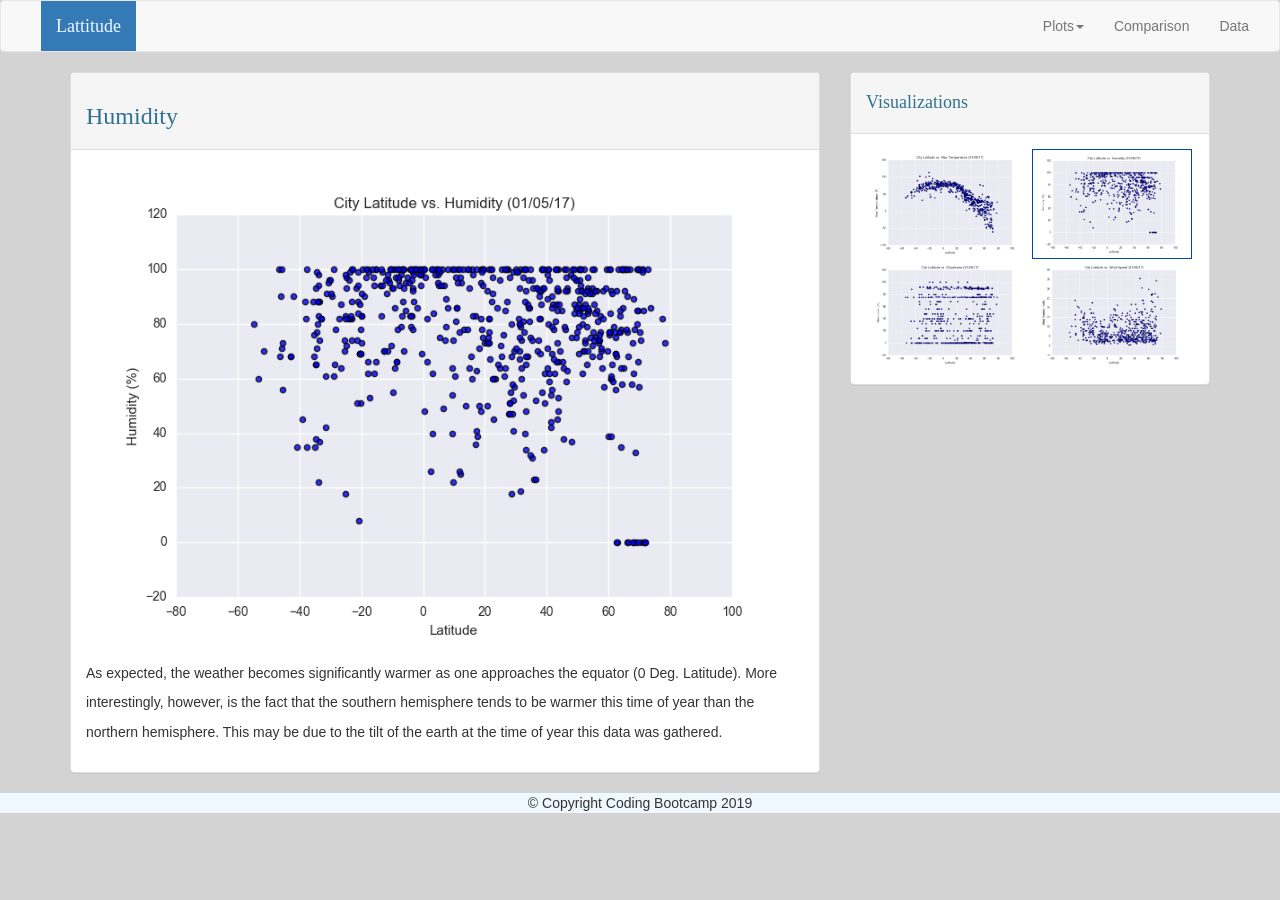
<file: 11-Web/Instructions/humidity.html>
<!DOCTYPE html>
<html lang="en">

<head>
  <meta charset="UTF-8">
  <meta name="viewport" content="width=device-width, initial-scale=1, shrink-to-fit=no">

  <link rel="stylesheet" href="https://maxcdn.bootstrapcdn.com/bootstrap/3.3.7/css/bootstrap.min.css" integrity="sha384-BVYiiSIFeK1dGmJRAkycuHAHRg32OmUcww7on3RYdg4Va+PmSTsz/K68vbdEjh4u" crossorigin="anonymous">
  <!-- <link rel="stylesheet" href="https://stackpath.bootstrapcdn.com/bootstrap/4.3.1/css/bootstrap.min.css" integrity="sha384-ggOyR0iXCbMQv3Xipma34MD+dH/1fQ784/j6cY/iJTQUOhcWr7x9JvoRxT2MZw1T" crossorigin="anonymous"> -->
  <!-- <script src="https://code.jquery.com/jquery-3.3.1.slim.min.js" integrity="sha384-q8i/X+965DzO0rT7abK41JStQIAqVgRVzpbzo5smXKp4YfRvH+8abtTE1Pi6jizo" crossorigin="anonymous"></script>
  <script src="https://cdnjs.cloudflare.com/ajax/libs/popper.js/1.14.7/umd/popper.min.js" integrity="sha384-UO2eT0CpHqdSJQ6hJty5KVphtPhzWj9WO1clHTMGa3JDZwrnQq4sF86dIHNDz0W1" crossorigin="anonymous"></script>
  <script src="https://stackpath.bootstrapcdn.com/bootstrap/4.3.1/js/bootstrap.min.js" integrity="sha384-JjSmVgyd0p3pXB1rRibZUAYoIIy6OrQ6VrjIEaFf/nJGzIxFDsf4x0xIM+B07jRM" crossorigin="anonymous"></script>       -->
  
  <title>Bootstrap Components</title>

  <style>
    .navbar-default .navbar-brand:hover, 
    .navbar-default .navbar-brand:focus {
      background-color: rgb(0, 69, 172);
      
    }
  </style>
</head>

<body style="background-color:lightgray">
  <nav class="navbar navbar-default">
    <div class="container-fluid">
      <!-- Brand and toggle get grouped for better mobile display -->
      <div class="navbar-header">
        <button type="button" class="navbar-toggle collapsed" data-toggle="collapse" data-target="#bs-example-navbar-collapse-1" aria-expanded="false">
          <span class="sr-only">Toggle navigation</span>
          <span class="icon-bar"></span>
          <span class="icon-bar"></span>
          <span class="icon-bar"></span>
        </button>
        <a class="navbar-brand bg-primary"  style="position: relative; left: 40px; " href="./index.html">
          <p class="font-weight-bold" style="font-family: Georgia; color:aliceblue">Lattitude</p>
        </a>
      </div>

      <!-- Collect the nav links, forms, and other content for toggling -->
      <div class="collapse navbar-collapse" id="bs-example-navbar-collapse-1">
        <ul class="nav navbar-nav navbar-right">         
          <li class="dropdown">
            <a class="dropdown-toggle" data-toggle="dropdown" href="#" role="button" aria-haspopup="true" aria-expanded="false">Plots<span class="caret"></span></a>
            <ul class="dropdown-menu">
              <li><a href="./max_temp.html">Max Temperature</a></li>
              <li><a href="./humidity.html">Humidity</a></li>
              <li><a href="./cloudiness.html">Cloudiness</a></li>
              <!-- <li role="separator" class="divider"></li> -->
              <li><a href="./wind_speed.html">Wind Speed</a></li>
            </ul>
          </li>
          <li><a href="./comparison.html">Comparison</a></li>
          <li><a href="./data.html">Data</a></li>
        </ul>
      </div>
      <!-- /.navbar-collapse -->
    </div>
    <!-- /.container-fluid -->
  </nav>

  <div class="container">
    <div class="row">
      <div class="col-sm-8">
        <div class="panel panel-default">
            <div class="panel-heading">
              <h3 class="text-info font-weight-bold" style="font-family: Georgia">
                Humidity
              </h3>
            </div>
            <div class="panel-body">
              
              <img width="100%" src="./Resources/lat_humidity.png" alt="Latitude vs. Temperature Graph">
                          
              <p style="line-height: 22pt">     
              As expected, the weather becomes significantly warmer as one approaches the equator (0 Deg. Latitude). More interestingly, however, is the fact that the southern hemisphere tends to be warmer this time of year than the northern hemisphere. This may be due to the tilt of the earth at the time of year this data was gathered.
              </p>
                  

            </div>
        </div>
      </div>
      <div class="col-sm-4">
          <div class="panel panel-default">
              <div class="panel-heading">
                <h4 class="text-info font-weight-bold" style="font-family: Georgia">
                  Visualizations
                </h4>
                <!-- <h3 class="panel-title">
                  Visualizations
                </h3> -->
              </div>
              <div class="panel-body" align="center">

                    <a href="./max_temp.html">
                      <img class="img-fluid" width="160px" src="./Resources/lat_temp.png" alt="Latitude vs. Temperature Graph">
                    </a>
                    
                    <a href="./humidity.html">
                        <img class="img-fluid" width="160px" style="border: solid thin rgb(0, 69, 172);" src="./Resources/lat_humidity.png" alt="Latitude vs. Humidity Graph">
                    </a>
                    
                    <a href="./cloudiness.html">
                        <img class="img-fluid" width="160px" src="./Resources/lat_cloudiness.png" alt="Latitude vs. Cloudiness Graph">
                    </a>
                    
                    <a href="./wind_speed.html">
                        <img class="img-fluid" width="160px" src="./Resources/lat_windspeed.png" alt="Latitude vs. Windspeed Graph">
                    </a>
    
                  </div>
          </div>
      </div>
    </div>

  </div>

  <!-- <div class="sticky-bottom bg-info pt-2">      
      <div class="pt-2 bg-secondary h-100">
          <p class="text-center text-white"> © Copyright Coding Bootcamp 2019 </p>
      </div>
  </div>   -->
 

  <!-- Footer -->
  <footer class="fixed-bottom page-footer font-small h-100">

    <!-- Copyright -->
    <div class="footer-copyright text-center py-3" style="background-color: aliceblue;">
      <p class="text-center text-white"> © Copyright Coding Bootcamp 2019 </p>
    </div>
    <!-- Copyright -->
  
  </footer>
  <!-- Footer -->


  <!-- Optional JavaScript -->
  <!-- jQuery first, then Popper.js, then Bootstrap JS -->
  <script src="https://code.jquery.com/jquery-3.3.1.slim.min.js" integrity="sha384-q8i/X+965DzO0rT7abK41JStQIAqVgRVzpbzo5smXKp4YfRvH+8abtTE1Pi6jizo" crossorigin="anonymous"></script>
  <script src="https://cdnjs.cloudflare.com/ajax/libs/popper.js/1.14.7/umd/popper.min.js" integrity="sha384-UO2eT0CpHqdSJQ6hJty5KVphtPhzWj9WO1clHTMGa3JDZwrnQq4sF86dIHNDz0W1" crossorigin="anonymous"></script>
  <script src="https://stackpath.bootstrapcdn.com/bootstrap/4.3.1/js/bootstrap.min.js" integrity="sha384-JjSmVgyd0p3pXB1rRibZUAYoIIy6OrQ6VrjIEaFf/nJGzIxFDsf4x0xIM+B07jRM" crossorigin="anonymous"></script>
</body>

</html>
</file>
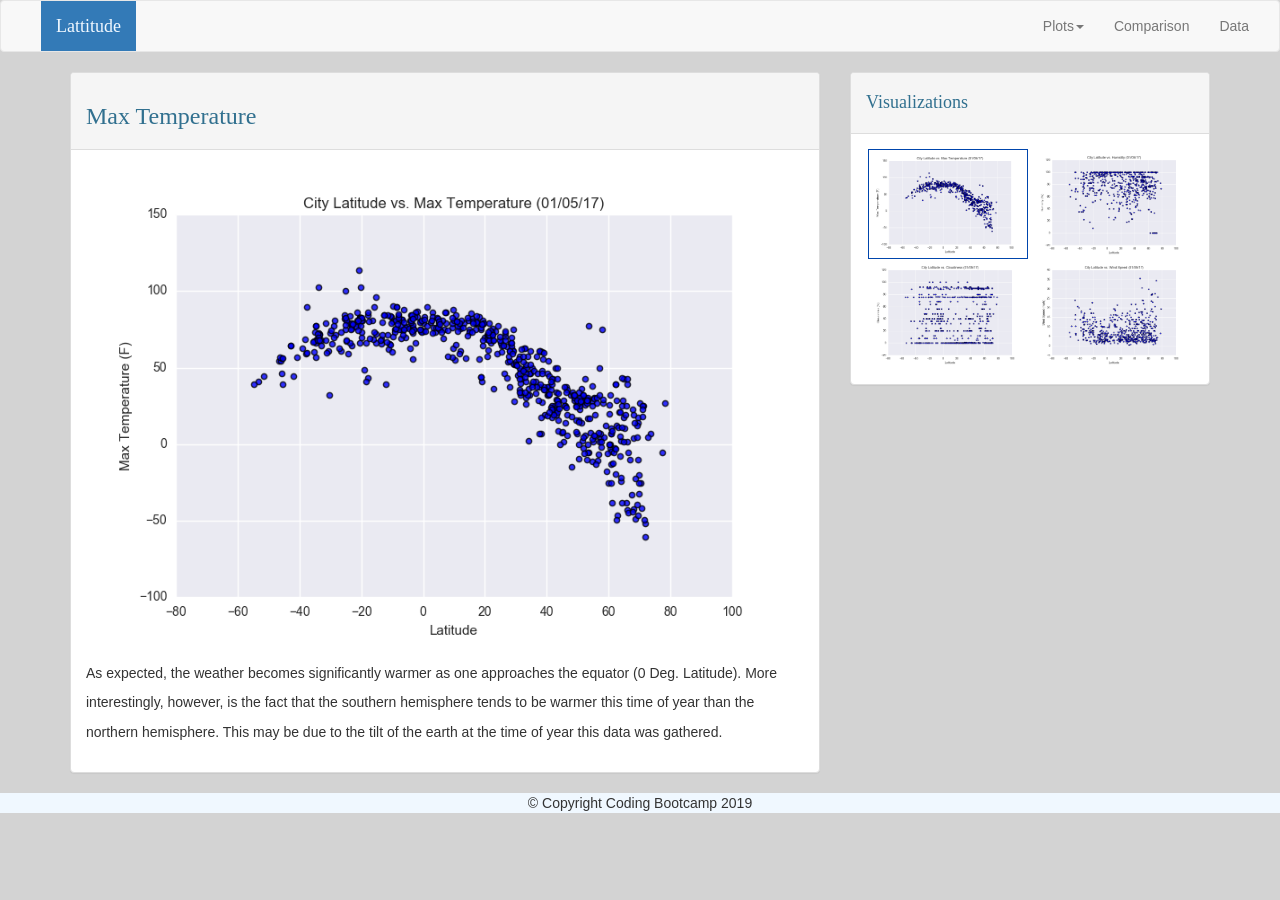
<file: 11-Web/Instructions/max_temp.html>
<!DOCTYPE html>
<html lang="en">

<head>
  <meta charset="UTF-8">
  <meta name="viewport" content="width=device-width, initial-scale=1, shrink-to-fit=no">

  <link rel="stylesheet" href="https://maxcdn.bootstrapcdn.com/bootstrap/3.3.7/css/bootstrap.min.css" integrity="sha384-BVYiiSIFeK1dGmJRAkycuHAHRg32OmUcww7on3RYdg4Va+PmSTsz/K68vbdEjh4u" crossorigin="anonymous">
  <!-- <link rel="stylesheet" href="https://stackpath.bootstrapcdn.com/bootstrap/4.3.1/css/bootstrap.min.css" integrity="sha384-ggOyR0iXCbMQv3Xipma34MD+dH/1fQ784/j6cY/iJTQUOhcWr7x9JvoRxT2MZw1T" crossorigin="anonymous"> -->
  <!-- <script src="https://code.jquery.com/jquery-3.3.1.slim.min.js" integrity="sha384-q8i/X+965DzO0rT7abK41JStQIAqVgRVzpbzo5smXKp4YfRvH+8abtTE1Pi6jizo" crossorigin="anonymous"></script>
  <script src="https://cdnjs.cloudflare.com/ajax/libs/popper.js/1.14.7/umd/popper.min.js" integrity="sha384-UO2eT0CpHqdSJQ6hJty5KVphtPhzWj9WO1clHTMGa3JDZwrnQq4sF86dIHNDz0W1" crossorigin="anonymous"></script>
  <script src="https://stackpath.bootstrapcdn.com/bootstrap/4.3.1/js/bootstrap.min.js" integrity="sha384-JjSmVgyd0p3pXB1rRibZUAYoIIy6OrQ6VrjIEaFf/nJGzIxFDsf4x0xIM+B07jRM" crossorigin="anonymous"></script>       -->
  
  <title>Bootstrap Components</title>

  <style>
    .navbar-default .navbar-brand:hover, 
    .navbar-default .navbar-brand:focus {
      background-color: rgb(0, 69, 172);
      
    }
  </style>
</head>

<body style="background-color:lightgray">
  <nav class="navbar navbar-default">
    <div class="container-fluid">
      <!-- Brand and toggle get grouped for better mobile display -->
      <div class="navbar-header">
        <button type="button" class="navbar-toggle collapsed" data-toggle="collapse" data-target="#bs-example-navbar-collapse-1" aria-expanded="false">
          <span class="sr-only">Toggle navigation</span>
          <span class="icon-bar"></span>
          <span class="icon-bar"></span>
          <span class="icon-bar"></span>
        </button>
        <a class="navbar-brand bg-primary"  style="position: relative; left: 40px; " href="./index.html">
          <p class="font-weight-bold" style="font-family: Georgia; color:aliceblue">Lattitude</p>
        </a>
      </div>

      <!-- Collect the nav links, forms, and other content for toggling -->
      <div class="collapse navbar-collapse" id="bs-example-navbar-collapse-1">
        <ul class="nav navbar-nav navbar-right">         
          <li class="dropdown">
            <a class="dropdown-toggle" data-toggle="dropdown" href="#" role="button" aria-haspopup="true" aria-expanded="false">Plots<span class="caret"></span></a>
            <ul class="dropdown-menu">
              <li><a href="./max_temp.html">Max Temperature</a></li>
              <li><a href="./humidity.html">Humidity</a></li>
              <li><a href="./cloudiness.html">Cloudiness</a></li>
              <!-- <li role="separator" class="divider"></li> -->
              <li><a href="./wind_speed.html">Wind Speed</a></li>
            </ul>
          </li>
          <li><a href="./comparison.html">Comparison</a></li>
          <li><a href="./data.html">Data</a></li>
        </ul>
      </div>
      <!-- /.navbar-collapse -->
    </div>
    <!-- /.container-fluid -->
  </nav>

  <div class="container">
    <div class="row">
      <div class="col-sm-8">
        <div class="panel panel-default">
            <div class="panel-heading">
              <h3 class="text-info font-weight-bold" style="font-family: Georgia">
                Max Temperature
              </h3>
            </div>
            <div class="panel-body">
              
              <img width="100%" src="./Resources/lat_temp.png" alt="Latitude vs. Temperature Graph">
                          
              <p style="line-height: 22pt">     
              As expected, the weather becomes significantly warmer as one approaches the equator (0 Deg. Latitude). More interestingly, however, is the fact that the southern hemisphere tends to be warmer this time of year than the northern hemisphere. This may be due to the tilt of the earth at the time of year this data was gathered.
              </p>
                  

            </div>
        </div>
      </div>
      <div class="col-sm-4">
          <div class="panel panel-default">
              <div class="panel-heading">
                <h4 class="text-info font-weight-bold" style="font-family: Georgia">
                  Visualizations
                </h4>
                <!-- <h3 class="panel-title">
                  Visualizations
                </h3> -->
              </div>
              <div class="panel-body" align="center">

                    <a href="./max_temp.html">
                      <img class="img-fluid" width="160px" style="border: solid thin rgb(0, 69, 172);" src="./Resources/lat_temp.png" alt="Latitude vs. Temperature Graph">
                    </a>
                    
                    <a href="./humidity.html">
                      <img class="img-fluid" width="160px" src="./Resources/lat_humidity.png" alt="Latitude vs. Humidity Graph">
                    </a>
                    
                    <a href="./cloudiness.html">
                      <img class="img-fluid" width="160px" src="./Resources/lat_cloudiness.png" alt="Latitude vs. Cloudiness Graph">
                    </a>
                    
                    <a href="./wind_speed.html">
                      <img class="img-fluid" width="160px" src="./Resources/lat_windspeed.png" alt="Latitude vs. Windspeed Graph">
                    </a>
    
                  </div>
          </div>
      </div>
    </div>

  </div>

  <!-- <div class="sticky-bottom bg-info pt-2">      
      <div class="pt-2 bg-secondary h-100">
          <p class="text-center text-white"> © Copyright Coding Bootcamp 2019 </p>
      </div>
  </div>   -->
 

  <!-- Footer -->
  <footer class="fixed-bottom page-footer font-small h-100">

    <!-- Copyright -->
    <div class="footer-copyright text-center py-3" style="background-color: aliceblue;">
      <p class="text-center text-white"> © Copyright Coding Bootcamp 2019 </p>
    </div>
    <!-- Copyright -->
  
  </footer>
  <!-- Footer -->


  <!-- Optional JavaScript -->
  <!-- jQuery first, then Popper.js, then Bootstrap JS -->
  <script src="https://code.jquery.com/jquery-3.3.1.slim.min.js" integrity="sha384-q8i/X+965DzO0rT7abK41JStQIAqVgRVzpbzo5smXKp4YfRvH+8abtTE1Pi6jizo" crossorigin="anonymous"></script>
  <script src="https://cdnjs.cloudflare.com/ajax/libs/popper.js/1.14.7/umd/popper.min.js" integrity="sha384-UO2eT0CpHqdSJQ6hJty5KVphtPhzWj9WO1clHTMGa3JDZwrnQq4sF86dIHNDz0W1" crossorigin="anonymous"></script>
  <script src="https://stackpath.bootstrapcdn.com/bootstrap/4.3.1/js/bootstrap.min.js" integrity="sha384-JjSmVgyd0p3pXB1rRibZUAYoIIy6OrQ6VrjIEaFf/nJGzIxFDsf4x0xIM+B07jRM" crossorigin="anonymous"></script>
</body>

</html>
</file>
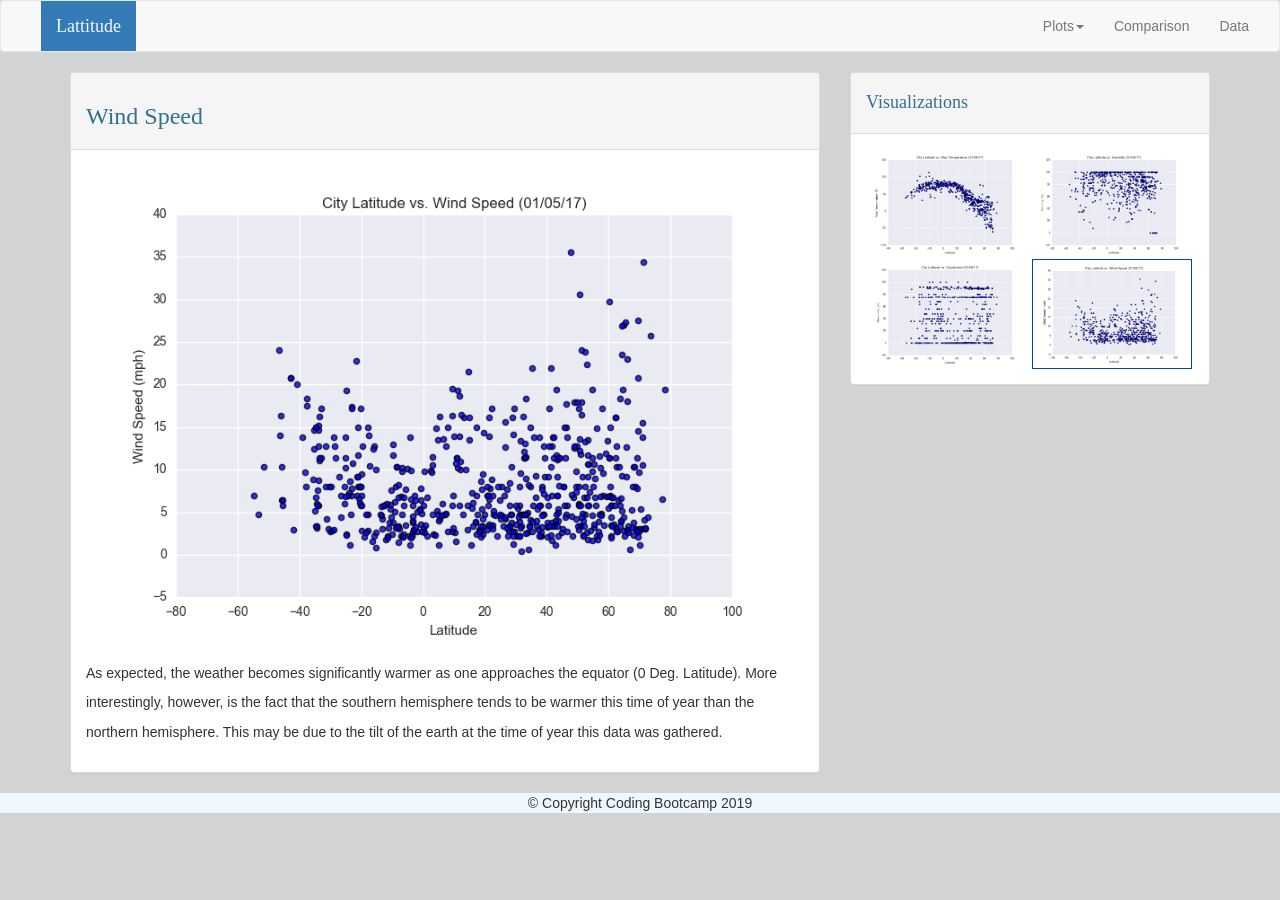
<file: 11-Web/Instructions/wind_speed.html>
<!DOCTYPE html>
<html lang="en">

<head>
  <meta charset="UTF-8">
  <meta name="viewport" content="width=device-width, initial-scale=1, shrink-to-fit=no">

  <link rel="stylesheet" href="https://maxcdn.bootstrapcdn.com/bootstrap/3.3.7/css/bootstrap.min.css" integrity="sha384-BVYiiSIFeK1dGmJRAkycuHAHRg32OmUcww7on3RYdg4Va+PmSTsz/K68vbdEjh4u" crossorigin="anonymous">
  <!-- <link rel="stylesheet" href="https://stackpath.bootstrapcdn.com/bootstrap/4.3.1/css/bootstrap.min.css" integrity="sha384-ggOyR0iXCbMQv3Xipma34MD+dH/1fQ784/j6cY/iJTQUOhcWr7x9JvoRxT2MZw1T" crossorigin="anonymous"> -->
  <!-- <script src="https://code.jquery.com/jquery-3.3.1.slim.min.js" integrity="sha384-q8i/X+965DzO0rT7abK41JStQIAqVgRVzpbzo5smXKp4YfRvH+8abtTE1Pi6jizo" crossorigin="anonymous"></script>
  <script src="https://cdnjs.cloudflare.com/ajax/libs/popper.js/1.14.7/umd/popper.min.js" integrity="sha384-UO2eT0CpHqdSJQ6hJty5KVphtPhzWj9WO1clHTMGa3JDZwrnQq4sF86dIHNDz0W1" crossorigin="anonymous"></script>
  <script src="https://stackpath.bootstrapcdn.com/bootstrap/4.3.1/js/bootstrap.min.js" integrity="sha384-JjSmVgyd0p3pXB1rRibZUAYoIIy6OrQ6VrjIEaFf/nJGzIxFDsf4x0xIM+B07jRM" crossorigin="anonymous"></script>       -->
  
  <title>Bootstrap Components</title>

  <style>
    .navbar-default .navbar-brand:hover, 
    .navbar-default .navbar-brand:focus {
      background-color: rgb(0, 69, 172);
      
    }
  </style>
</head>

<body style="background-color:lightgray">
  <nav class="navbar navbar-default">
    <div class="container-fluid">
      <!-- Brand and toggle get grouped for better mobile display -->
      <div class="navbar-header">
        <button type="button" class="navbar-toggle collapsed" data-toggle="collapse" data-target="#bs-example-navbar-collapse-1" aria-expanded="false">
          <span class="sr-only">Toggle navigation</span>
          <span class="icon-bar"></span>
          <span class="icon-bar"></span>
          <span class="icon-bar"></span>
        </button>
        <a class="navbar-brand bg-primary"  style="position: relative; left: 40px; " href="./index.html">
          <p class="font-weight-bold" style="font-family: Georgia; color:aliceblue">Lattitude</p>
        </a>
      </div>

      <!-- Collect the nav links, forms, and other content for toggling -->
      <div class="collapse navbar-collapse" id="bs-example-navbar-collapse-1">
        <ul class="nav navbar-nav navbar-right">         
          <li class="dropdown">
            <a class="dropdown-toggle" data-toggle="dropdown" href="#" role="button" aria-haspopup="true" aria-expanded="false">Plots<span class="caret"></span></a>
            <ul class="dropdown-menu">
              <li><a href="./max_temp.html">Max Temperature</a></li>
              <li><a href="./humidity.html">Humidity</a></li>
              <li><a href="./cloudiness.html">Cloudiness</a></li>
              <!-- <li role="separator" class="divider"></li> -->
              <li><a href="./wind_speed.html">Wind Speed</a></li>
            </ul>
          </li>
          <li><a href="./comparison.html">Comparison</a></li>
          <li><a href="./data.html">Data</a></li>
        </ul>
      </div>
      <!-- /.navbar-collapse -->
    </div>
    <!-- /.container-fluid -->
  </nav>

  <div class="container">
    <div class="row">
      <div class="col-sm-8">
        <div class="panel panel-default">
            <div class="panel-heading">
              <h3 class="text-info font-weight-bold" style="font-family: Georgia">
                Wind Speed
              </h3>
            </div>
            <div class="panel-body">
              
              <img width="100%" src="./Resources/lat_windspeed.png" alt="Latitude vs. Temperature Graph">
                          
              <p style="line-height: 22pt">     
              As expected, the weather becomes significantly warmer as one approaches the equator (0 Deg. Latitude). More interestingly, however, is the fact that the southern hemisphere tends to be warmer this time of year than the northern hemisphere. This may be due to the tilt of the earth at the time of year this data was gathered.
              </p>
                  

            </div>
        </div>
      </div>
      <div class="col-sm-4">
          <div class="panel panel-default">
              <div class="panel-heading">
                <h4 class="text-info font-weight-bold" style="font-family: Georgia">
                  Visualizations
                </h4>
                <!-- <h3 class="panel-title">
                  Visualizations
                </h3> -->
              </div>
              <div class="panel-body" align="center">

                    <a href="./max_temp.html">
                      <img class="img-fluid" width="160px" src="./Resources/lat_temp.png" alt="Latitude vs. Temperature Graph">
                    </a>
                    
                    <a href="./humidity.html">
                        <img class="img-fluid" width="160px" src="./Resources/lat_humidity.png" alt="Latitude vs. Humidity Graph">
                    </a>
                    
                    <a href="./cloudiness.html">
                        <img class="img-fluid" width="160px" src="./Resources/lat_cloudiness.png" alt="Latitude vs. Cloudiness Graph">
                    </a>
                    
                    <a href="./wind_speed.html">
                        <img class="img-fluid" width="160px" style="border: solid thin rgb(0, 69, 172);" src="./Resources/lat_windspeed.png" alt="Latitude vs. Windspeed Graph">
                    </a>
    
                  </div>
          </div>
      </div>
    </div>

  </div>

  <!-- <div class="sticky-bottom bg-info pt-2">      
      <div class="pt-2 bg-secondary h-100">
          <p class="text-center text-white"> © Copyright Coding Bootcamp 2019 </p>
      </div>
  </div>   -->
 

  <!-- Footer -->
  <footer class="fixed-bottom page-footer font-small h-100">

    <!-- Copyright -->
    <div class="footer-copyright text-center py-3" style="background-color: aliceblue;">
      <p class="text-center text-white"> © Copyright Coding Bootcamp 2019 </p>
    </div>
    <!-- Copyright -->
  
  </footer>
  <!-- Footer -->


  <!-- Optional JavaScript -->
  <!-- jQuery first, then Popper.js, then Bootstrap JS -->
  <script src="https://code.jquery.com/jquery-3.3.1.slim.min.js" integrity="sha384-q8i/X+965DzO0rT7abK41JStQIAqVgRVzpbzo5smXKp4YfRvH+8abtTE1Pi6jizo" crossorigin="anonymous"></script>
  <script src="https://cdnjs.cloudflare.com/ajax/libs/popper.js/1.14.7/umd/popper.min.js" integrity="sha384-UO2eT0CpHqdSJQ6hJty5KVphtPhzWj9WO1clHTMGa3JDZwrnQq4sF86dIHNDz0W1" crossorigin="anonymous"></script>
  <script src="https://stackpath.bootstrapcdn.com/bootstrap/4.3.1/js/bootstrap.min.js" integrity="sha384-JjSmVgyd0p3pXB1rRibZUAYoIIy6OrQ6VrjIEaFf/nJGzIxFDsf4x0xIM+B07jRM" crossorigin="anonymous"></script>
</body>

</html>
</file>
